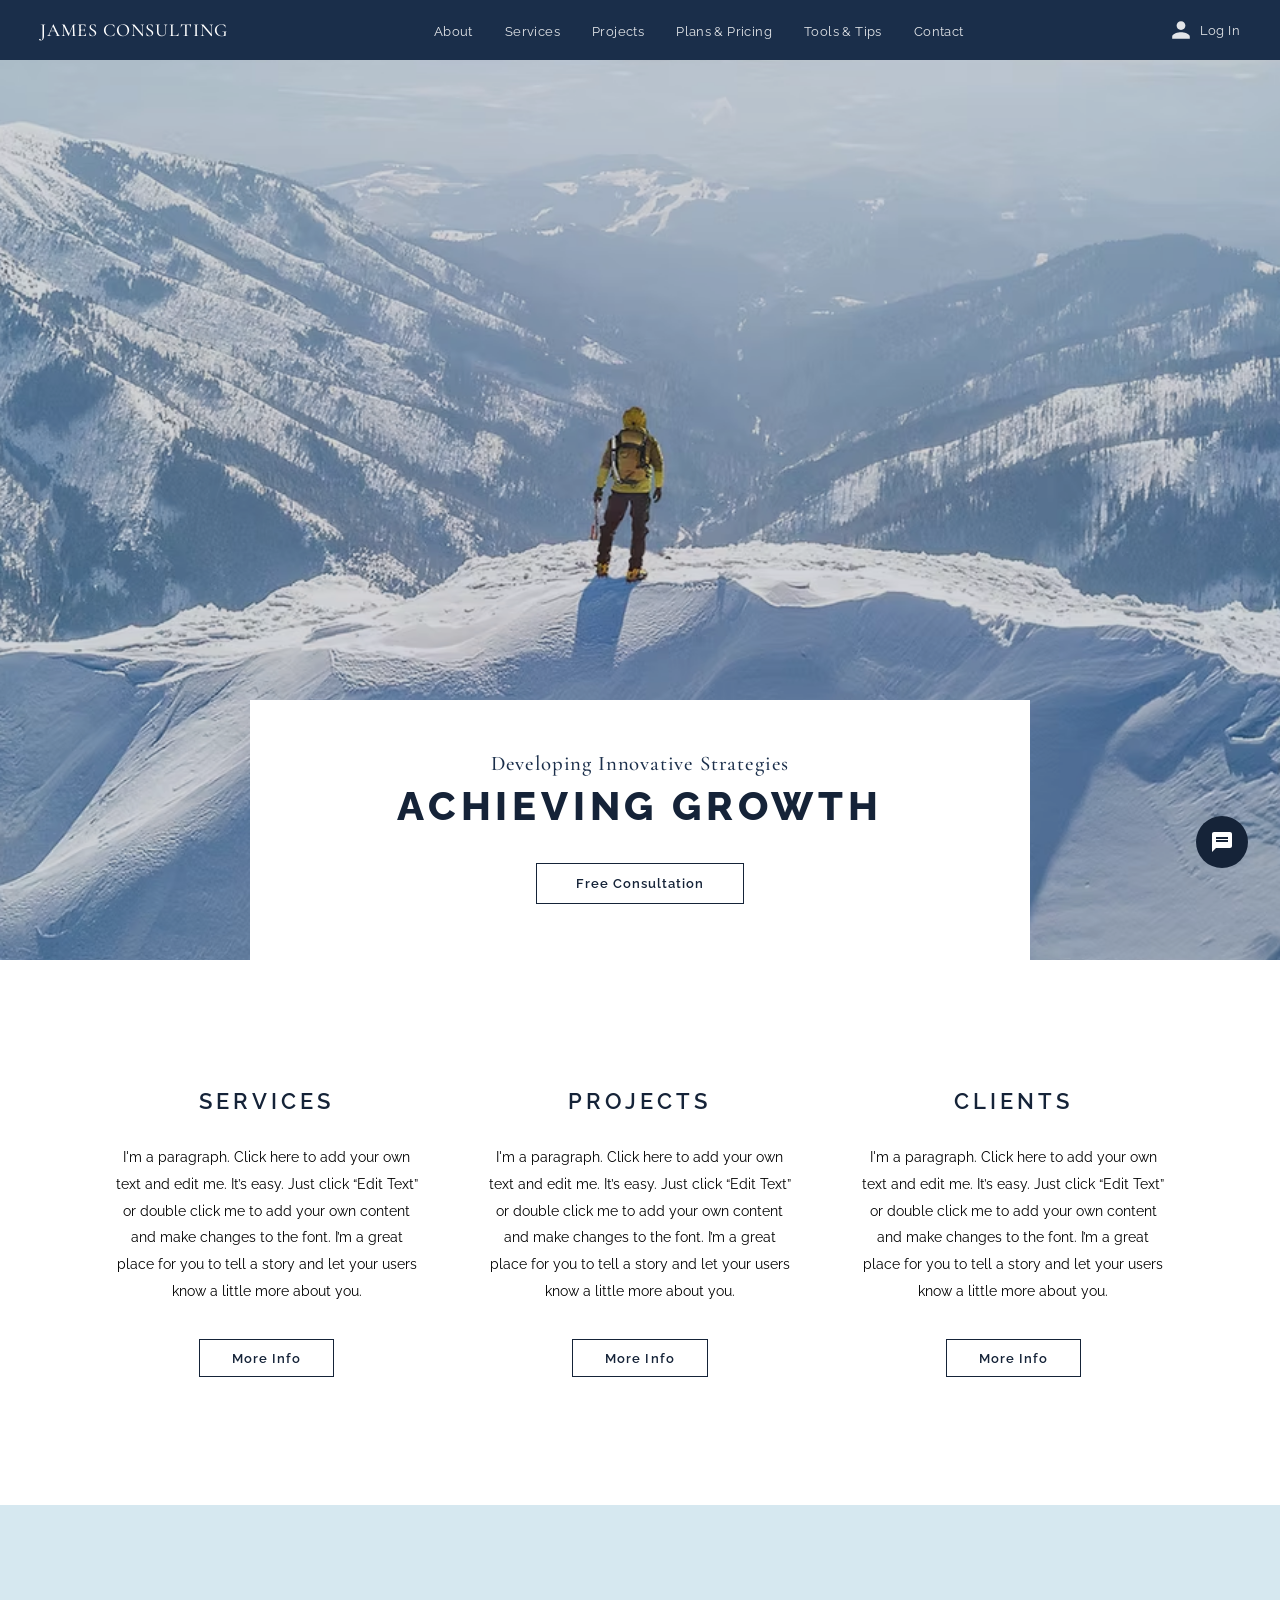
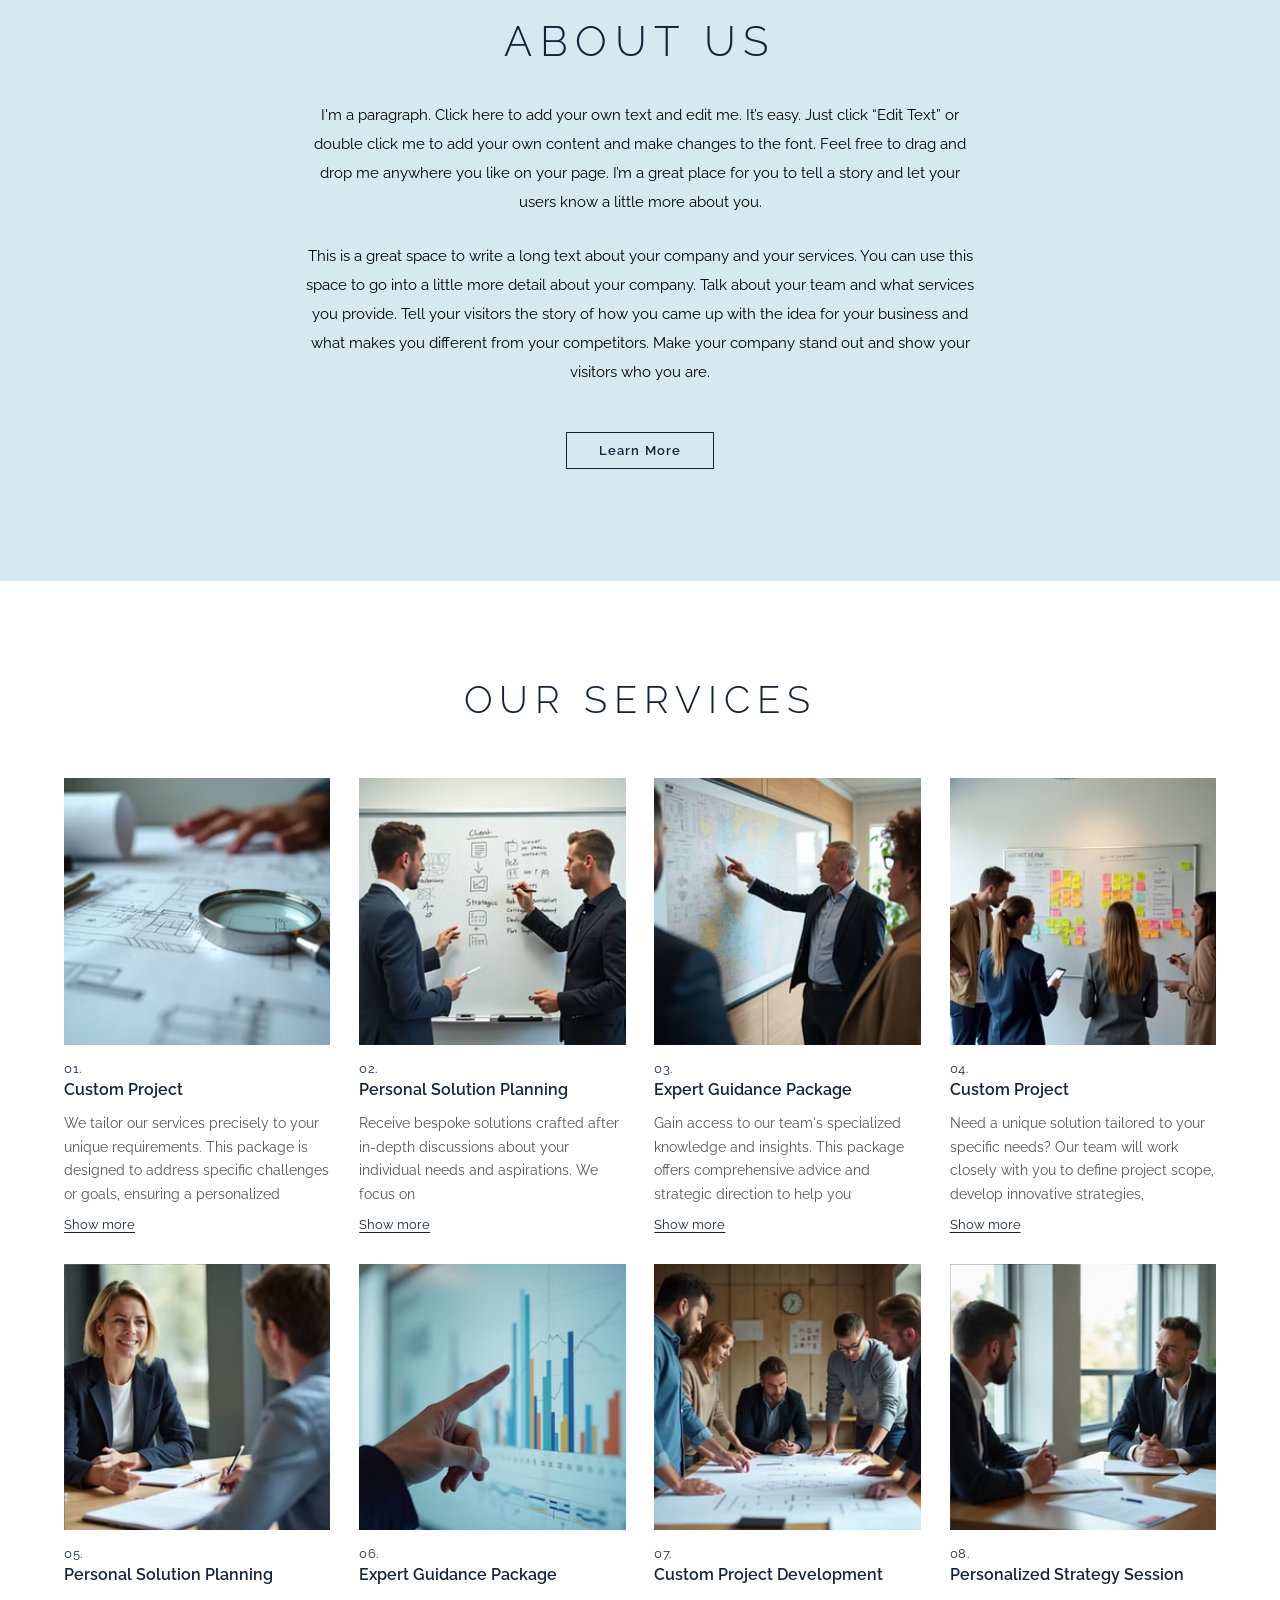
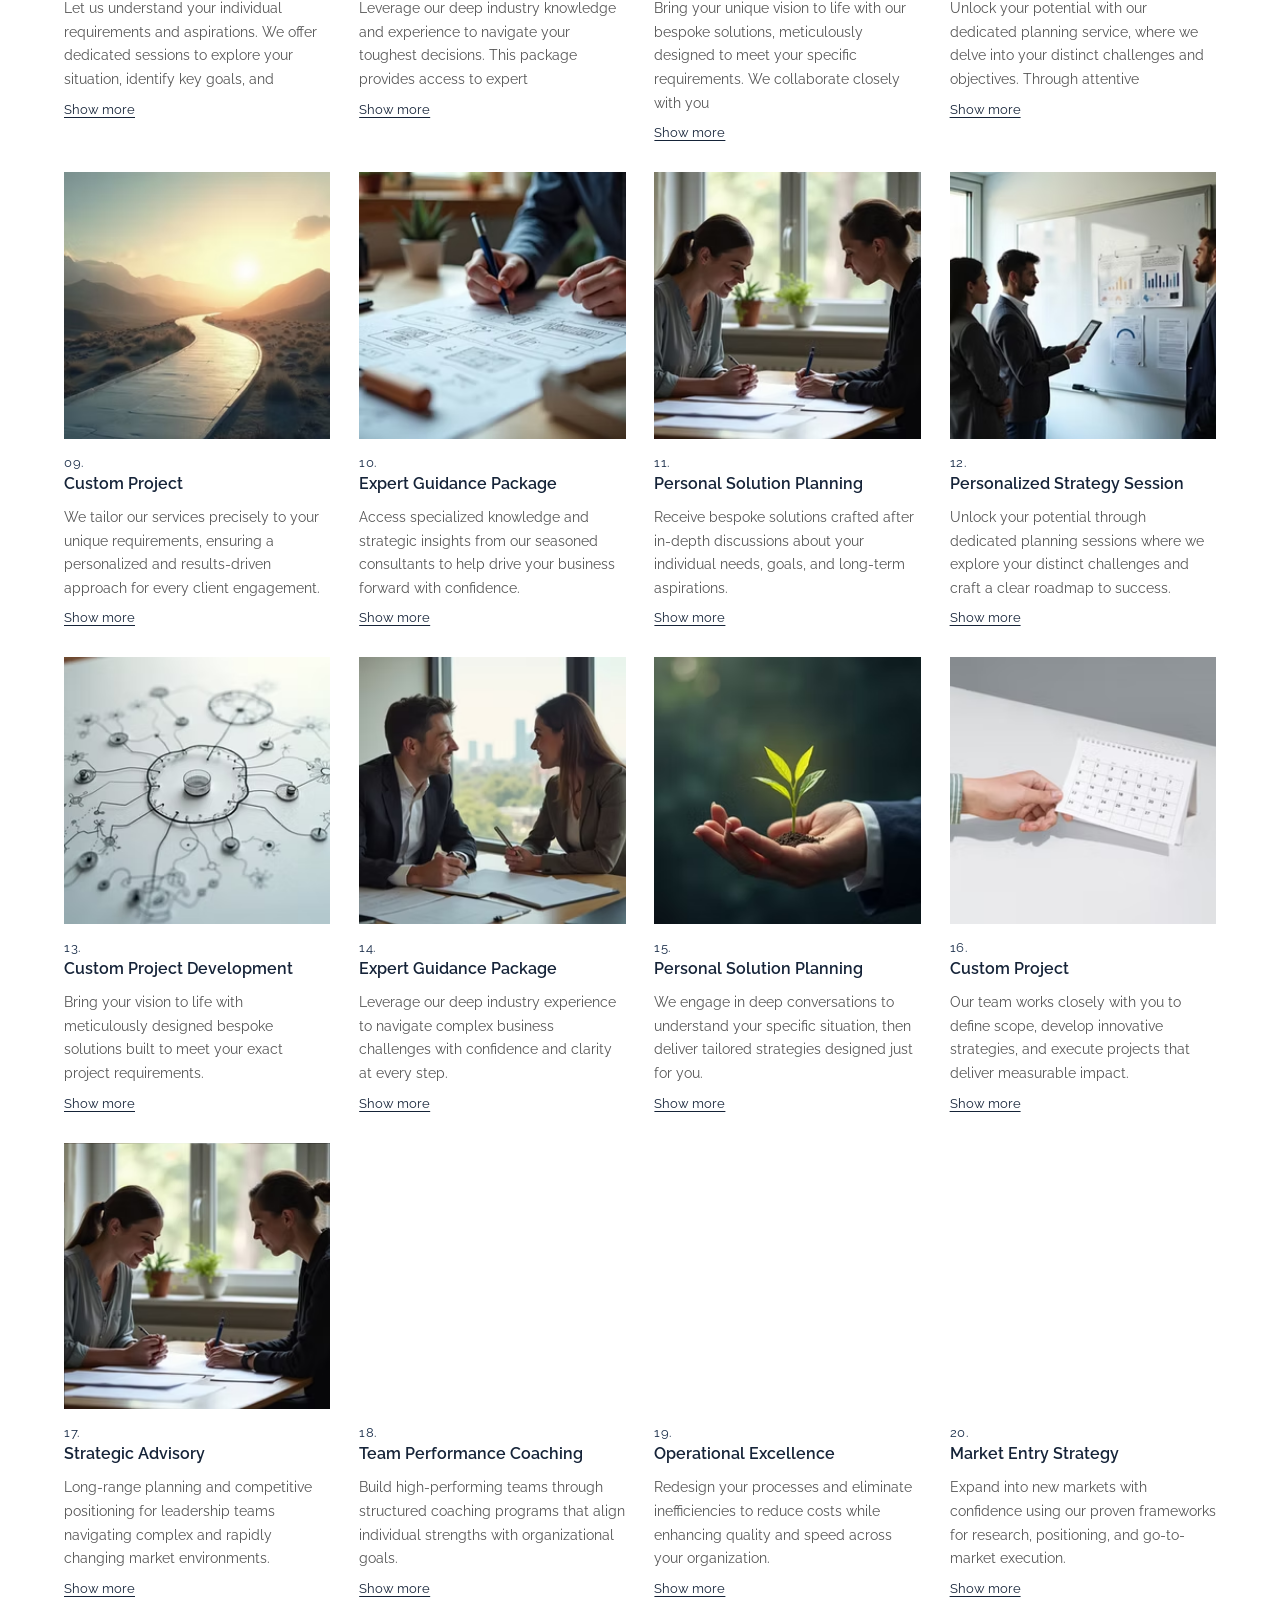
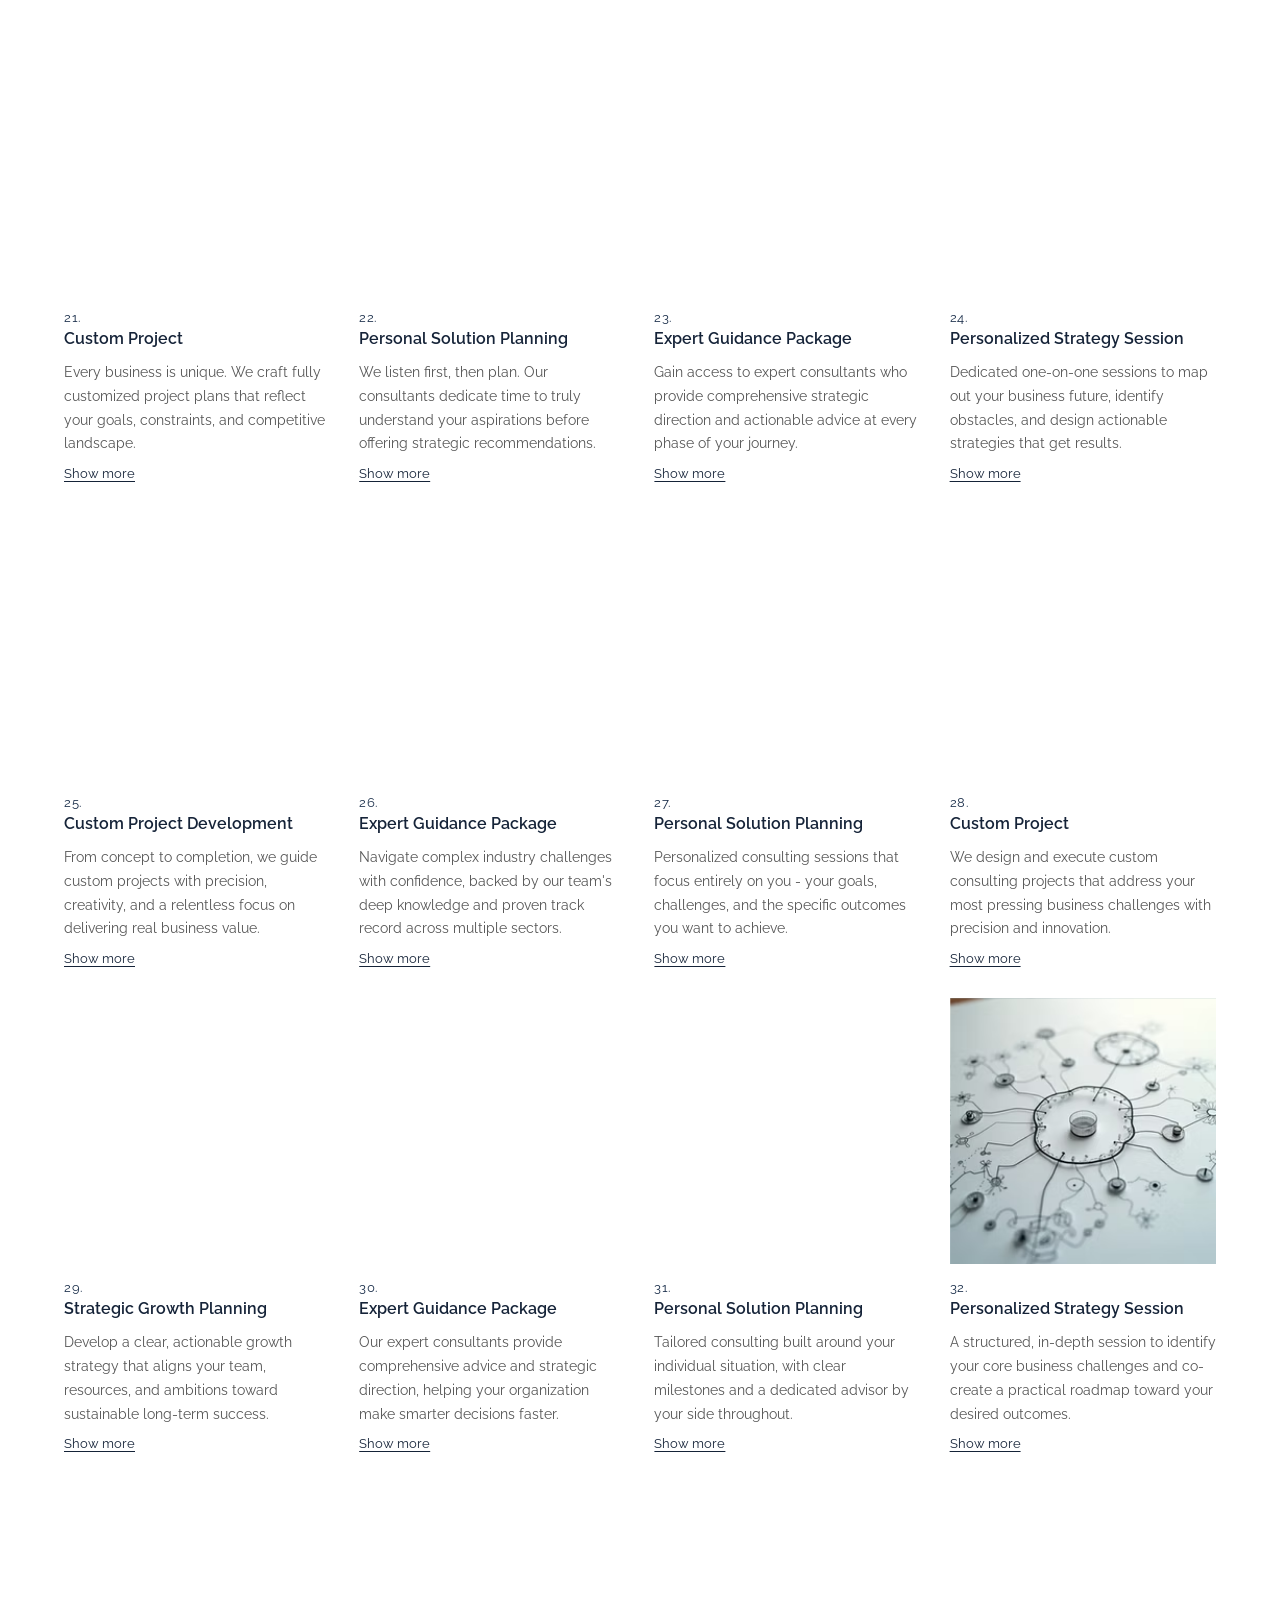
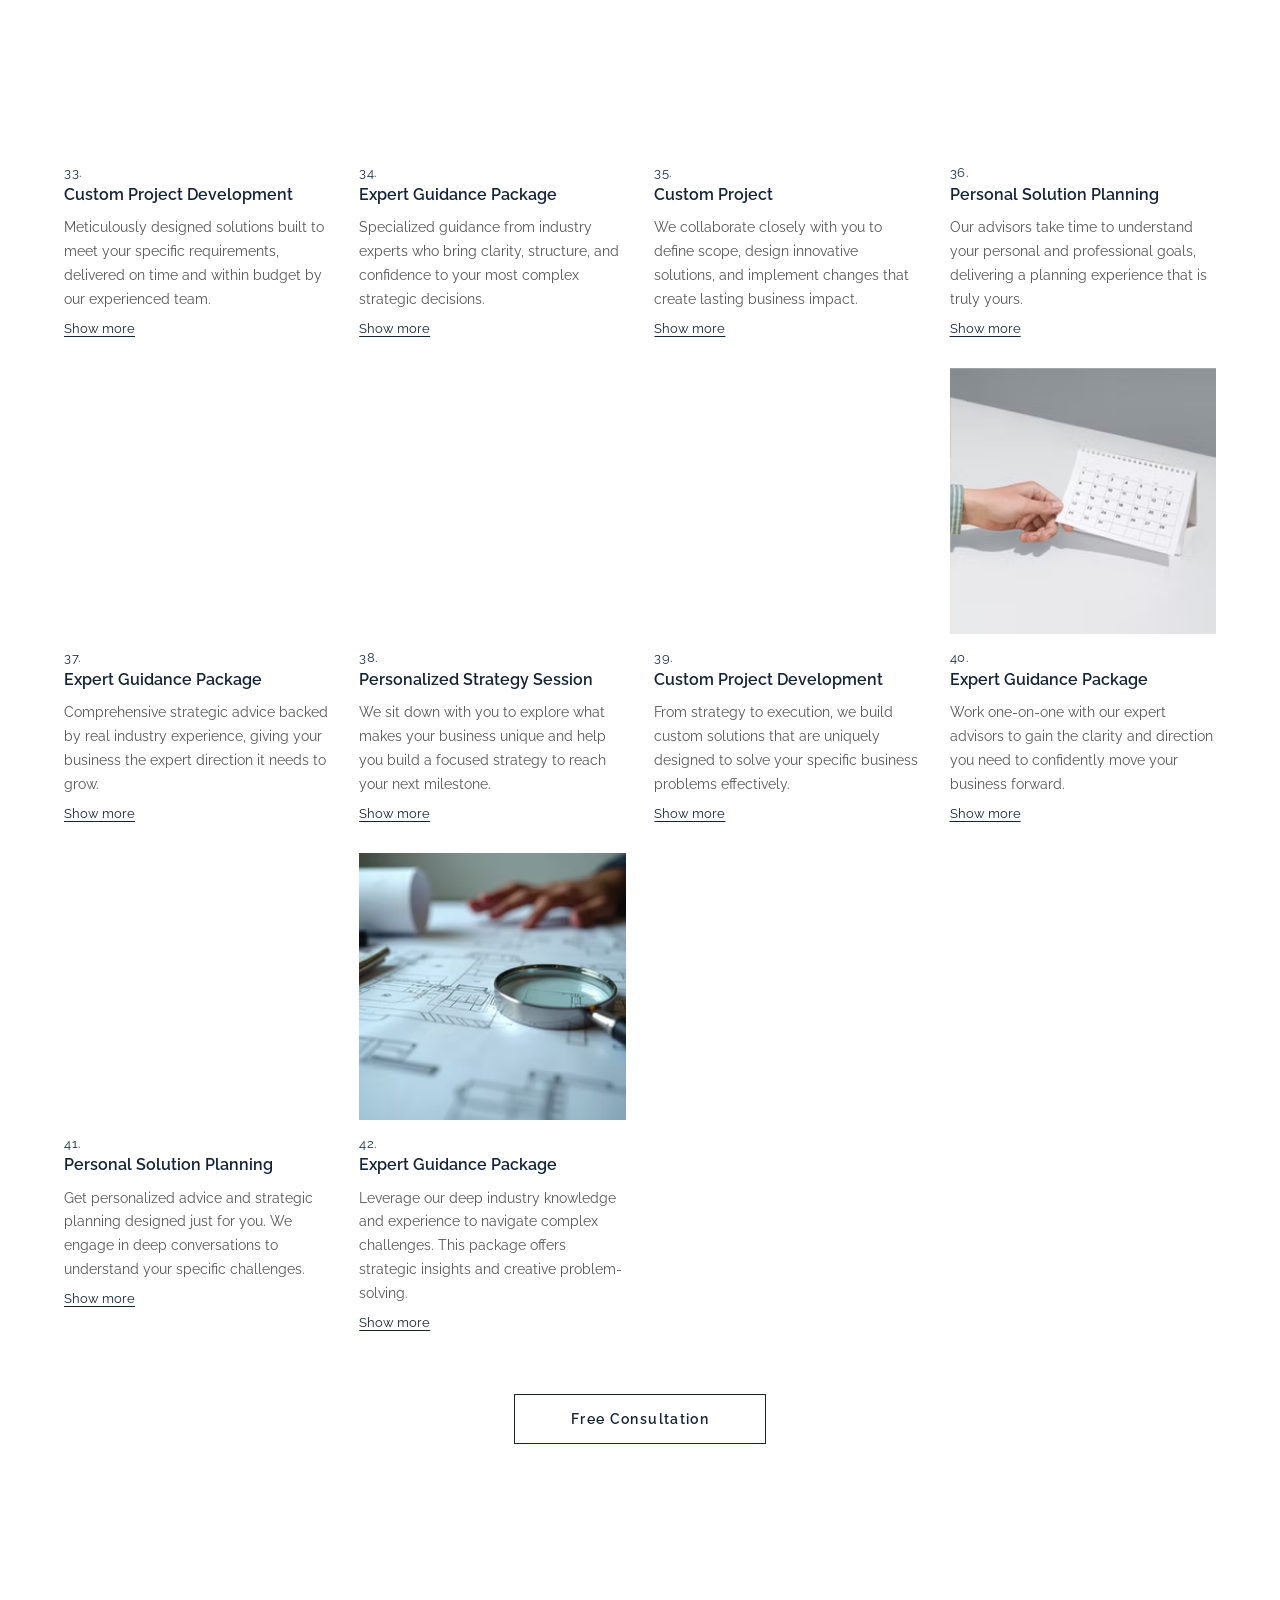
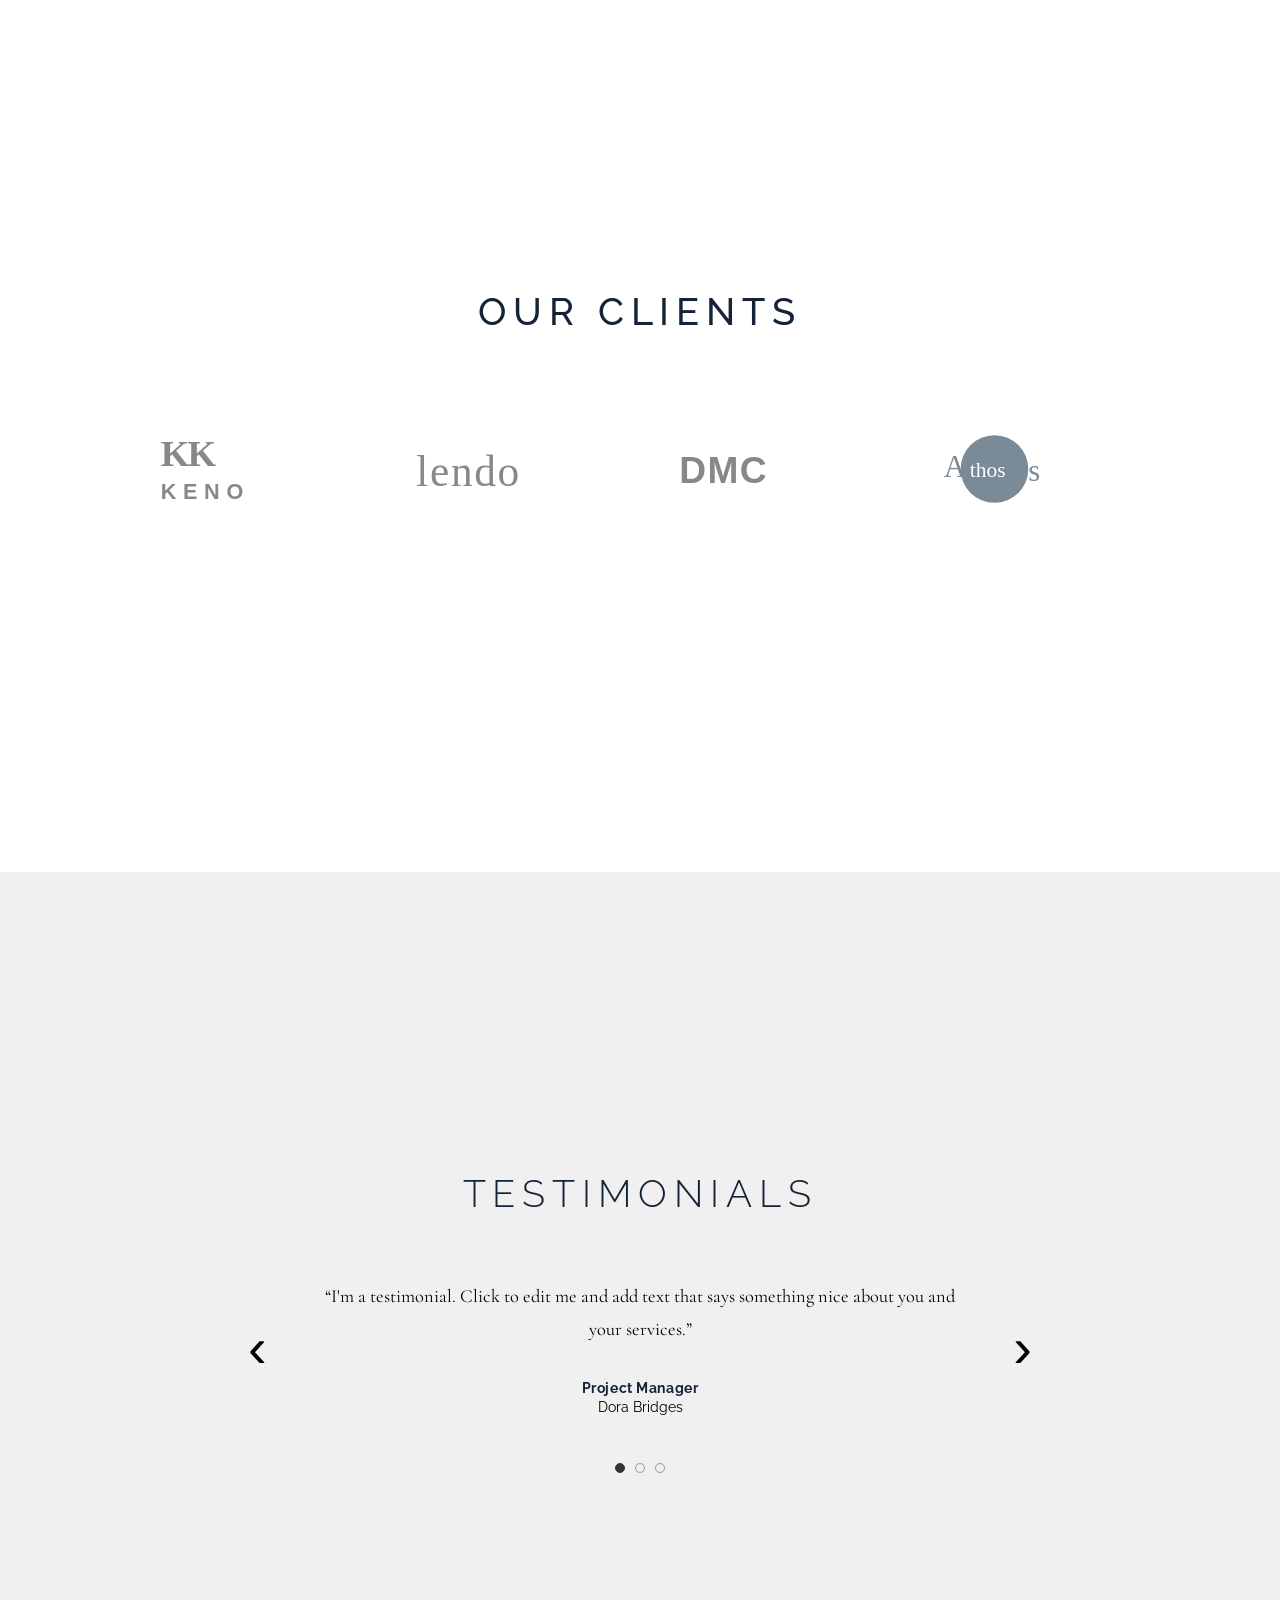
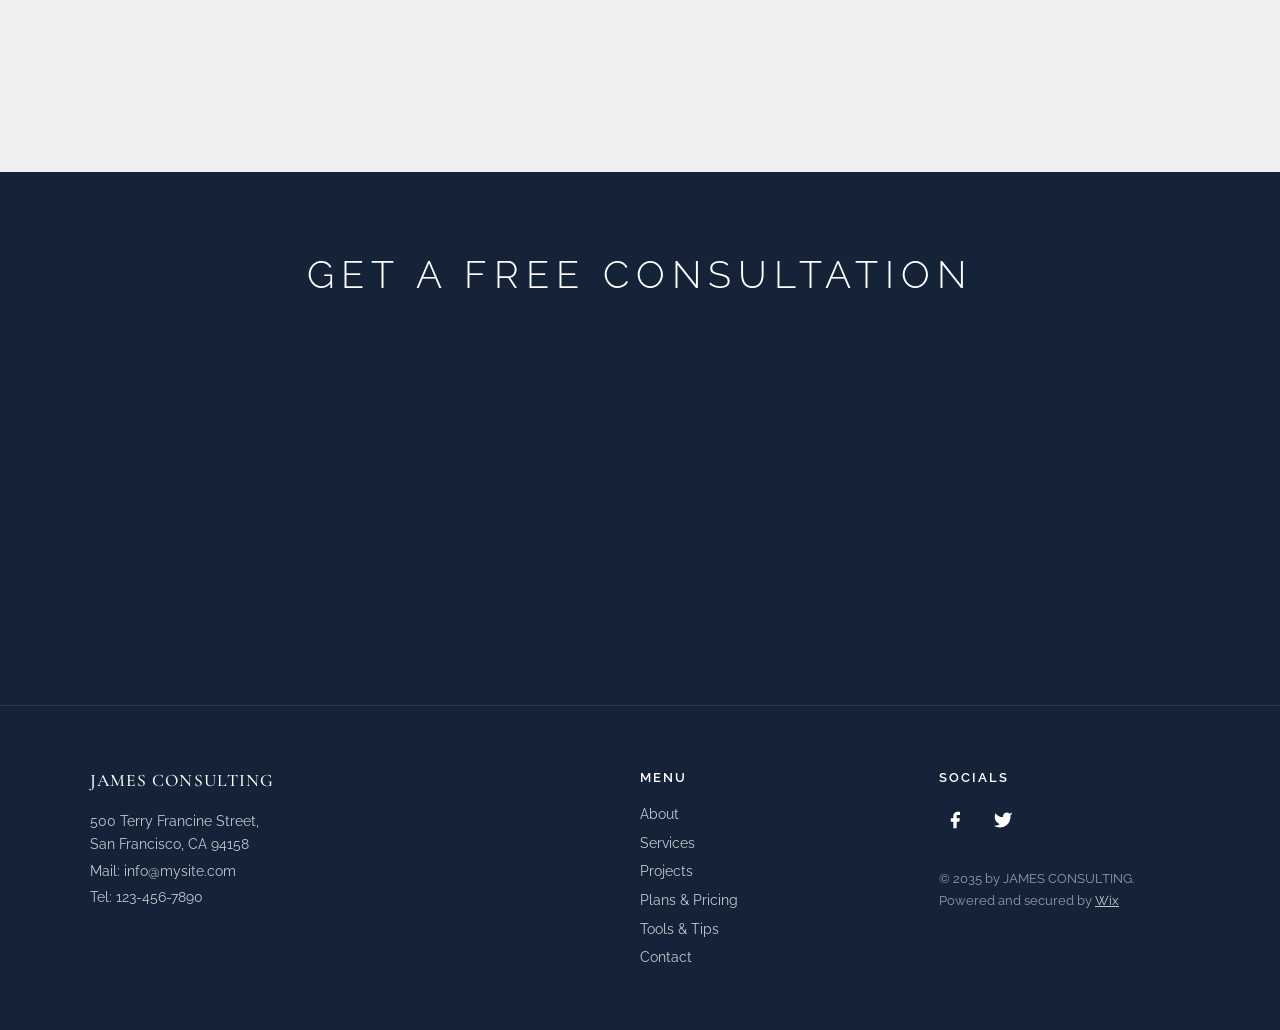
<file: index.html>
<!DOCTYPE html>
<html lang="en">

<head>
  <meta charset="UTF-8">
  <meta name="viewport" content="width=device-width, initial-scale=1.0">
  <title>Document</title>
  <link
    href="https://fonts.googleapis.com/css2?family=Cormorant+Garamond:wght@300;400;500&family=Raleway:wght@300;400;500;600&display=swap"
    rel="stylesheet" />
  <link rel="stylesheet" href="./style.css">
</head>

<body>
  <!-- navbar  -->
  <!-- <nav>
    <a href="#" class="nav-james">JAMES CONSULTING</a>
    <ul class="nav-links">
      <li><a href="#about-us">About</a></li>
      <li><a href="#our-services">Services</a></li>
      <li><a href="./project.html">Projects</a></li>
      <li><a href="./pricing.html">Plans &amp; Pricing</a></li>
      <li><a href="./tools.html">Tools &amp; Tips</a></li>
      <li><a href="#contact">Contact</a></li>

    </ul>
    <a class="nav-login" href="#">
      <svg viewBox="0 0 24 24" xmlns="http://www.w3.org/2000/svg">
        <path
          d="M12 12c2.7 0 4.8-2.1 4.8-4.8S14.7 2.4 12 2.4 7.2 4.5 7.2 7.2 9.3 12 12 12zm0 2.4c-3.2 0-9.6 1.6-9.6 4.8v2.4h19.2v-2.4c0-3.2-6.4-4.8-9.6-4.8z" />
      </svg>
      Log In
    </a>

  </nav> -->
      <div id="nav-placeholder"></div>


  <!-- herosection  -->

  <section class="hero-section" id="about">
    <div class="herosection-bg"></div>
    <div class="herosection-overlay"></div>
    <div class="herosection-card">
      <p class="herosection-sub">Developing Innovative Strategies</p>

      <h1 class="herosection-title">Achieving Growth</h1>
      <a class="btn-outline" href="#contact">Free Consultation</a>
    </div>

  </section>

  <!-- FEATURES / SERVICES / PROJECTS / CLIENTS -->

  <section class="features">
    <div class="feature-col" id="services">
      <h2 class="feature-title">Services</h2>
      <p class="feature-body">I'm a paragraph. Click here to add your own text and edit me. It’s easy. Just click “Edit
        Text” or double click me to add your own content and make changes to the font. I’m a great place for you to tell
        a story and let your users know a little more about you.</p>
      <a class="btn-outline-navy" href="#contact">More Info</a>
    </div>

    <div class="feature-col" id="projects">
      <h2 class="feature-title">Projects</h2>
      <p class="feature-body">I'm a paragraph. Click here to add your own text and edit me. It’s easy. Just click “Edit
        Text” or double click me to add your own content and make changes to the font. I’m a great place for you to tell
        a story and let your users know a little more about you.</p>
      <a class="btn-outline-navy" href="#contact">More Info</a>
    </div>

    <div class="feature-col" id="clients">
      <h2 class="feature-title">Clients</h2>
      <p class="feature-body">I'm a paragraph. Click here to add your own text and edit me. It’s easy. Just click “Edit
        Text” or double click me to add your own content and make changes to the font. I’m a great place for you to tell
        a story and let your users know a little more about you.</p>
      <a class="btn-outline-navy" href="#contact">More Info</a>
    </div>

  </section>

  <!-- about  -->

  <section class="about-section" id="about-us">
    <div class="about-bg" id="aboutbg"></div>
    <div class="about-content">
      <h2 class="about-title">ABOUT US</h2>
      <p class="about-para">I'm a paragraph. Click here to add your own text and edit me. It’s easy. Just click “Edit
        Text” or double click me to add your own content and make changes to the font. Feel free to drag and drop me
        anywhere you like on your page. I’m a great place for you to tell a story and let your users know a little more
        about you.</p>
      <p class="about-para">This is a great space to write a long text about your company and your services. You can use
        this space to go into a little more detail about your company. Talk about your team and what services you
        provide. Tell your visitors the story of how you came up with the idea for your business and what makes you
        different from your competitors. Make your company stand out and show your visitors who you are.

      </p>
      <a class="btn-outline-navy" href="#contact">Learn More</a>
    </div>

  </section>

  <!-- our services  -->

  <section class="our-services" id="our-services">
    <h2 class="our-services-title">OUR SERVICES</h2>
    <div class="services-grid">

      <div class="svc-card">
        <div class="svc-img"
          style="background-image:url(./img1.avif)"></div>
        <div class="svc-num">01.</div>
        <h3 class="svc-title">Custom Project</h3>
        <p class="svc-body">We tailor our services precisely to your unique requirements. This package is designed to
          address specific challenges or goals, ensuring a personalized</p>
        <p class="svc-body-extra">approach that delivers optimal results.</p><a class="svc-more" href="#">Show more</a>
      </div>

      <div class="svc-card">
        <div class="svc-img"
          style="background-image:url('./img2.avif')"></div>
        <div class="svc-num">02.</div>
        <h3 class="svc-title">Personal Solution Planning</h3>
        <p class="svc-body">Receive bespoke solutions crafted after in-depth discussions about your individual needs and
          aspirations. We focus on</p>
        <p class="svc-body-extra">understanding your situation to provide actionable and effective strategies.
        </p><a class="svc-more" href="#">Show more</a>
      </div>

      <div class="svc-card">
        <div class="svc-img"
          style="background-image:url('./img3.avif')"></div>
        <div class="svc-num">03.</div>
        <h3 class="svc-title">Expert Guidance Package</h3>
        <p class="svc-body">Gain access to our team's specialized knowledge and insights. This package offers
          comprehensive advice and strategic direction to help you</p>
        <p class="svc-body-extra">navigate complex situations and achieve your objectives.</p><a class="svc-more"
          href="#">Show more</a>
      </div>

      <div class="svc-card">
        <div class="svc-img"
          style="background-image:url('./img4.avif')"></div>
        <div class="svc-num">04.</div>
        <h3 class="svc-title">Custom Project</h3>
        <p class="svc-body">Need a unique solution tailored to your specific needs? Our team will work closely with you
          to define project scope, develop innovative strategies,</p>
        <p class="svc-body-extra">and outline a clear path for execution. This service is designed to tackle complex
          challenges and deliver bespoke outcomes.</p><a class="svc-more" href="#">Show more</a>
      </div>

      <div class="svc-card">
        <div class="svc-img"
          style="background-image:url('./img5.avif')"></div>
        <div class="svc-num">05.</div>
        <h3 class="svc-title">Personal Solution Planning</h3>
        <p class="svc-body">Let us understand your individual requirements and aspirations. We offer dedicated sessions
          to explore your situation, identify key goals, and</p>
        <p class="svc-body-extra">map out a personalized strategy. Our approach ensures that your specific needs are at
          the forefront of our planning.
        </p><a class="svc-more" href="#">Show more</a>
      </div>

      <div class="svc-card">
        <div class="svc-img"
          style="background-image:url('./img6.avif')"></div>
        <div class="svc-num">06.</div>
        <h3 class="svc-title">Expert Guidance Package</h3>
        <p class="svc-body">Leverage our deep industry knowledge and experience to navigate your toughest decisions.
          This package provides access to expert</p>
        <p class="svc-body-extra">insights, strategic advice, and detailed recommendations to help you achieve your
          objectives. We guide you through complex landscapes with confidence.


        </p><a class="svc-more" href="#">Show more</a>
      </div>

      <div class="svc-card">
        <div class="svc-img"
          style="background-image:url('./img7.avif')"></div>
        <div class="svc-num">07.</div>
        <h3 class="svc-title">Custom Project Development</h3>
        <p class="svc-body">Bring your unique vision to life with our bespoke solutions, meticulously designed to meet
          your specific requirements. We collaborate closely with you</p>
        <p class="svc-body-extra">from concept to completion, ensuring a one-of-a-kind outcome tailored for maximum
          impact and satisfaction</p><a class="svc-more" href="#">Show more</a>
      </div>

      <div class="svc-card">
        <div class="svc-img"
          style="background-image:url('./img8.avif')"></div>
        <div class="svc-num">08.</div>
        <h3 class="svc-title">Personalized Strategy Session</h3>
        <p class="svc-body">Unlock your potential with our dedicated planning service, where we delve into your distinct
          challenges and objectives. Through attentive</p>
        <p class="svc-body-extra">listening and insightful discussion, we map out actionable steps to guide you toward
          achieving your goals effectively.</p>
        <a class="svc-more" href="#">Show more</a>
      </div>


      <div class="svc-card">
        <div class="svc-img"
          style="background-image:url('./img9.avif')"></div>
        <div class="svc-num">09.</div>
        <h3 class="svc-title">Custom Project</h3>
        <p class="svc-body">We tailor our services precisely to your unique requirements, ensuring a personalized and
          results-driven approach for every client engagement.</p>
        <p class="svc-body-extra">Our strategic advisory service covers everything from market analysis to
          organizational design. We help leadership teams make informed decisions that create lasting competitive
          advantage in their industry.</p><a class="svc-more" href="#">Show more</a>
      </div>

      <div class="svc-card">
        <div class="svc-img"
          style="background-image:url('./img10.avif')"></div>
        <div class="svc-num">10.</div>
        <h3 class="svc-title">Expert Guidance Package</h3>
        <p class="svc-body">Access specialized knowledge and strategic insights from our seasoned consultants to help
          drive your business forward with confidence.</p>
        <p class="svc-body-extra">Team performance coaching focuses on building trust, clarity, and accountability
          within your organization. Sessions are tailored to your team's unique dynamics and the specific goals you need
          to achieve together.</p><a class="svc-more" href="#">Show more</a>
      </div>

      <div class="svc-card">
        <div class="svc-img"
          style="background-image:url('./img11.avif')"></div>
        <div class="svc-num">11.</div>
        <h3 class="svc-title">Personal Solution Planning</h3>
        <p class="svc-body">Receive bespoke solutions crafted after in-depth discussions about your individual needs,
          goals, and long-term aspirations.</p>
        <p class="svc-body-extra">Operational excellence programs begin with a detailed process audit. We identify
          inefficiencies, design improved workflows, and support implementation to ensure sustainable performance gains
          across your organization.</p><a class="svc-more" href="#">Show more</a>
      </div>

      <div class="svc-card">
        <div class="svc-img"
          style="background-image:url('./img12.avif')"></div>
        <div class="svc-num">12.</div>
        <h3 class="svc-title">Personalized Strategy Session</h3>
        <p class="svc-body">Unlock your potential through dedicated planning sessions where we explore your distinct
          challenges and craft a clear roadmap to success.</p>
        <p class="svc-body-extra">Our market entry strategy service combines rigorous research with practical execution
          planning. We help you identify the right markets, build the right partnerships, and launch with maximum
          impact.</p><a class="svc-more" href="#">Show more</a>
      </div>

      <div class="svc-card">
        <div class="svc-img"
          style="background-image:url('./img13.avif')"></div>
        <div class="svc-num">13.</div>
        <h3 class="svc-title">Custom Project Development</h3>
        <p class="svc-body">Bring your vision to life with meticulously designed bespoke solutions built to meet your
          exact project requirements.</p>
        <p class="svc-body-extra">Every custom project is unique — and so is our approach. We tailor our methodology,
          team composition, and delivery style to match your specific situation, ensuring the best possible outcomes for
          your business.</p><a class="svc-more" href="#">Show more</a>
      </div>

      <div class="svc-card">
        <div class="svc-img"
          style="background-image:url('./img14.avif')"></div>
        <div class="svc-num">14.</div>
        <h3 class="svc-title">Expert Guidance Package</h3>
        <p class="svc-body">Leverage our deep industry experience to navigate complex business challenges with
          confidence and clarity at every step.</p>
        <p class="svc-body-extra">Our personal solution planning service includes follow-up sessions to ensure your
          strategy stays on track. We monitor progress, adjust plans as needed, and stay by your side throughout
          implementation.</p><a class="svc-more" href="#">Show more</a>
      </div>

      <div class="svc-card">
        <div class="svc-img"
          style="background-image:url('./img15.avif')"></div>
        <div class="svc-num">15.</div>
        <h3 class="svc-title">Personal Solution Planning</h3>
        <p class="svc-body">We engage in deep conversations to understand your specific situation, then deliver tailored
          strategies designed just for you.</p>
        <p class="svc-body-extra">Expert guidance packages include both strategic and tactical support. Whether you need
          high-level direction or hands-on implementation help, our consultants adapt to provide exactly what you need.
        </p><a class="svc-more" href="#">Show more</a>
      </div>

      <div class="svc-card">
        <div class="svc-img"
          style="background-image:url('./img16.avif')"></div>
        <div class="svc-num">16.</div>
        <h3 class="svc-title">Custom Project</h3>
        <p class="svc-body">Our team works closely with you to define scope, develop innovative strategies, and execute
          projects that deliver measurable impact.</p>
        <p class="svc-body-extra">Personalized strategy sessions are structured around your agenda. We come prepared
          with research and insights, then facilitate a focused discussion that results in clear, actionable next steps
          for your business.</p><a class="svc-more" href="#">Show more</a>
      </div>

      <div class="svc-card">
        <div class="svc-img"
          style="background-image:url('./img11.avif')"></div>
        <div class="svc-num">17.</div>
        <h3 class="svc-title">Strategic Advisory</h3>
        <p class="svc-body">Long-range planning and competitive positioning for leadership teams navigating complex and
          rapidly changing market environments.</p>
        <p class="svc-body-extra">Custom project development includes full documentation, quality assurance, and
          post-delivery support. We ensure your team is equipped to sustain and build upon the solutions we deliver
          together.</p><a class="svc-more" href="#">Show more</a>
      </div>

      <div class="svc-card">
        <div class="svc-img"
          style="background-image:url('https://images.unsplash.com/photo-1522202176988-66273c2fd55f?w=600&q=80')"></div>
        <div class="svc-num">18.</div>
        <h3 class="svc-title">Team Performance Coaching</h3>
        <p class="svc-body">Build high-performing teams through structured coaching programs that align individual
          strengths with organizational goals.</p>
        <p class="svc-body-extra">Our expert guidance goes beyond advice — we stay engaged through implementation,
          helping you overcome obstacles and adjust your approach based on real-world feedback and results.</p><a
          class="svc-more" href="#">Show more</a>
      </div>

      <div class="svc-card">
        <div class="svc-img"
          style="background-image:url('https://images.unsplash.com/photo-1497366216548-37526070297c?w=600&q=80')"></div>
        <div class="svc-num">19.</div>
        <h3 class="svc-title">Operational Excellence</h3>
        <p class="svc-body">Redesign your processes and eliminate inefficiencies to reduce costs while enhancing quality
          and speed across your organization.</p>
        <p class="svc-body-extra">Personal solution planning sessions can be conducted virtually or in person. Each
          session is recorded and summarized, giving you a clear reference document to guide your implementation
          journey.</p><a class="svc-more" href="#">Show more</a>
      </div>

      <div class="svc-card">
        <div class="svc-img"
          style="background-image:url('https://images.unsplash.com/photo-1559136555-9303baea8ebd?w=600&q=80')"></div>
        <div class="svc-num">20.</div>
        <h3 class="svc-title">Market Entry Strategy</h3>
        <p class="svc-body">Expand into new markets with confidence using our proven frameworks for research,
          positioning, and go-to-market execution.</p>
        <p class="svc-body-extra">Custom projects are managed with agile principles — iterative delivery, regular
          check-ins, and rapid adaptation to change. This approach ensures you always get maximum value from every phase
          of the project.</p><a class="svc-more" href="#">Show more</a>
      </div>

      <div class="svc-card">
        <div class="svc-img"
          style="background-image:url('https://images.unsplash.com/photo-1521737604893-d14cc237f11d?w=600&q=80')"></div>
        <div class="svc-num">21.</div>
        <h3 class="svc-title">Custom Project</h3>
        <p class="svc-body">Every business is unique. We craft fully customized project plans that reflect your goals,
          constraints, and competitive landscape.</p>
        <p class="svc-body-extra">Strategic growth planning includes competitive benchmarking, customer segmentation
          analysis, and revenue modeling. We give you the data and frameworks you need to make bold, informed growth
          decisions.</p><a class="svc-more" href="#">Show more</a>
      </div>

      <div class="svc-card">
        <div class="svc-img"
          style="background-image:url('https://images.unsplash.com/photo-1542744094-3a31f272c490?w=600&q=80')"></div>
        <div class="svc-num">22.</div>
        <h3 class="svc-title">Personal Solution Planning</h3>
        <p class="svc-body">We listen first, then plan. Our consultants dedicate time to truly understand your
          aspirations before offering strategic recommendations.</p>
        <p class="svc-body-extra">Our expert guidance packages can be tailored to your budget and timeline. Whether you
          need a one-time engagement or ongoing advisory support, we design a package that works for your situation.</p>
        <a class="svc-more" href="#">Show more</a>
      </div>

      <div class="svc-card">
        <div class="svc-img"
          style="background-image:url('https://images.unsplash.com/photo-1572021335469-31706a17aaef?w=600&q=80')"></div>
        <div class="svc-num">23.</div>
        <h3 class="svc-title">Expert Guidance Package</h3>
        <p class="svc-body">Gain access to expert consultants who provide comprehensive strategic direction and
          actionable advice at every phase of your journey.</p>
        <p class="svc-body-extra">Personal solution planning is ideal for businesses at a crossroads. Whether you are
          scaling, pivoting, or restructuring, we provide the clarity and direction you need to move forward with
          confidence.</p><a class="svc-more" href="#">Show more</a>
      </div>

      <div class="svc-card">
        <div class="svc-img"
          style="background-image:url('https://images.unsplash.com/photo-1565728744382-61accd4aa148?w=600&q=80')"></div>
        <div class="svc-num">24.</div>
        <h3 class="svc-title">Personalized Strategy Session</h3>
        <p class="svc-body">Dedicated one-on-one sessions to map out your business future, identify obstacles, and
          design actionable strategies that get results.</p>
        <p class="svc-body-extra">Custom project engagements include a dedicated account manager who ensures seamless
          communication, timely delivery, and alignment with your evolving business needs throughout the project
          lifecycle.</p><a class="svc-more" href="#">Show more</a>
      </div>

      <div class="svc-card">
        <div class="svc-img"
          style="background-image:url('https://images.unsplash.com/photo-1543269664-7eef42226a21?w=600&q=80')"></div>
        <div class="svc-num">25.</div>
        <h3 class="svc-title">Custom Project Development</h3>
        <p class="svc-body">From concept to completion, we guide custom projects with precision, creativity, and a
          relentless focus on delivering real business value.</p>
        <p class="svc-body-extra">Strategic growth sessions combine data analysis with creative thinking. We challenge
          assumptions, explore new possibilities, and help you identify the growth levers that will have the greatest
          impact.</p><a class="svc-more" href="#">Show more</a>
      </div>

      <div class="svc-card">
        <div class="svc-img"
          style="background-image:url('https://images.unsplash.com/photo-1552581234-26160f608093?w=600&q=80')"></div>
        <div class="svc-num">26.</div>
        <h3 class="svc-title">Expert Guidance Package</h3>
        <p class="svc-body">Navigate complex industry challenges with confidence, backed by our team's deep knowledge
          and proven track record across multiple sectors.</p>
        <p class="svc-body-extra">Expert guidance packages include access to our broader network of industry
          specialists. When your challenge requires niche expertise, we connect you with the right people to deliver the
          right answers.</p><a class="svc-more" href="#">Show more</a>
      </div>

      <div class="svc-card">
        <div class="svc-img"
          style="background-image:url('https://images.unsplash.com/photo-1560264280-88b68371db39?w=600&q=80')"></div>
        <div class="svc-num">27.</div>
        <h3 class="svc-title">Personal Solution Planning</h3>
        <p class="svc-body">Personalized consulting sessions that focus entirely on you - your goals, challenges, and
          the specific outcomes you want to achieve.</p>
        <p class="svc-body-extra">Personal solution planning includes a comprehensive situation analysis. We examine
          your current position, identify key risks and opportunities, and develop a prioritized action plan tailored to
          your goals.</p><a class="svc-more" href="#">Show more</a>
      </div>

      <div class="svc-card">
        <div class="svc-img"
          style="background-image:url('https://images.unsplash.com/photo-1517048676732-d65bc937f952?w=600&q=80')"></div>
        <div class="svc-num">28.</div>
        <h3 class="svc-title">Custom Project</h3>
        <p class="svc-body">We design and execute custom consulting projects that address your most pressing business
          challenges with precision and innovation.</p>
        <p class="svc-body-extra">Custom projects benefit from our cross-industry experience. We bring best practices
          from multiple sectors, adapting proven approaches to fit your specific context and deliver superior results.
        </p><a class="svc-more" href="#">Show more</a>
      </div>

      <div class="svc-card">
        <div class="svc-img"
          style="background-image:url('https://images.unsplash.com/photo-1556761175-b413da4baf72?w=600&q=80')"></div>
        <div class="svc-num">29.</div>
        <h3 class="svc-title">Strategic Growth Planning</h3>
        <p class="svc-body">Develop a clear, actionable growth strategy that aligns your team, resources, and ambitions
          toward sustainable long-term success.</p>
        <p class="svc-body-extra">Strategic growth planning is a continuous process. We offer ongoing advisory
          relationships that keep your strategy current, your team aligned, and your business ahead of the competition.
        </p><a class="svc-more" href="#">Show more</a>
      </div>

      <div class="svc-card">
        <div class="svc-img"
          style="background-image:url('https://images.unsplash.com/photo-1557804506-669a67965ba0?w=600&q=80')"></div>
        <div class="svc-num">30.</div>
        <h3 class="svc-title">Expert Guidance Package</h3>
        <p class="svc-body">Our expert consultants provide comprehensive advice and strategic direction, helping your
          organization make smarter decisions faster.</p>
        <p class="svc-body-extra">Expert guidance engagements are structured around clear outcomes. We define success
          metrics at the outset and measure progress rigorously, ensuring our advice translates into tangible business
          results.</p><a class="svc-more" href="#">Show more</a>
      </div>

      <div class="svc-card">
        <div class="svc-img"
          style="background-image:url('https://images.unsplash.com/photo-1573167507387-6b4b98cb7c13?w=600&q=80')"></div>
        <div class="svc-num">31.</div>
        <h3 class="svc-title">Personal Solution Planning</h3>
        <p class="svc-body">Tailored consulting built around your individual situation, with clear milestones and a
          dedicated advisor by your side throughout.</p>
        <p class="svc-body-extra">Personal solution planning sessions are confidential and focused entirely on your
          needs. We create a safe space for honest discussion and develop strategies that reflect your true priorities
          and vision.</p><a class="svc-more" href="#">Show more</a>
      </div>

      <div class="svc-card">
        <div class="svc-img"
          style="background-image:url('./img13.avif')"></div>
        <div class="svc-num">32.</div>
        <h3 class="svc-title">Personalized Strategy Session</h3>
        <p class="svc-body">A structured, in-depth session to identify your core business challenges and co-create a
          practical roadmap toward your desired outcomes.</p>
        <p class="svc-body-extra">Personalized strategy sessions can include facilitated workshops for your leadership
          team. We help you build consensus, align on priorities, and create a shared vision that drives organizational
          momentum.</p><a class="svc-more" href="#">Show more</a>
      </div>

      <div class="svc-card">
        <div class="svc-img"
          style="background-image:url('https://images.unsplash.com/photo-1560179707-f14e90ef3623?w=600&q=80')"></div>
        <div class="svc-num">33.</div>
        <h3 class="svc-title">Custom Project Development</h3>
        <p class="svc-body">Meticulously designed solutions built to meet your specific requirements, delivered on time
          and within budget by our experienced team.</p>
        <p class="svc-body-extra">Custom project development includes thorough knowledge transfer. We ensure your team
          fully understands and can maintain every solution we deliver, building your internal capability for the long
          term.</p><a class="svc-more" href="#">Show more</a>
      </div>

      <div class="svc-card">
        <div class="svc-img"
          style="background-image:url('https://images.unsplash.com/photo-1568992687947-868a62a9f521?w=600&q=80')"></div>
        <div class="svc-num">34.</div>
        <h3 class="svc-title">Expert Guidance Package</h3>
        <p class="svc-body">Specialized guidance from industry experts who bring clarity, structure, and confidence to
          your most complex strategic decisions.</p>
        <p class="svc-body-extra">Expert guidance packages are available on a retainer basis. Regular touchpoints with
          your dedicated advisor ensure you always have access to strategic support when you need it most.</p><a
          class="svc-more" href="#">Show more</a>
      </div>

      <div class="svc-card">
        <div class="svc-img"
          style="background-image:url('https://images.unsplash.com/photo-1551836022-d5d88e9218df?w=600&q=80')"></div>
        <div class="svc-num">35.</div>
        <h3 class="svc-title">Custom Project</h3>
        <p class="svc-body">We collaborate closely with you to define scope, design innovative solutions, and implement
          changes that create lasting business impact.</p>
        <p class="svc-body-extra">Custom project engagements are supported by our proprietary project management
          framework. This ensures consistent quality, transparent reporting, and on-time delivery across every
          engagement we undertake.</p><a class="svc-more" href="#">Show more</a>
      </div>

      <div class="svc-card">
        <div class="svc-img"
          style="background-image:url('https://images.unsplash.com/photo-1556740738-b6a63e27c4df?w=600&q=80')"></div>
        <div class="svc-num">36.</div>
        <h3 class="svc-title">Personal Solution Planning</h3>
        <p class="svc-body">Our advisors take time to understand your personal and professional goals, delivering a
          planning experience that is truly yours.</p>
        <p class="svc-body-extra">Personal solution planning includes a post-engagement review. We assess outcomes
          against original goals, capture lessons learned, and provide recommendations to guide your next phase of
          growth.</p><a class="svc-more" href="#">Show more</a>
      </div>

      <div class="svc-card">
        <div class="svc-img"
          style="background-image:url('https://images.unsplash.com/photo-1542744095-fcf48d80b0fd?w=600&q=80')"></div>
        <div class="svc-num">37.</div>
        <h3 class="svc-title">Expert Guidance Package</h3>
        <p class="svc-body">Comprehensive strategic advice backed by real industry experience, giving your business the
          expert direction it needs to grow.</p>
        <p class="svc-body-extra">Expert guidance is delivered by consultants who have worked across leading global
          organizations. Their practical experience ensures advice that is both strategically sound and operationally
          realistic.</p><a class="svc-more" href="#">Show more</a>
      </div>

      <div class="svc-card">
        <div class="svc-img"
          style="background-image:url('https://images.unsplash.com/photo-1488190211105-8b0e65b80b4e?w=600&q=80')"></div>
        <div class="svc-num">38.</div>
        <h3 class="svc-title">Personalized Strategy Session</h3>
        <p class="svc-body">We sit down with you to explore what makes your business unique and help you build a focused
          strategy to reach your next milestone.</p>
        <p class="svc-body-extra">Personalized strategy sessions conclude with a detailed written summary. You receive a
          clear document outlining agreed priorities, action steps, and success metrics to guide your next 90 days.</p>
        <a class="svc-more" href="#">Show more</a>
      </div>

      <div class="svc-card">
        <div class="svc-img"
          style="background-image:url('https://images.unsplash.com/photo-1491975474562-1f4e30bc9468?w=600&q=80')"></div>
        <div class="svc-num">39.</div>
        <h3 class="svc-title">Custom Project Development</h3>
        <p class="svc-body">From strategy to execution, we build custom solutions that are uniquely designed to solve
          your specific business problems effectively.</p>
        <p class="svc-body-extra">Custom project development is backed by rigorous quality assurance. Every deliverable
          is reviewed against your requirements before handover, ensuring you receive solutions that truly meet your
          expectations.</p><a class="svc-more" href="#">Show more</a>
      </div>

      <div class="svc-card">
        <div class="svc-img"
          style="background-image:url('./img16.avif')"></div>
        <div class="svc-num">40.</div>
        <h3 class="svc-title">Expert Guidance Package</h3>
        <p class="svc-body">Work one-on-one with our expert advisors to gain the clarity and direction you need to
          confidently move your business forward.</p>
        <p class="svc-body-extra">Expert guidance packages include scenario planning and risk analysis. We help you
          prepare for multiple futures, ensuring your strategy remains robust regardless of how market conditions
          evolve.</p><a class="svc-more" href="#">Show more</a>
      </div>

      <div class="svc-card">
        <div class="svc-img"
          style="background-image:url('https://images.unsplash.com/photo-1450101499163-c8848c66ca85?w=600&q=80')"></div>
        <div class="svc-num">41.</div>
        <h3 class="svc-title">Personal Solution Planning</h3>
        <p class="svc-body">Get personalized advice and strategic planning designed just for you. We engage in deep
          conversations to understand your specific challenges.</p>
        <p class="svc-body-extra">Get personalized advice and strategic planning designed just for you. We engage in
          deep conversations to understand your specific challenges, identify the right solutions, and build a practical
          roadmap to success.</p><a class="svc-more" href="#">Show more</a>
      </div>

      <div class="svc-card">
        <div class="svc-img" style="background-image:url('./img1.avif')"></div>
        <div class="svc-num">42.</div>
        <h3 class="svc-title">Expert Guidance Package</h3>
        <p class="svc-body">Leverage our deep industry knowledge and experience to navigate complex challenges. This
          package offers strategic insights and creative problem-solving.</p>
        <p class="svc-body-extra">Leverage our deep industry knowledge and experience to navigate complex challenges.
          This package offers strategic insights, creative problem-solving, and expert recommendations tailored to your
          unique situation.</p><a class="svc-more" href="#">Show more</a>
      </div>
    </div>

    <div style="width:100%;text-align:center;margin-top:4rem;padding-bottom:2rem;clear:both;">
      <a href="#contact"
        style="display:inline-block;font-family:'Raleway',sans-serif;font-size:0.85rem;font-weight:600;letter-spacing:0.1em;color:var(--navy-dark);border:1.5px solid var(--navy-dark);padding:1rem 3.5rem;text-decoration:none;transition:background 0.2s,color 0.2s;">Free
        Consultation</a>
    </div>


  </section>



  <!-- OUR CLIENTS -->
  <section class="clients-section" id="clients-logos">
    <h2 class="clients-title">OUR CLIENTS</h2>
    <div class="clients-grid">

      <div class="client-logo">
        <svg viewBox="0 0 120 60" xmlns="http://www.w3.org/2000/svg" fill="#888">
          <text x="10" y="28" font-family="Arial Black" font-size="22" font-weight="900" letter-spacing="-1">KK</text>
          <text x="10" y="48" font-family="Arial" font-size="13" font-weight="700" letter-spacing="4">KENO</text>
        </svg>
      </div>

      <div class="client-logo">
        <svg viewBox="0 0 120 60" xmlns="http://www.w3.org/2000/svg" fill="#888">
          <text x="5" y="40" font-family="Georgia" font-size="26" font-weight="400" letter-spacing="1">lendo</text>
        </svg>
      </div>

      <div class="client-logo">
        <svg viewBox="0 0 140 60" xmlns="http://www.w3.org/2000/svg" fill="#888">
          <text x="5" y="40" font-family="Arial" font-size="26" font-weight="700" letter-spacing="1">DMC</text>
        </svg>
      </div>

      <div class="client-logo">
        <svg viewBox="0 0 130 60" xmlns="http://www.w3.org/2000/svg">
          <circle cx="38" cy="30" r="22" fill="#7a8a96" />
          <text x="22" y="35" font-family="Georgia" font-size="14" fill="white" font-weight="400">thos</text>
          <text x="5" y="35" font-family="Georgia" font-size="20" fill="#7a8a96" font-weight="400">A</text>
          <text x="60" y="38" font-family="Georgia" font-size="20" fill="#7a8a96" font-weight="400"> s</text>
        </svg>
      </div>

    </div>
  </section>

  <!-- TESTIMONIALS -->
  <section class="testimonials-section" id="testimonials">
    <h2 class="testimonials-title">TESTIMONIALS</h2>

    <div class="testi-slider-wrap">
      <button class="testi-arrow testi-prev">&#8249;</button>

      <div class="testi-slides">

        <div class="testi-slide active">
          <p class="testi-quote">“I'm a testimonial. Click to edit me and add text that says something nice about you
            and your services.”</p>
          <div class="testi-author-title">Project Manager</div>
          <div class="testi-author-name">Dora Bridges</div>
        </div>

        <div class="testi-slide">
          <p class="testi-quote">“I'm a testimonial. Click to edit me and add text that says something nice about you
            and your services.”</p>
          <div class="testi-author-title">Operations Manager

          </div>
          <div class="testi-author-name">Sima Patel

          </div>
        </div>

        <div class="testi-slide">
          <p class="testi-quote">"I'm a testimonial. Click to edit me and add text that says something nice about you
            and your services."</p>
          <div class="testi-author-title">Marketing Director

          </div>
          <div class="testi-author-name">Brad Stevens

            r</div>
        </div>

      </div>

      <button class="testi-arrow testi-next">&#8250;</button>
    </div>

    <div class="testi-dots">
      <span class="testi-dot active"></span>
      <span class="testi-dot"></span>
      <span class="testi-dot"></span>
    </div>
  </section>

  <!-- GET A FREE CONSULTATION -->

  <!-- <section class="consultation-section" id="contact">
    <h2 class="consultation-title">GET A FREE CONSULTATION</h2>
    <div class="consultation-map">
      <iframe
        src="https://www.google.com/maps/embed?pb=!1m18!1m12!1m3!1d3153.0!2d-122.4194!3d37.7749!2m3!1f0!2f0!3f0!3m2!1i1024!2i768!4f13.1!3m3!1m2!1s0x0%3A0x0!2sJames+Consulting!5e0!3m2!1sen!2sus!4v1"
        width="100%" height="100%" style="border:0;" allowfullscreen="" loading="lazy"
        referrerpolicy="no-referrer-when-downgrade">
      </iframe>
    </div>
  </section> -->
    <div id="consultation-placeholder"></div>


  <!-- FOOTER -->
  <!-- <footer class="site-footer" id="footer">
    <div class="footer-inner">

      <div class="footer-col footer-brand">
        <h3 class="footer-logo">JAMES CONSULTING</h3>
        <p class="footer-info">500 Terry Francine Street,<br>San Francisco, CA 94158</p>
        <p class="footer-info">Mail: info@mysite.com</p>
        <p class="footer-info">Tel: 123-456-7890</p>
      </div>

      <div class="footer-col footer-menu">
        <h4 class="footer-col-title">MENU</h4>
        <ul class="footer-links">
          <li><a href="#about">About</a></li>
          <li><a href="#services">Services</a></li>
          <li><a href="#projects">Projects</a></li>
          <li><a href="#pricing">Plans &amp; Pricing</a></li>
          <li><a href="#tools">Tools &amp; Tips</a></li>
          <li><a href="#contact">Contact</a></li>
        </ul>
      </div>

      <div class="footer-col footer-socials">
        <h4 class="footer-col-title">SOCIALS</h4>
        <div class="footer-social-icons">
          <a href="#" class="social-icon">
            <svg viewBox="0 0 24 24" fill="white" xmlns="http://www.w3.org/2000/svg">
              <path d="M18 2h-3a5 5 0 00-5 5v3H7v4h3v8h4v-8h3l1-4h-4V7a1 1 0 011-1h3z" />
            </svg>
          </a>
          <a href="#" class="social-icon">
            <svg viewBox="0 0 24 24" fill="white" xmlns="http://www.w3.org/2000/svg">
              <path
                d="M23 3a10.9 10.9 0 01-3.14 1.53 4.48 4.48 0 00-7.86 3v1A10.66 10.66 0 013 4s-4 9 5 13a11.64 11.64 0 01-7 2c9 5 20 0 20-11.5a4.5 4.5 0 00-.08-.83A7.72 7.72 0 0023 3z" />
            </svg>
          </a>
        </div>
        <p class="footer-copy">© 2035 by JAMES CONSULTING.<br>Powered and secured by <a href="#"
            class="footer-wix">Wix</a></p>
      </div>

    </div>
  </footer> -->

      <div id="footer-placeholder"></div>


  <!-- CHAT BUTTON -->
  <div class="chat-btn" title="Chat with us">
    <svg viewBox="0 0 24 24" xmlns="http://www.w3.org/2000/svg">
      <path d="M20 2H4c-1.1 0-2 .9-2 2v18l4-4h14c1.1 0 2-.9 2-2V4c0-1.1-.9-2-2-2zm-2 10H6v-2h12v2zm0-3H6V7h12v2z" />
    </svg>
  </div>

      <script src="./components.js"></script>

  <script src="./script.js"></script>
</body>

</html>
</file>
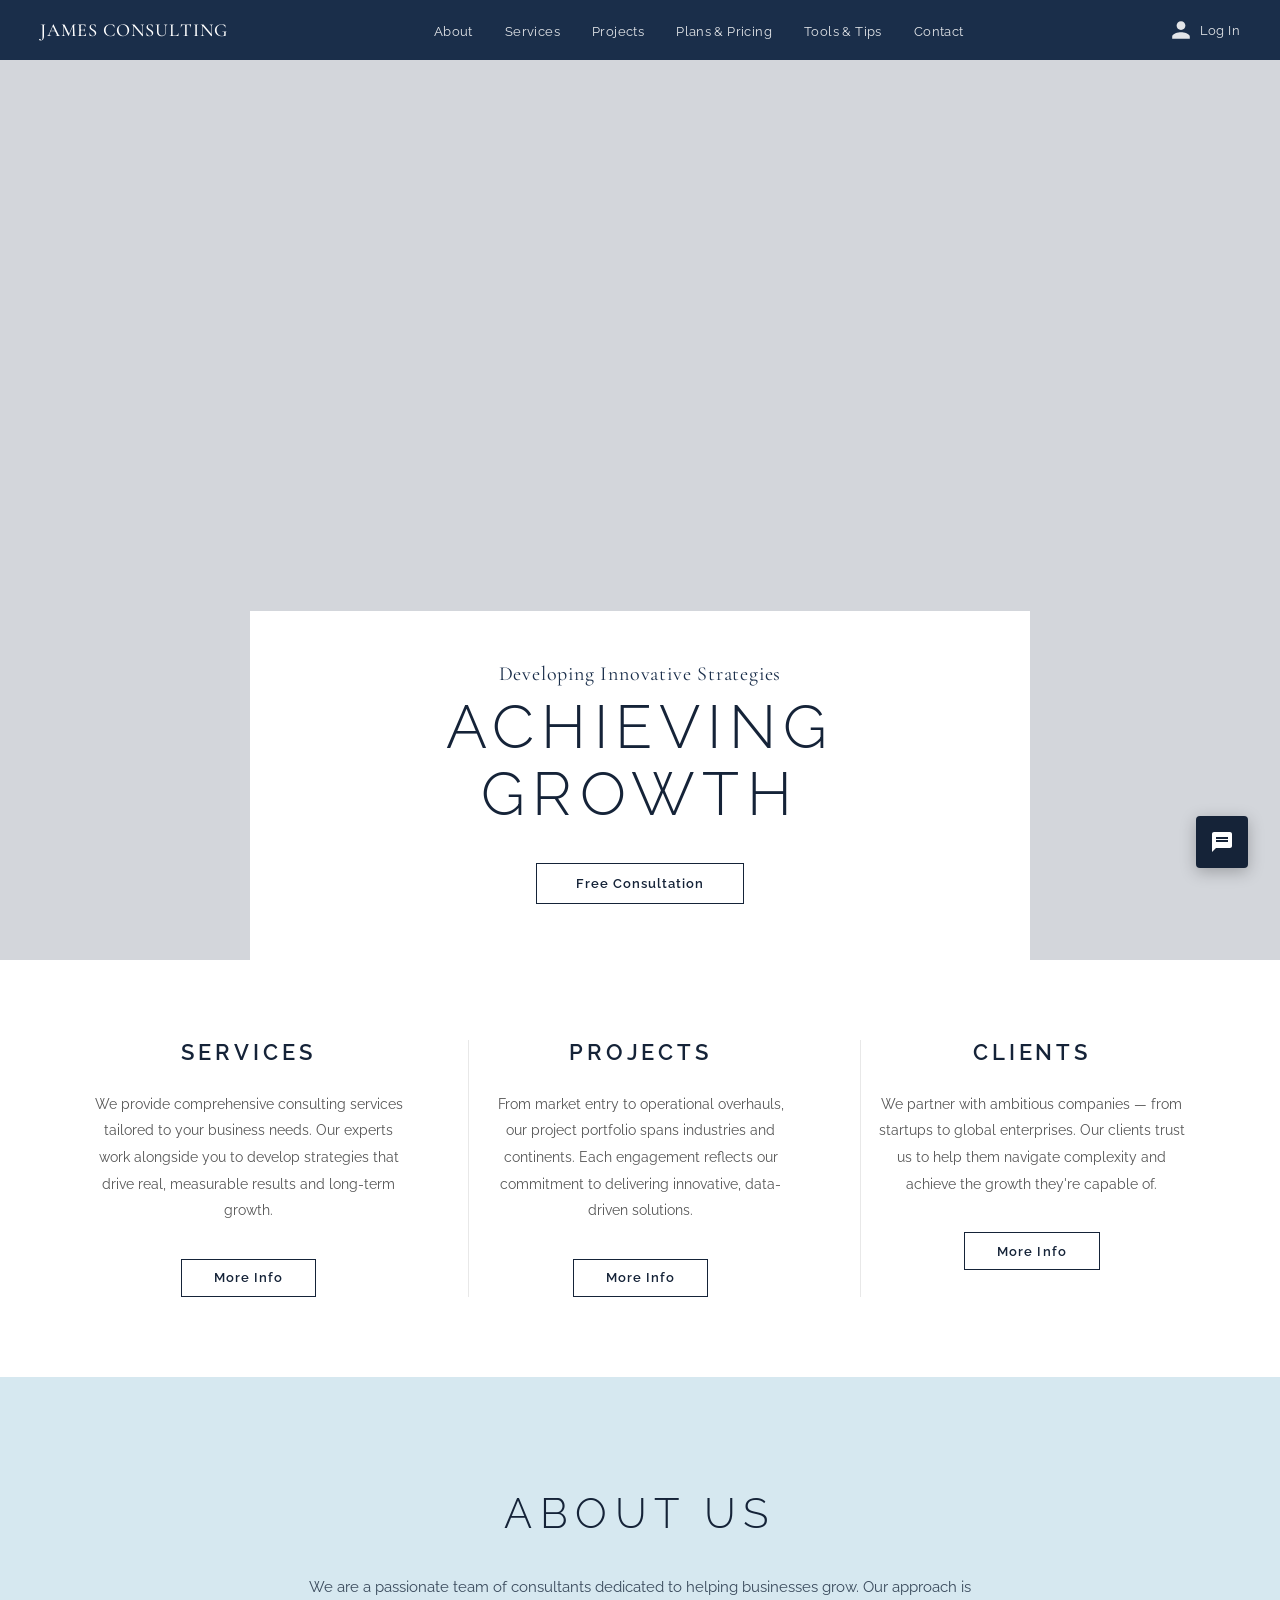
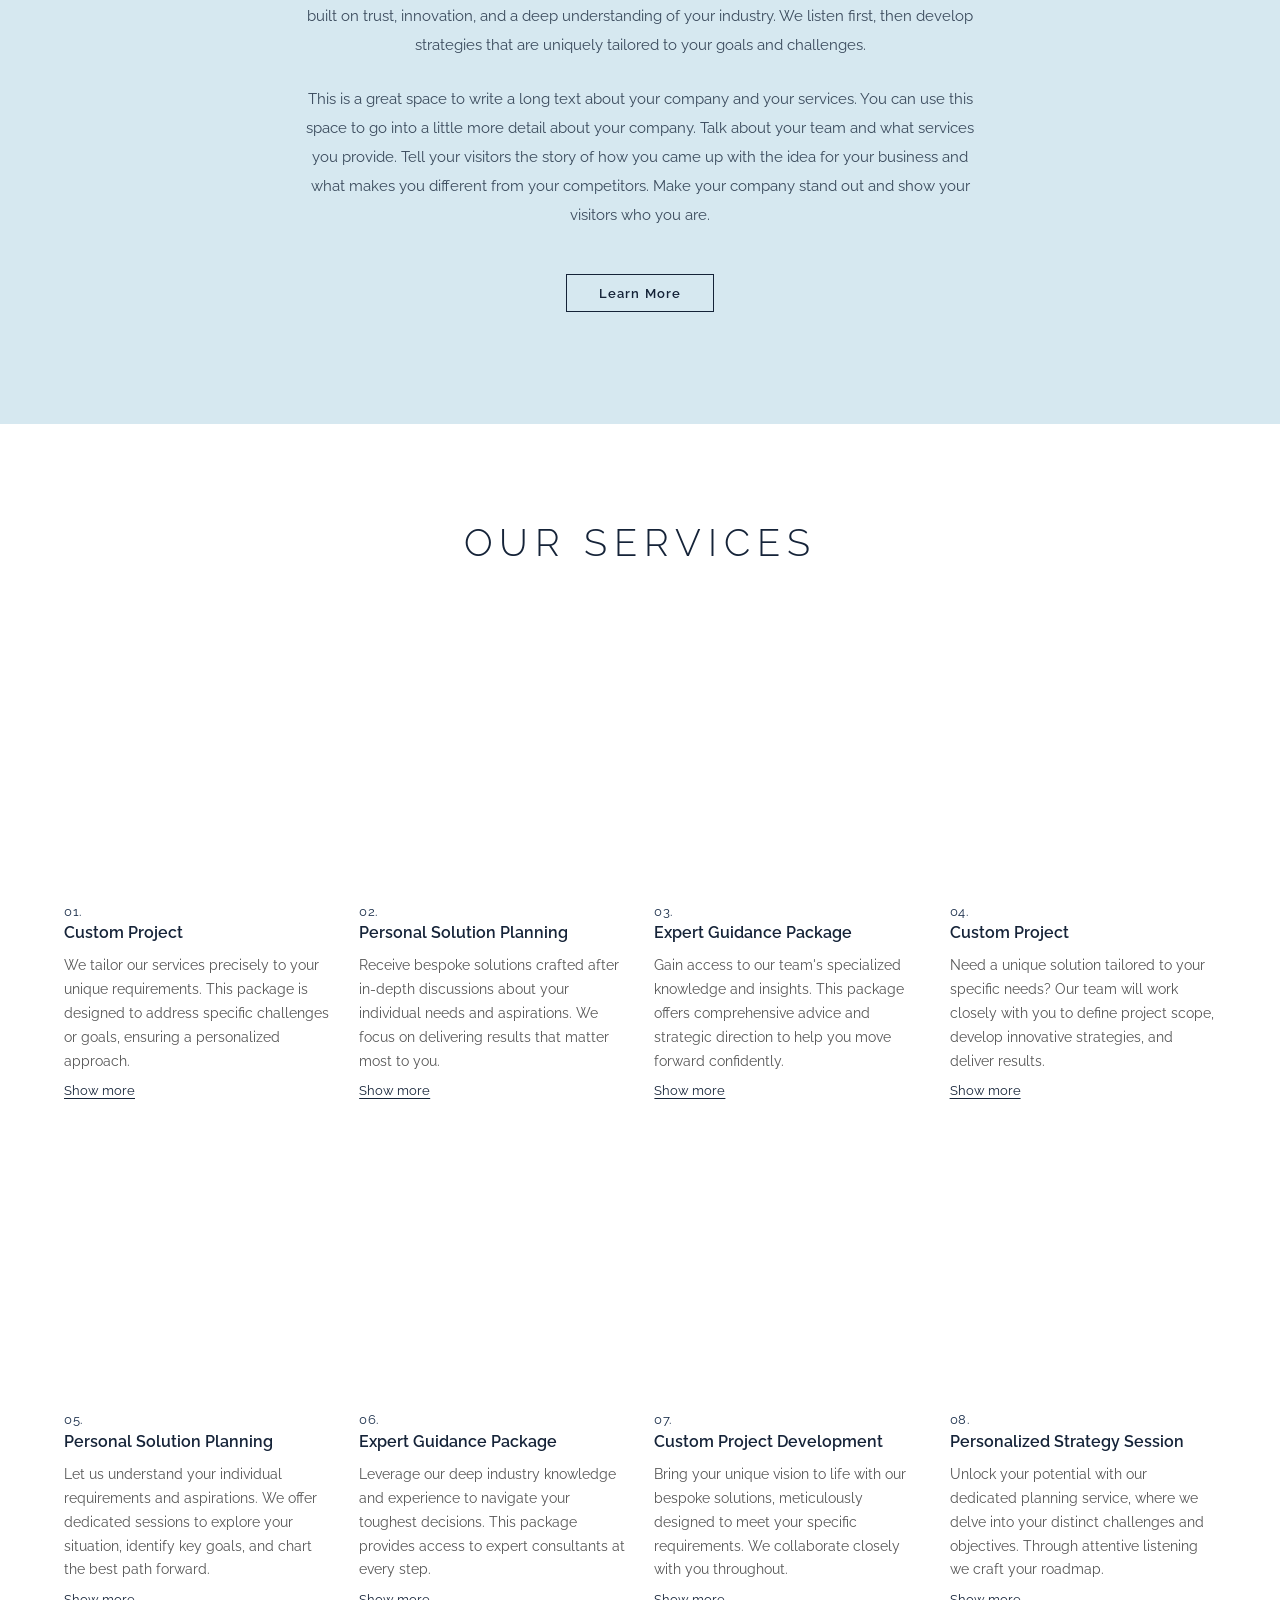
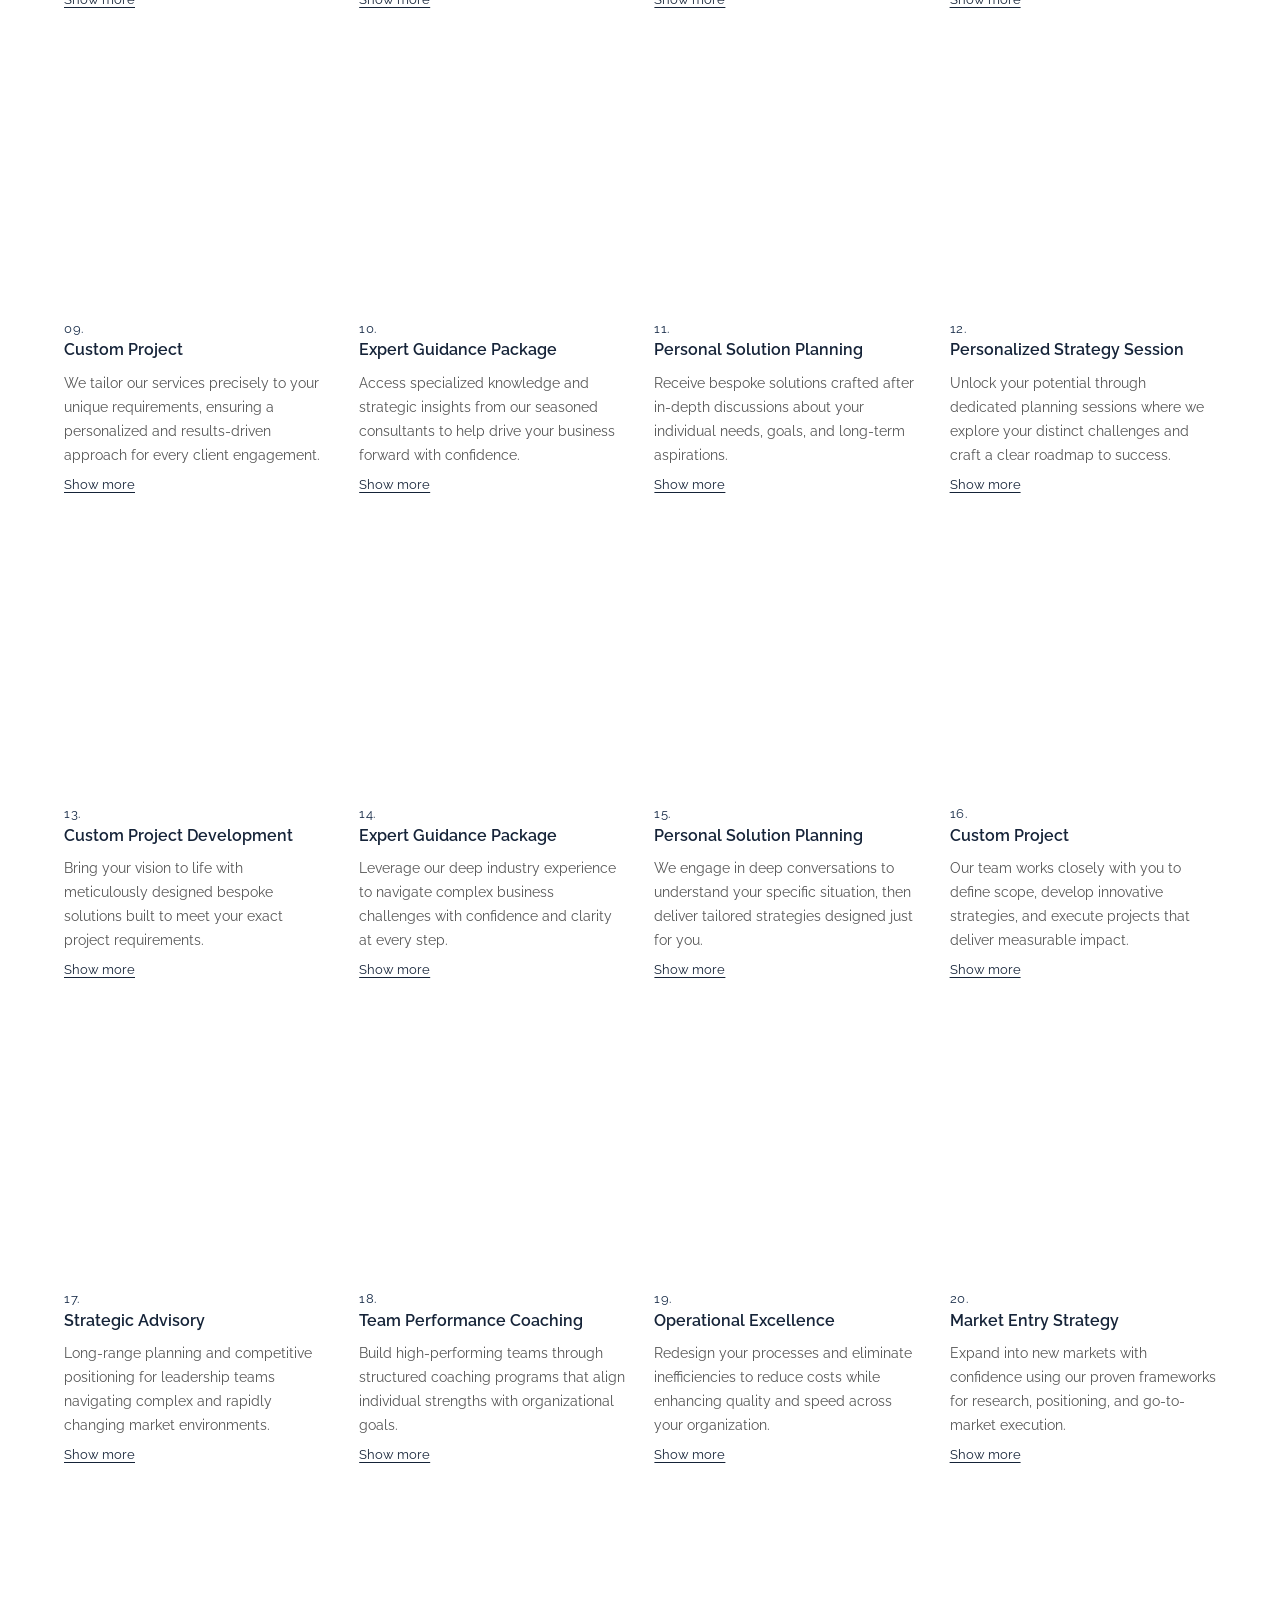
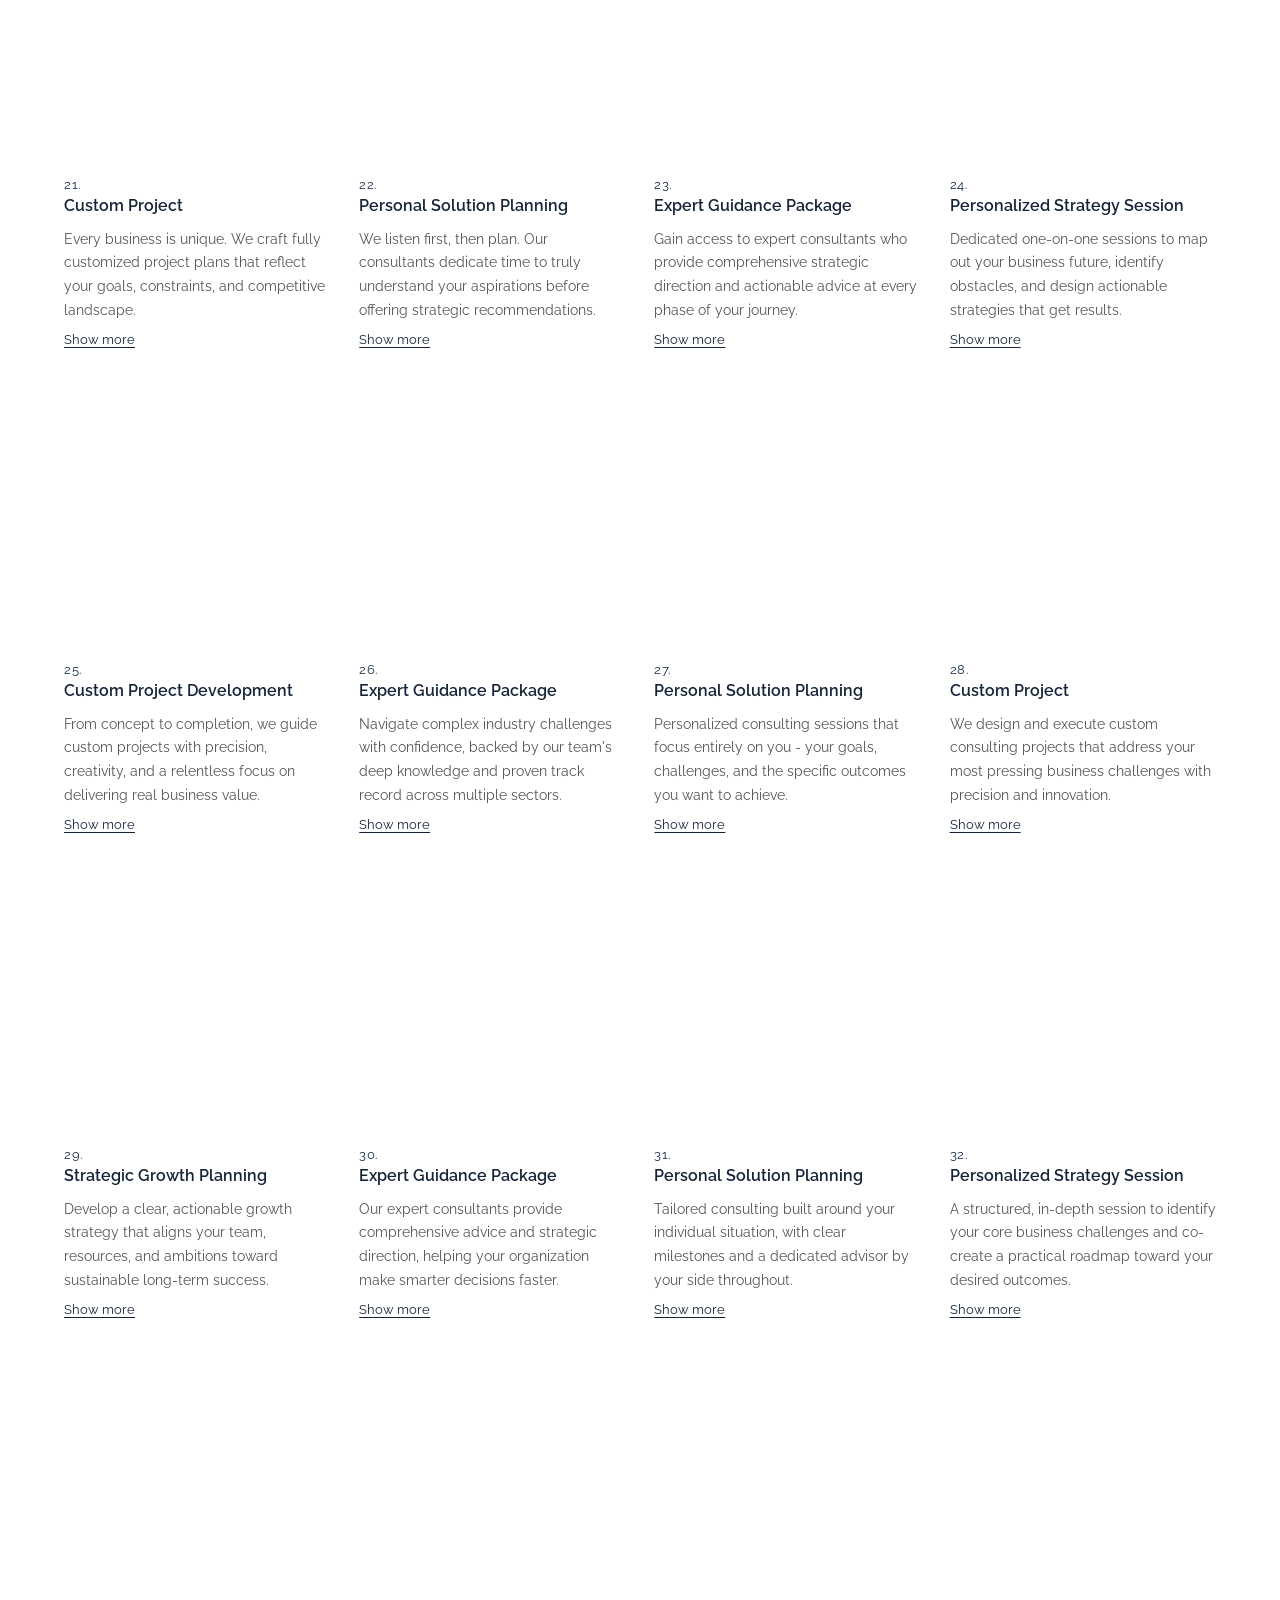
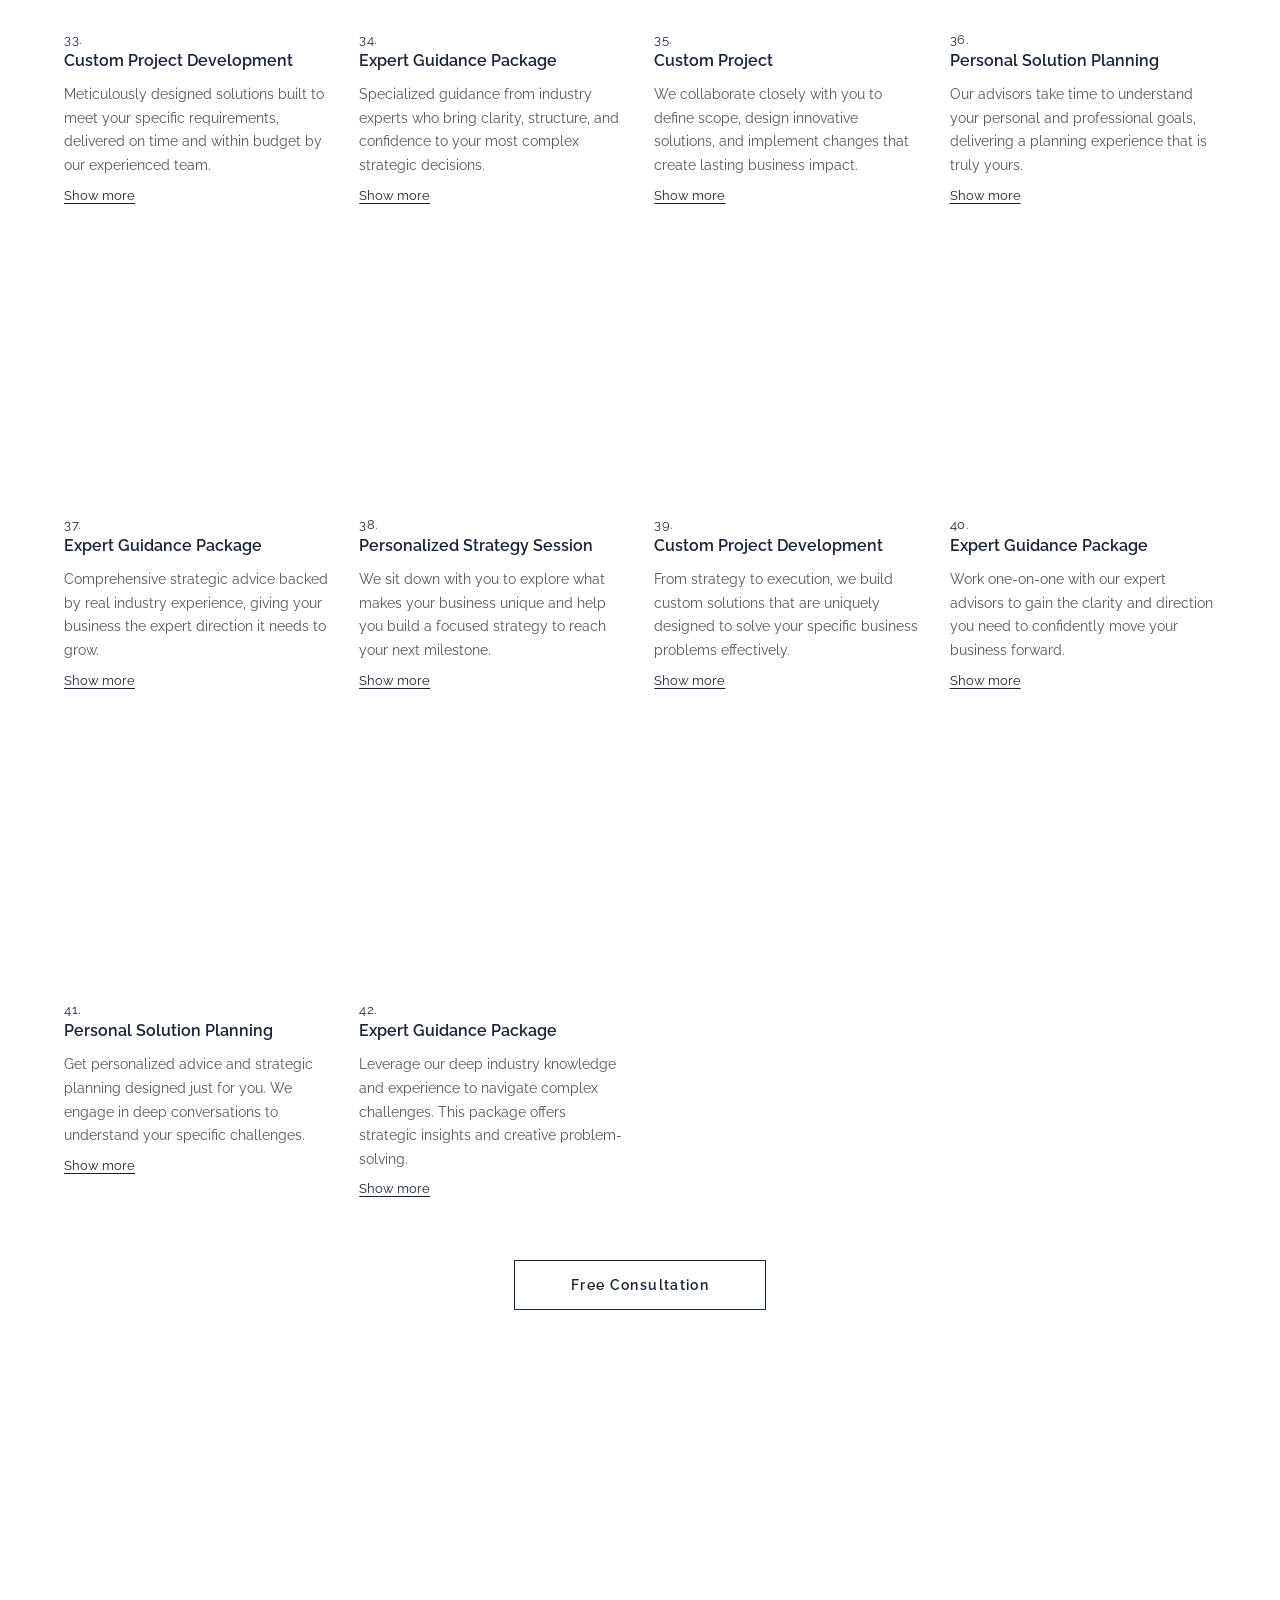
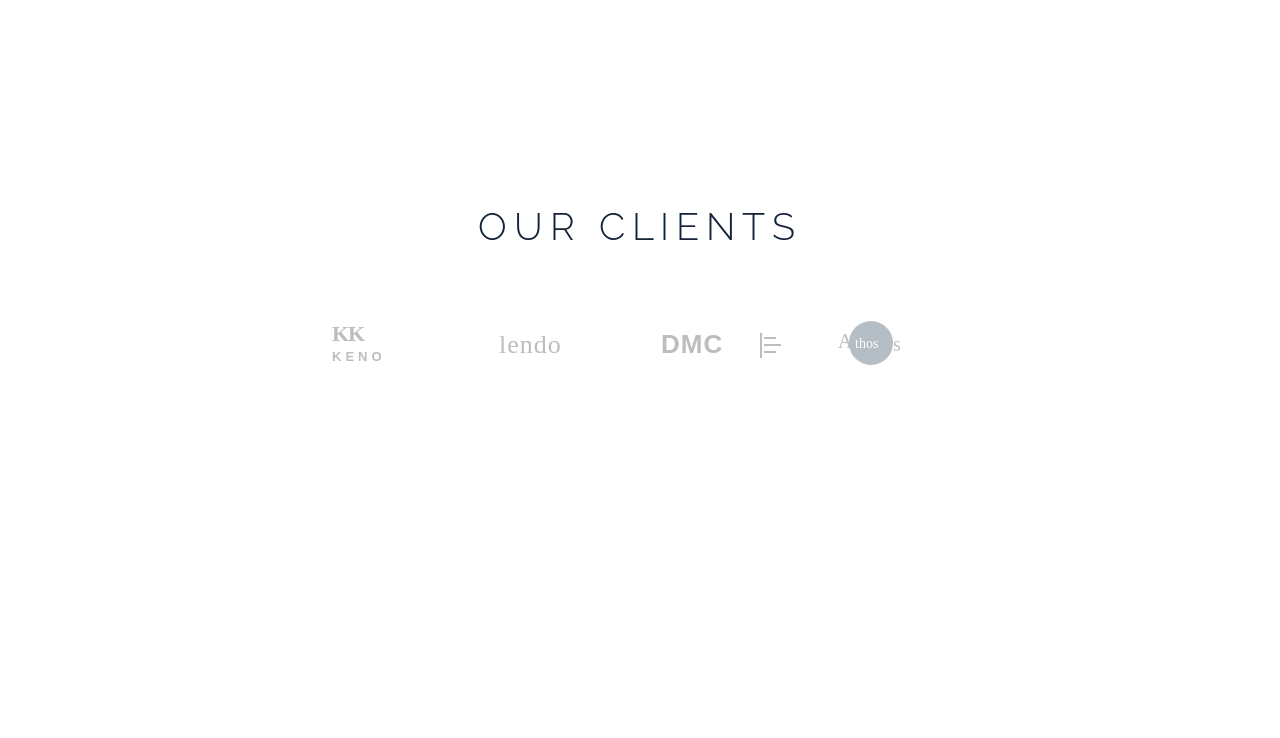
<file: clint.html>
<!DOCTYPE html>
<html lang="en">
<head>
<meta charset="UTF-8"/>
<meta name="viewport" content="width=device-width, initial-scale=1.0"/>
<title>James Consulting</title>
<link href="https://fonts.googleapis.com/css2?family=Cormorant+Garamond:wght@300;400;500&family=Raleway:wght@300;400;500;600&display=swap" rel="stylesheet"/>
<style>
  *, *::before, *::after { box-sizing: border-box; margin: 0; padding: 0; }

  :root {
    --navy: #1a2e4a;
    --navy-dark: #152338;
    --white: #ffffff;
    --light-gray: #f8f8f8;
    --text: #333;
    --serif: 'Cormorant Garamond', Georgia, serif;
    --sans: 'Raleway', sans-serif;
  }

  body {
    font-family: var(--sans);
    color: var(--text);
    overflow-x: hidden;
  }

  /* ── NAV ── */
  nav {
    position: sticky;
    top: 0;
    left: 0; right: 0;
    z-index: 999;
    background: var(--navy);
    display: flex;
    align-items: center;
    justify-content: space-between;
    padding: 0 2.5rem;
    height: 60px;
    transition: transform 0.4s ease;
  }

  nav.hidden {
    transform: translateY(-100%);
  }

  .nav-logo {
    font-family: var(--serif);
    font-size: 1.15rem;
    font-weight: 500;
    color: var(--white);
    text-decoration: none;
    letter-spacing: 0.05em;
    white-space: nowrap;
  }

  .nav-links {
    display: flex;
    list-style: none;
    gap: 2rem;
    align-items: center;
  }

  .nav-links a {
    font-size: 0.82rem;
    font-weight: 400;
    color: rgba(255,255,255,0.88);
    text-decoration: none;
    letter-spacing: 0.03em;
    transition: color 0.2s;
  }

  .nav-links a:hover { color: #fff; }

  .nav-right {
    display: flex;
    align-items: center;
    gap: 0.6rem;
  }

  .nav-login {
    display: flex;
    align-items: center;
    gap: 0.5rem;
    font-size: 0.82rem;
    font-weight: 400;
    color: rgba(255,255,255,0.88);
    text-decoration: none;
    letter-spacing: 0.03em;
  }

  .nav-login svg {
    width: 22px; height: 22px;
    fill: rgba(255,255,255,0.88);
  }

  /* ── HERO ── */
  .hero {
    position: relative;
    height: 100vh;
    min-height: 580px;
    display: flex;
    flex-direction: column;
    align-items: center;
    justify-content: flex-end;
    padding-bottom: 0;
    overflow: hidden;
    padding-top: 60px;
  }

  .hero-bg {
    position: absolute;
    inset: 0;
    background: url('https://images.unsplash.com/photo-1551632811-561732d1e306?w=1600&q=85') center/cover no-repeat;
    z-index: 0;
    transform: scale(1);
    transition: transform 0.05s linear;
    will-change: transform;
  }

  .hero-overlay {
    position: absolute;
    inset: 0;
    background: rgba(15, 30, 55, 0.18);
    z-index: 1;
  }

  .hero-card {
    position: relative;
    z-index: 2;
    background: var(--white);
    text-align: center;
    padding: 3.2rem 4rem 3.5rem;
    width: 62%;
    max-width: 780px;
    margin: 0 auto;
  }

  .hero-sub {
    font-family: var(--serif);
    font-size: 1.25rem;
    font-weight: 400;
    color: var(--navy);
    letter-spacing: 0.04em;
    margin-bottom: 0.5rem;
  }

  .hero-title {
    font-family: var(--sans);
    font-size: clamp(2.4rem, 5vw, 3.8rem);
    font-weight: 300;
    color: var(--navy-dark);
    letter-spacing: 0.12em;
    text-transform: uppercase;
    line-height: 1.1;
    margin-bottom: 2.2rem;
  }

  .btn-outline {
    display: inline-block;
    font-family: var(--sans);
    font-size: 0.82rem;
    font-weight: 600;
    letter-spacing: 0.08em;
    color: var(--navy-dark);
    border: 1.5px solid var(--navy-dark);
    padding: 0.75rem 2.4rem;
    text-decoration: none;
    transition: background 0.2s, color 0.2s;
  }

  .btn-outline:hover {
    background: var(--navy-dark);
    color: var(--white);
  }

  /* ── FEATURES ROW ── */
  .features {
    display: grid;
    grid-template-columns: repeat(3, 1fr);
    background: var(--white);
    padding: 5rem 6%;
    gap: 3rem;
    text-align: center;
  }

  .feature-col { padding: 0 1rem; }

  .feature-title {
    font-family: var(--sans);
    font-size: 1.35rem;
    font-weight: 600;
    letter-spacing: 0.18em;
    text-transform: uppercase;
    color: var(--navy-dark);
    margin-bottom: 1.6rem;
  }

  .feature-divider {
    width: 40px;
    height: 2px;
    background: var(--navy);
    margin: 0 auto 1.6rem;
    display: none;
  }

  .feature-body {
    font-size: 0.9rem;
    font-weight: 400;
    line-height: 1.85;
    color: #555;
    margin-bottom: 2.2rem;
  }

  .btn-outline-navy {
    display: inline-block;
    font-family: var(--sans);
    font-size: 0.8rem;
    font-weight: 600;
    letter-spacing: 0.08em;
    color: var(--navy-dark);
    border: 1.5px solid var(--navy-dark);
    padding: 0.65rem 2rem;
    text-decoration: none;
    transition: background 0.2s, color 0.2s;
  }

  .btn-outline-navy:hover {
    background: var(--navy-dark);
    color: var(--white);
  }

  .feature-col + .feature-col {
    border-left: 1px solid #e8e8e8;
  }

  /* ── CHAT BUBBLE ── */
  .chat-btn {
    position: fixed;
    bottom: 2rem;
    right: 2rem;
    z-index: 999;
    width: 52px; height: 52px;
    background: var(--navy-dark);
    border-radius: 4px;
    display: flex;
    align-items: center;
    justify-content: center;
    cursor: pointer;
    box-shadow: 0 4px 16px rgba(0,0,0,0.25);
  }

  .chat-btn svg {
    width: 24px; height: 24px;
    fill: white;
  }

  /* ── OUR SERVICES ── */
  .our-services {
    background: var(--white);
    padding: 6rem 5%;
    text-align: center;
  }

  .our-services-title {
    font-family: var(--sans);
    font-size: clamp(1.6rem, 3vw, 2.4rem);
    font-weight: 300;
    letter-spacing: 0.18em;
    text-transform: uppercase;
    color: var(--navy-dark);
    margin-bottom: 3.5rem;
  }

  .services-grid {
    display: grid;
    grid-template-columns: repeat(4, 1fr);
    gap: 2rem 1.8rem;
    text-align: left;
    align-items: start;
  }

  .svc-card {
    display: flex;
    flex-direction: column;
    align-self: start;
  }

  .svc-img {
    width: 100%;
    aspect-ratio: 1 / 1;
    background-size: cover;
    background-position: center;
    margin-bottom: 1rem;
  }

  .svc-num {
    font-size: 0.82rem;
    font-weight: 400;
    color: var(--navy);
    margin-bottom: 0.2rem;
    letter-spacing: 0.04em;
  }

  .svc-title {
    font-family: var(--sans);
    font-size: 1rem;
    font-weight: 600;
    color: var(--navy-dark);
    margin-bottom: 0.7rem;
    line-height: 1.35;
  }

  .svc-body {
    font-size: 0.85rem;
    line-height: 1.75;
    color: #555;
    margin-bottom: 0.6rem;
    flex: 1;
  }

  .svc-more {
    font-size: 0.82rem;
    font-weight: 400;
    color: var(--navy-dark);
    text-decoration: underline;
    text-underline-offset: 3px;
    cursor: pointer;
    transition: color 0.2s;
    align-self: flex-start;
  }

  .svc-more:hover { color: var(--navy); }

  .svc-body-extra {
    display: none;
    font-size: 0.85rem;
    line-height: 1.75;
    color: #555;
    margin: 0;
    padding: 0;
  }

  .svc-body-extra.open {
    display: block;
  }

  /* ── ABOUT US ── */
  .about-section {
    position: relative;
    overflow: hidden;
    padding: 7rem 5%;
    text-align: center;
    min-height: 500px;
    display: flex;
    align-items: center;
    justify-content: center;
  }

  .about-bg {
    position: absolute;
    inset: -60px 0;
    background: url('https://images.unsplash.com/photo-1464822759023-fed622ff2c3b?w=1600&q=80') center/cover no-repeat;
    opacity: 0.18;
    z-index: 0;
    will-change: transform;
  }

  .about-section::before {
    content: '';
    position: absolute;
    inset: 0;
    background: #d6e8f0;
    z-index: -1;
  }

  .about-content {
    position: relative;
    z-index: 2;
    max-width: 680px;
    margin: 0 auto;
  }

  .about-title {
    font-family: var(--sans);
    font-size: clamp(1.8rem, 3.5vw, 2.6rem);
    font-weight: 300;
    letter-spacing: 0.18em;
    text-transform: uppercase;
    color: var(--navy-dark);
    margin-bottom: 2.2rem;
  }

  .about-para {
    font-size: 0.95rem;
    font-weight: 400;
    line-height: 1.9;
    color: #3a4a5c;
    margin-bottom: 1.6rem;
    text-align: center;
  }

  .about-content .btn-outline-navy {
    margin-top: 1.2rem;
    display: inline-block;
  }

  /* ── OUR CLIENTS ── */
  .clients-section {
    background: var(--white);
    padding: 0 5%;
    text-align: center;
    min-height: 100vh;
    display: flex;
    flex-direction: column;
    align-items: center;
    justify-content: center;
  }

  .clients-title {
    font-family: var(--sans);
    font-size: clamp(1.6rem, 3vw, 2.4rem);
    font-weight: 300;
    letter-spacing: 0.18em;
    text-transform: uppercase;
    color: var(--navy-dark);
    margin-bottom: 4rem;
  }

  .clients-grid {
    display: grid;
    grid-template-columns: repeat(4, 1fr);
    align-items: center;
    justify-items: center;
    gap: 2rem;
  }

  .client-logo {
    opacity: 0.55;
    transition: opacity 0.3s;
    display: flex;
    align-items: center;
    justify-content: center;
  }

  .client-logo:hover { opacity: 0.85; }

  .client-logo svg {
    width: 140px;
    height: 60px;
  }

  /* ── RESPONSIVE ── */
  @media (max-width: 768px) {
    .nav-links { display: none; }
    .hero-card { width: 90%; padding: 2rem 1.5rem; }
    .features { grid-template-columns: 1fr; gap: 2rem; }
    .feature-col + .feature-col { border-left: none; border-top: 1px solid #e8e8e8; padding-top: 2rem; }
    .services-grid { grid-template-columns: repeat(2, 1fr); }
  }

  @media (max-width: 480px) {
    .services-grid { grid-template-columns: 1fr; }
  }
</style>
</head>
<body>

<!-- NAV -->
<nav>
  <a class="nav-logo" href="#">JAMES CONSULTING</a>
  <ul class="nav-links">
    <li><a href="#about">About</a></li>
    <li><a href="#services">Services</a></li>
    <li><a href="#projects">Projects</a></li>
    <li><a href="#pricing">Plans &amp; Pricing</a></li>
    <li><a href="#tools">Tools &amp; Tips</a></li>
    <li><a href="#contact">Contact</a></li>
  </ul>
  <a class="nav-login" href="#">
    <svg viewBox="0 0 24 24" xmlns="http://www.w3.org/2000/svg">
      <path d="M12 12c2.7 0 4.8-2.1 4.8-4.8S14.7 2.4 12 2.4 7.2 4.5 7.2 7.2 9.3 12 12 12zm0 2.4c-3.2 0-9.6 1.6-9.6 4.8v2.4h19.2v-2.4c0-3.2-6.4-4.8-9.6-4.8z"/>
    </svg>
    Log In
  </a>
</nav>

<!-- HERO -->
<section class="hero" id="about">
  <div class="hero-bg"></div>
  <div class="hero-overlay"></div>
  <div class="hero-card">
    <p class="hero-sub">Developing Innovative Strategies</p>
    <h1 class="hero-title">Achieving Growth</h1>
    <a class="btn-outline" href="#contact">Free Consultation</a>
  </div>
</section>

<!-- FEATURES / SERVICES / PROJECTS / CLIENTS -->
<section class="features">

  <div class="feature-col" id="services">
    <h2 class="feature-title">Services</h2>
    <p class="feature-body">We provide comprehensive consulting services tailored to your business needs. Our experts work alongside you to develop strategies that drive real, measurable results and long-term growth.</p>
    <a class="btn-outline-navy" href="#contact">More Info</a>
  </div>

  <div class="feature-col" id="projects">
    <h2 class="feature-title">Projects</h2>
    <p class="feature-body">From market entry to operational overhauls, our project portfolio spans industries and continents. Each engagement reflects our commitment to delivering innovative, data-driven solutions.</p>
    <a class="btn-outline-navy" href="#contact">More Info</a>
  </div>

  <div class="feature-col" id="clients">
    <h2 class="feature-title">Clients</h2>
    <p class="feature-body">We partner with ambitious companies — from startups to global enterprises. Our clients trust us to help them navigate complexity and achieve the growth they're capable of.</p>
    <a class="btn-outline-navy" href="#contact">More Info</a>
  </div>

</section>

<!-- ABOUT US -->
<section class="about-section" id="about-us">
  <div class="about-bg" id="aboutBg"></div>
  <div class="about-content">
    <h2 class="about-title">ABOUT US</h2>
    <p class="about-para">We are a passionate team of consultants dedicated to helping businesses grow. Our approach is built on trust, innovation, and a deep understanding of your industry. We listen first, then develop strategies that are uniquely tailored to your goals and challenges.</p>
    <p class="about-para">This is a great space to write a long text about your company and your services. You can use this space to go into a little more detail about your company. Talk about your team and what services you provide. Tell your visitors the story of how you came up with the idea for your business and what makes you different from your competitors. Make your company stand out and show your visitors who you are.</p>
    <a class="btn-outline-navy" href="#contact">Learn More</a>
  </div>
</section>

<!-- OUR SERVICES -->
<section class="our-services" id="our-services">
  <h2 class="our-services-title">OUR SERVICES</h2>
  <div class="services-grid">

    <div class="svc-card">
      <div class="svc-img" style="background-image:url('https://images.unsplash.com/photo-1507003211169-0a1dd7228f2d?w=600&q=80')"></div>
      <div class="svc-num">01.</div>
      <h3 class="svc-title">Custom Project</h3>
      <p class="svc-body">We tailor our services precisely to your unique requirements. This package is designed to address specific challenges or goals, ensuring a personalized approach.</p>
      <p class="svc-body-extra">Our custom project methodology ensures every deliverable aligns with your vision. We assign a dedicated project lead, set clear milestones, and maintain transparent communication throughout the entire engagement.</p><a class="svc-more" href="#">Show more</a>
    </div>

    <div class="svc-card">
      <div class="svc-img" style="background-image:url('https://images.unsplash.com/photo-1552664730-d307ca884978?w=600&q=80')"></div>
      <div class="svc-num">02.</div>
      <h3 class="svc-title">Personal Solution Planning</h3>
      <p class="svc-body">Receive bespoke solutions crafted after in-depth discussions about your individual needs and aspirations. We focus on delivering results that matter most to you.</p>
      <p class="svc-body-extra">Our personal solution planning process begins with a deep discovery session. We map your goals, identify blockers, and craft a step-by-step plan that fits your timeline and resources perfectly.</p><a class="svc-more" href="#">Show more</a>
    </div>

    <div class="svc-card">
      <div class="svc-img" style="background-image:url('https://images.unsplash.com/photo-1542744173-8e7e53415bb0?w=600&q=80')"></div>
      <div class="svc-num">03.</div>
      <h3 class="svc-title">Expert Guidance Package</h3>
      <p class="svc-body">Gain access to our team's specialized knowledge and insights. This package offers comprehensive advice and strategic direction to help you move forward confidently.</p>
      <p class="svc-body-extra">Our expert guidance packages provide access to senior consultants with decades of experience. We offer strategic insights, detailed recommendations, and hands-on support to help you achieve your objectives with confidence.</p><a class="svc-more" href="#">Show more</a>
    </div>

    <div class="svc-card">
      <div class="svc-img" style="background-image:url('https://images.unsplash.com/photo-1556761175-4b46a572b786?w=600&q=80')"></div>
      <div class="svc-num">04.</div>
      <h3 class="svc-title">Custom Project</h3>
      <p class="svc-body">Need a unique solution tailored to your specific needs? Our team will work closely with you to define project scope, develop innovative strategies, and deliver results.</p>
      <p class="svc-body-extra">This comprehensive strategy session dives deep into your business model, competitive landscape, and growth opportunities. You leave with a clear, prioritized roadmap and the confidence to execute it effectively.</p><a class="svc-more" href="#">Show more</a>
    </div>

    <div class="svc-card">
      <div class="svc-img" style="background-image:url('https://images.unsplash.com/photo-1573496359142-b8d87734a5a2?w=600&q=80')"></div>
      <div class="svc-num">05.</div>
      <h3 class="svc-title">Personal Solution Planning</h3>
      <p class="svc-body">Let us understand your individual requirements and aspirations. We offer dedicated sessions to explore your situation, identify key goals, and chart the best path forward.</p>
      <p class="svc-body-extra">Custom project development starts with thorough requirement gathering. Our team then designs, tests, and delivers solutions that are built precisely for your needs — on time and within budget.</p><a class="svc-more" href="#">Show more</a>
    </div>

    <div class="svc-card">
      <div class="svc-img" style="background-image:url('https://images.unsplash.com/photo-1460925895917-afdab827c52f?w=600&q=80')"></div>
      <div class="svc-num">06.</div>
      <h3 class="svc-title">Expert Guidance Package</h3>
      <p class="svc-body">Leverage our deep industry knowledge and experience to navigate your toughest decisions. This package provides access to expert consultants at every step.</p>
      <p class="svc-body-extra">Our expert guidance package gives you access to specialized knowledge across industries. We provide strategic advice, detailed analysis, and actionable recommendations to navigate even the most complex challenges.</p><a class="svc-more" href="#">Show more</a>
    </div>

    <div class="svc-card">
      <div class="svc-img" style="background-image:url('https://images.unsplash.com/photo-1531545514256-b1400bc00f31?w=600&q=80')"></div>
      <div class="svc-num">07.</div>
      <h3 class="svc-title">Custom Project Development</h3>
      <p class="svc-body">Bring your unique vision to life with our bespoke solutions, meticulously designed to meet your specific requirements. We collaborate closely with you throughout.</p>
      <p class="svc-body-extra">Personal solution planning is a collaborative process. We work side by side with you to understand your aspirations, then design a tailored plan with clear steps, timelines, and measurable outcomes.</p><a class="svc-more" href="#">Show more</a>
    </div>

    <div class="svc-card">
      <div class="svc-img" style="background-image:url('https://images.unsplash.com/photo-1600880292203-757bb62b4baf?w=600&q=80')"></div>
      <div class="svc-num">08.</div>
      <h3 class="svc-title">Personalized Strategy Session</h3>
      <p class="svc-body">Unlock your potential with our dedicated planning service, where we delve into your distinct challenges and objectives. Through attentive listening we craft your roadmap.</p>
      <p class="svc-body-extra">Every custom project begins with a thorough scoping exercise. We align on goals, define success metrics, and build a delivery plan that keeps your team informed and your project on track.</p><a class="svc-more" href="#">Show more</a>
    </div>


    <div class="svc-card">
      <div class="svc-img" style="background-image:url('https://images.unsplash.com/photo-1504384308090-c894fdcc538d?w=600&q=80')"></div>
      <div class="svc-num">09.</div>
      <h3 class="svc-title">Custom Project</h3>
      <p class="svc-body">We tailor our services precisely to your unique requirements, ensuring a personalized and results-driven approach for every client engagement.</p>
      <p class="svc-body-extra">Our strategic advisory service covers everything from market analysis to organizational design. We help leadership teams make informed decisions that create lasting competitive advantage in their industry.</p><a class="svc-more" href="#">Show more</a>
    </div>

    <div class="svc-card">
      <div class="svc-img" style="background-image:url('https://images.unsplash.com/photo-1519389950473-47ba0277781c?w=600&q=80')"></div>
      <div class="svc-num">10.</div>
      <h3 class="svc-title">Expert Guidance Package</h3>
      <p class="svc-body">Access specialized knowledge and strategic insights from our seasoned consultants to help drive your business forward with confidence.</p>
      <p class="svc-body-extra">Team performance coaching focuses on building trust, clarity, and accountability within your organization. Sessions are tailored to your team's unique dynamics and the specific goals you need to achieve together.</p><a class="svc-more" href="#">Show more</a>
    </div>

    <div class="svc-card">
      <div class="svc-img" style="background-image:url('https://images.unsplash.com/photo-1553877522-43269d4ea984?w=600&q=80')"></div>
      <div class="svc-num">11.</div>
      <h3 class="svc-title">Personal Solution Planning</h3>
      <p class="svc-body">Receive bespoke solutions crafted after in-depth discussions about your individual needs, goals, and long-term aspirations.</p>
      <p class="svc-body-extra">Operational excellence programs begin with a detailed process audit. We identify inefficiencies, design improved workflows, and support implementation to ensure sustainable performance gains across your organization.</p><a class="svc-more" href="#">Show more</a>
    </div>

    <div class="svc-card">
      <div class="svc-img" style="background-image:url('https://images.unsplash.com/photo-1486312338219-ce68d2c6f44d?w=600&q=80')"></div>
      <div class="svc-num">12.</div>
      <h3 class="svc-title">Personalized Strategy Session</h3>
      <p class="svc-body">Unlock your potential through dedicated planning sessions where we explore your distinct challenges and craft a clear roadmap to success.</p>
      <p class="svc-body-extra">Our market entry strategy service combines rigorous research with practical execution planning. We help you identify the right markets, build the right partnerships, and launch with maximum impact.</p><a class="svc-more" href="#">Show more</a>
    </div>

    <div class="svc-card">
      <div class="svc-img" style="background-image:url('https://images.unsplash.com/photo-1507679799987-c73779587ccf?w=600&q=80')"></div>
      <div class="svc-num">13.</div>
      <h3 class="svc-title">Custom Project Development</h3>
      <p class="svc-body">Bring your vision to life with meticulously designed bespoke solutions built to meet your exact project requirements.</p>
      <p class="svc-body-extra">Every custom project is unique — and so is our approach. We tailor our methodology, team composition, and delivery style to match your specific situation, ensuring the best possible outcomes for your business.</p><a class="svc-more" href="#">Show more</a>
    </div>

    <div class="svc-card">
      <div class="svc-img" style="background-image:url('https://images.unsplash.com/photo-1556157382-97eda2f9e2bf?w=600&q=80')"></div>
      <div class="svc-num">14.</div>
      <h3 class="svc-title">Expert Guidance Package</h3>
      <p class="svc-body">Leverage our deep industry experience to navigate complex business challenges with confidence and clarity at every step.</p>
      <p class="svc-body-extra">Our personal solution planning service includes follow-up sessions to ensure your strategy stays on track. We monitor progress, adjust plans as needed, and stay by your side throughout implementation.</p><a class="svc-more" href="#">Show more</a>
    </div>

    <div class="svc-card">
      <div class="svc-img" style="background-image:url('https://images.unsplash.com/photo-1516321318423-f06f85e504b3?w=600&q=80')"></div>
      <div class="svc-num">15.</div>
      <h3 class="svc-title">Personal Solution Planning</h3>
      <p class="svc-body">We engage in deep conversations to understand your specific situation, then deliver tailored strategies designed just for you.</p>
      <p class="svc-body-extra">Expert guidance packages include both strategic and tactical support. Whether you need high-level direction or hands-on implementation help, our consultants adapt to provide exactly what you need.</p><a class="svc-more" href="#">Show more</a>
    </div>

    <div class="svc-card">
      <div class="svc-img" style="background-image:url('https://images.unsplash.com/photo-1600880292089-90a7e086ee0c?w=600&q=80')"></div>
      <div class="svc-num">16.</div>
      <h3 class="svc-title">Custom Project</h3>
      <p class="svc-body">Our team works closely with you to define scope, develop innovative strategies, and execute projects that deliver measurable impact.</p>
      <p class="svc-body-extra">Personalized strategy sessions are structured around your agenda. We come prepared with research and insights, then facilitate a focused discussion that results in clear, actionable next steps for your business.</p><a class="svc-more" href="#">Show more</a>
    </div>

    <div class="svc-card">
      <div class="svc-img" style="background-image:url('https://images.unsplash.com/photo-1454165804606-c3d57bc86b40?w=600&q=80')"></div>
      <div class="svc-num">17.</div>
      <h3 class="svc-title">Strategic Advisory</h3>
      <p class="svc-body">Long-range planning and competitive positioning for leadership teams navigating complex and rapidly changing market environments.</p>
      <p class="svc-body-extra">Custom project development includes full documentation, quality assurance, and post-delivery support. We ensure your team is equipped to sustain and build upon the solutions we deliver together.</p><a class="svc-more" href="#">Show more</a>
    </div>

    <div class="svc-card">
      <div class="svc-img" style="background-image:url('https://images.unsplash.com/photo-1522202176988-66273c2fd55f?w=600&q=80')"></div>
      <div class="svc-num">18.</div>
      <h3 class="svc-title">Team Performance Coaching</h3>
      <p class="svc-body">Build high-performing teams through structured coaching programs that align individual strengths with organizational goals.</p>
      <p class="svc-body-extra">Our expert guidance goes beyond advice — we stay engaged through implementation, helping you overcome obstacles and adjust your approach based on real-world feedback and results.</p><a class="svc-more" href="#">Show more</a>
    </div>

    <div class="svc-card">
      <div class="svc-img" style="background-image:url('https://images.unsplash.com/photo-1497366216548-37526070297c?w=600&q=80')"></div>
      <div class="svc-num">19.</div>
      <h3 class="svc-title">Operational Excellence</h3>
      <p class="svc-body">Redesign your processes and eliminate inefficiencies to reduce costs while enhancing quality and speed across your organization.</p>
      <p class="svc-body-extra">Personal solution planning sessions can be conducted virtually or in person. Each session is recorded and summarized, giving you a clear reference document to guide your implementation journey.</p><a class="svc-more" href="#">Show more</a>
    </div>

    <div class="svc-card">
      <div class="svc-img" style="background-image:url('https://images.unsplash.com/photo-1559136555-9303baea8ebd?w=600&q=80')"></div>
      <div class="svc-num">20.</div>
      <h3 class="svc-title">Market Entry Strategy</h3>
      <p class="svc-body">Expand into new markets with confidence using our proven frameworks for research, positioning, and go-to-market execution.</p>
      <p class="svc-body-extra">Custom projects are managed with agile principles — iterative delivery, regular check-ins, and rapid adaptation to change. This approach ensures you always get maximum value from every phase of the project.</p><a class="svc-more" href="#">Show more</a>
    </div>

    <div class="svc-card">
      <div class="svc-img" style="background-image:url('https://images.unsplash.com/photo-1521737604893-d14cc237f11d?w=600&q=80')"></div>
      <div class="svc-num">21.</div>
      <h3 class="svc-title">Custom Project</h3>
      <p class="svc-body">Every business is unique. We craft fully customized project plans that reflect your goals, constraints, and competitive landscape.</p>
      <p class="svc-body-extra">Strategic growth planning includes competitive benchmarking, customer segmentation analysis, and revenue modeling. We give you the data and frameworks you need to make bold, informed growth decisions.</p><a class="svc-more" href="#">Show more</a>
    </div>

    <div class="svc-card">
      <div class="svc-img" style="background-image:url('https://images.unsplash.com/photo-1542744094-3a31f272c490?w=600&q=80')"></div>
      <div class="svc-num">22.</div>
      <h3 class="svc-title">Personal Solution Planning</h3>
      <p class="svc-body">We listen first, then plan. Our consultants dedicate time to truly understand your aspirations before offering strategic recommendations.</p>
      <p class="svc-body-extra">Our expert guidance packages can be tailored to your budget and timeline. Whether you need a one-time engagement or ongoing advisory support, we design a package that works for your situation.</p><a class="svc-more" href="#">Show more</a>
    </div>

    <div class="svc-card">
      <div class="svc-img" style="background-image:url('https://images.unsplash.com/photo-1572021335469-31706a17aaef?w=600&q=80')"></div>
      <div class="svc-num">23.</div>
      <h3 class="svc-title">Expert Guidance Package</h3>
      <p class="svc-body">Gain access to expert consultants who provide comprehensive strategic direction and actionable advice at every phase of your journey.</p>
      <p class="svc-body-extra">Personal solution planning is ideal for businesses at a crossroads. Whether you are scaling, pivoting, or restructuring, we provide the clarity and direction you need to move forward with confidence.</p><a class="svc-more" href="#">Show more</a>
    </div>

    <div class="svc-card">
      <div class="svc-img" style="background-image:url('https://images.unsplash.com/photo-1565728744382-61accd4aa148?w=600&q=80')"></div>
      <div class="svc-num">24.</div>
      <h3 class="svc-title">Personalized Strategy Session</h3>
      <p class="svc-body">Dedicated one-on-one sessions to map out your business future, identify obstacles, and design actionable strategies that get results.</p>
      <p class="svc-body-extra">Custom project engagements include a dedicated account manager who ensures seamless communication, timely delivery, and alignment with your evolving business needs throughout the project lifecycle.</p><a class="svc-more" href="#">Show more</a>
    </div>

    <div class="svc-card">
      <div class="svc-img" style="background-image:url('https://images.unsplash.com/photo-1543269664-7eef42226a21?w=600&q=80')"></div>
      <div class="svc-num">25.</div>
      <h3 class="svc-title">Custom Project Development</h3>
      <p class="svc-body">From concept to completion, we guide custom projects with precision, creativity, and a relentless focus on delivering real business value.</p>
      <p class="svc-body-extra">Strategic growth sessions combine data analysis with creative thinking. We challenge assumptions, explore new possibilities, and help you identify the growth levers that will have the greatest impact.</p><a class="svc-more" href="#">Show more</a>
    </div>

    <div class="svc-card">
      <div class="svc-img" style="background-image:url('https://images.unsplash.com/photo-1552581234-26160f608093?w=600&q=80')"></div>
      <div class="svc-num">26.</div>
      <h3 class="svc-title">Expert Guidance Package</h3>
      <p class="svc-body">Navigate complex industry challenges with confidence, backed by our team's deep knowledge and proven track record across multiple sectors.</p>
      <p class="svc-body-extra">Expert guidance packages include access to our broader network of industry specialists. When your challenge requires niche expertise, we connect you with the right people to deliver the right answers.</p><a class="svc-more" href="#">Show more</a>
    </div>

    <div class="svc-card">
      <div class="svc-img" style="background-image:url('https://images.unsplash.com/photo-1560264280-88b68371db39?w=600&q=80')"></div>
      <div class="svc-num">27.</div>
      <h3 class="svc-title">Personal Solution Planning</h3>
      <p class="svc-body">Personalized consulting sessions that focus entirely on you - your goals, challenges, and the specific outcomes you want to achieve.</p>
      <p class="svc-body-extra">Personal solution planning includes a comprehensive situation analysis. We examine your current position, identify key risks and opportunities, and develop a prioritized action plan tailored to your goals.</p><a class="svc-more" href="#">Show more</a>
    </div>

    <div class="svc-card">
      <div class="svc-img" style="background-image:url('https://images.unsplash.com/photo-1517048676732-d65bc937f952?w=600&q=80')"></div>
      <div class="svc-num">28.</div>
      <h3 class="svc-title">Custom Project</h3>
      <p class="svc-body">We design and execute custom consulting projects that address your most pressing business challenges with precision and innovation.</p>
      <p class="svc-body-extra">Custom projects benefit from our cross-industry experience. We bring best practices from multiple sectors, adapting proven approaches to fit your specific context and deliver superior results.</p><a class="svc-more" href="#">Show more</a>
    </div>

    <div class="svc-card">
      <div class="svc-img" style="background-image:url('https://images.unsplash.com/photo-1556761175-b413da4baf72?w=600&q=80')"></div>
      <div class="svc-num">29.</div>
      <h3 class="svc-title">Strategic Growth Planning</h3>
      <p class="svc-body">Develop a clear, actionable growth strategy that aligns your team, resources, and ambitions toward sustainable long-term success.</p>
      <p class="svc-body-extra">Strategic growth planning is a continuous process. We offer ongoing advisory relationships that keep your strategy current, your team aligned, and your business ahead of the competition.</p><a class="svc-more" href="#">Show more</a>
    </div>

    <div class="svc-card">
      <div class="svc-img" style="background-image:url('https://images.unsplash.com/photo-1557804506-669a67965ba0?w=600&q=80')"></div>
      <div class="svc-num">30.</div>
      <h3 class="svc-title">Expert Guidance Package</h3>
      <p class="svc-body">Our expert consultants provide comprehensive advice and strategic direction, helping your organization make smarter decisions faster.</p>
      <p class="svc-body-extra">Expert guidance engagements are structured around clear outcomes. We define success metrics at the outset and measure progress rigorously, ensuring our advice translates into tangible business results.</p><a class="svc-more" href="#">Show more</a>
    </div>

    <div class="svc-card">
      <div class="svc-img" style="background-image:url('https://images.unsplash.com/photo-1573167507387-6b4b98cb7c13?w=600&q=80')"></div>
      <div class="svc-num">31.</div>
      <h3 class="svc-title">Personal Solution Planning</h3>
      <p class="svc-body">Tailored consulting built around your individual situation, with clear milestones and a dedicated advisor by your side throughout.</p>
      <p class="svc-body-extra">Personal solution planning sessions are confidential and focused entirely on your needs. We create a safe space for honest discussion and develop strategies that reflect your true priorities and vision.</p><a class="svc-more" href="#">Show more</a>
    </div>

    <div class="svc-card">
      <div class="svc-img" style="background-image:url('https://images.unsplash.com/photo-1603201667141-5a2d4c673a86?w=600&q=80')"></div>
      <div class="svc-num">32.</div>
      <h3 class="svc-title">Personalized Strategy Session</h3>
      <p class="svc-body">A structured, in-depth session to identify your core business challenges and co-create a practical roadmap toward your desired outcomes.</p>
      <p class="svc-body-extra">Personalized strategy sessions can include facilitated workshops for your leadership team. We help you build consensus, align on priorities, and create a shared vision that drives organizational momentum.</p><a class="svc-more" href="#">Show more</a>
    </div>

    <div class="svc-card">
      <div class="svc-img" style="background-image:url('https://images.unsplash.com/photo-1560179707-f14e90ef3623?w=600&q=80')"></div>
      <div class="svc-num">33.</div>
      <h3 class="svc-title">Custom Project Development</h3>
      <p class="svc-body">Meticulously designed solutions built to meet your specific requirements, delivered on time and within budget by our experienced team.</p>
      <p class="svc-body-extra">Custom project development includes thorough knowledge transfer. We ensure your team fully understands and can maintain every solution we deliver, building your internal capability for the long term.</p><a class="svc-more" href="#">Show more</a>
    </div>

    <div class="svc-card">
      <div class="svc-img" style="background-image:url('https://images.unsplash.com/photo-1568992687947-868a62a9f521?w=600&q=80')"></div>
      <div class="svc-num">34.</div>
      <h3 class="svc-title">Expert Guidance Package</h3>
      <p class="svc-body">Specialized guidance from industry experts who bring clarity, structure, and confidence to your most complex strategic decisions.</p>
      <p class="svc-body-extra">Expert guidance packages are available on a retainer basis. Regular touchpoints with your dedicated advisor ensure you always have access to strategic support when you need it most.</p><a class="svc-more" href="#">Show more</a>
    </div>

    <div class="svc-card">
      <div class="svc-img" style="background-image:url('https://images.unsplash.com/photo-1551836022-d5d88e9218df?w=600&q=80')"></div>
      <div class="svc-num">35.</div>
      <h3 class="svc-title">Custom Project</h3>
      <p class="svc-body">We collaborate closely with you to define scope, design innovative solutions, and implement changes that create lasting business impact.</p>
      <p class="svc-body-extra">Custom project engagements are supported by our proprietary project management framework. This ensures consistent quality, transparent reporting, and on-time delivery across every engagement we undertake.</p><a class="svc-more" href="#">Show more</a>
    </div>

    <div class="svc-card">
      <div class="svc-img" style="background-image:url('https://images.unsplash.com/photo-1556740738-b6a63e27c4df?w=600&q=80')"></div>
      <div class="svc-num">36.</div>
      <h3 class="svc-title">Personal Solution Planning</h3>
      <p class="svc-body">Our advisors take time to understand your personal and professional goals, delivering a planning experience that is truly yours.</p>
      <p class="svc-body-extra">Personal solution planning includes a post-engagement review. We assess outcomes against original goals, capture lessons learned, and provide recommendations to guide your next phase of growth.</p><a class="svc-more" href="#">Show more</a>
    </div>

    <div class="svc-card">
      <div class="svc-img" style="background-image:url('https://images.unsplash.com/photo-1542744095-fcf48d80b0fd?w=600&q=80')"></div>
      <div class="svc-num">37.</div>
      <h3 class="svc-title">Expert Guidance Package</h3>
      <p class="svc-body">Comprehensive strategic advice backed by real industry experience, giving your business the expert direction it needs to grow.</p>
      <p class="svc-body-extra">Expert guidance is delivered by consultants who have worked across leading global organizations. Their practical experience ensures advice that is both strategically sound and operationally realistic.</p><a class="svc-more" href="#">Show more</a>
    </div>

    <div class="svc-card">
      <div class="svc-img" style="background-image:url('https://images.unsplash.com/photo-1488190211105-8b0e65b80b4e?w=600&q=80')"></div>
      <div class="svc-num">38.</div>
      <h3 class="svc-title">Personalized Strategy Session</h3>
      <p class="svc-body">We sit down with you to explore what makes your business unique and help you build a focused strategy to reach your next milestone.</p>
      <p class="svc-body-extra">Personalized strategy sessions conclude with a detailed written summary. You receive a clear document outlining agreed priorities, action steps, and success metrics to guide your next 90 days.</p><a class="svc-more" href="#">Show more</a>
    </div>

    <div class="svc-card">
      <div class="svc-img" style="background-image:url('https://images.unsplash.com/photo-1491975474562-1f4e30bc9468?w=600&q=80')"></div>
      <div class="svc-num">39.</div>
      <h3 class="svc-title">Custom Project Development</h3>
      <p class="svc-body">From strategy to execution, we build custom solutions that are uniquely designed to solve your specific business problems effectively.</p>
      <p class="svc-body-extra">Custom project development is backed by rigorous quality assurance. Every deliverable is reviewed against your requirements before handover, ensuring you receive solutions that truly meet your expectations.</p><a class="svc-more" href="#">Show more</a>
    </div>

    <div class="svc-card">
      <div class="svc-img" style="background-image:url('https://images.unsplash.com/photo-1521791055366-0d553872952f?w=600&q=80')"></div>
      <div class="svc-num">40.</div>
      <h3 class="svc-title">Expert Guidance Package</h3>
      <p class="svc-body">Work one-on-one with our expert advisors to gain the clarity and direction you need to confidently move your business forward.</p>
      <p class="svc-body-extra">Expert guidance packages include scenario planning and risk analysis. We help you prepare for multiple futures, ensuring your strategy remains robust regardless of how market conditions evolve.</p><a class="svc-more" href="#">Show more</a>
    </div>

    <div class="svc-card">
      <div class="svc-img" style="background-image:url('https://images.unsplash.com/photo-1450101499163-c8848c66ca85?w=600&q=80')"></div>
      <div class="svc-num">41.</div>
      <h3 class="svc-title">Personal Solution Planning</h3>
      <p class="svc-body">Get personalized advice and strategic planning designed just for you. We engage in deep conversations to understand your specific challenges.</p>
      <p class="svc-body-extra">Get personalized advice and strategic planning designed just for you. We engage in deep conversations to understand your specific challenges, identify the right solutions, and build a practical roadmap to success.</p><a class="svc-more" href="#">Show more</a>
    </div>

    <div class="svc-card">
      <div class="svc-img" style="background-image:url('https://images.unsplash.com/photo-1526778548025-fa2f459cd5ce?w=600&q=80')"></div>
      <div class="svc-num">42.</div>
      <h3 class="svc-title">Expert Guidance Package</h3>
      <p class="svc-body">Leverage our deep industry knowledge and experience to navigate complex challenges. This package offers strategic insights and creative problem-solving.</p>
      <p class="svc-body-extra">Leverage our deep industry knowledge and experience to navigate complex challenges. This package offers strategic insights, creative problem-solving, and expert recommendations tailored to your unique situation.</p><a class="svc-more" href="#">Show more</a>
    </div>

  </div>

  <div style="width:100%;text-align:center;margin-top:4rem;padding-bottom:2rem;clear:both;">
    <a href="#contact" style="display:inline-block;font-family:'Raleway',sans-serif;font-size:0.85rem;font-weight:600;letter-spacing:0.1em;color:var(--navy-dark);border:1.5px solid var(--navy-dark);padding:1rem 3.5rem;text-decoration:none;transition:background 0.2s,color 0.2s;">Free Consultation</a>
  </div>

</section>

<!-- OUR CLIENTS -->
<section class="clients-section" id="clients-logos">
  <h2 class="clients-title">OUR CLIENTS</h2>
  <div class="clients-grid">

    <div class="client-logo">
      <svg viewBox="0 0 120 60" xmlns="http://www.w3.org/2000/svg" fill="#888">
        <text x="10" y="28" font-family="Arial Black" font-size="22" font-weight="900" letter-spacing="-1">KK</text>
        <text x="10" y="48" font-family="Arial" font-size="13" font-weight="700" letter-spacing="4">KENO</text>
      </svg>
    </div>

    <div class="client-logo">
      <svg viewBox="0 0 120 60" xmlns="http://www.w3.org/2000/svg" fill="#888">
        <text x="5" y="40" font-family="Georgia" font-size="26" font-weight="400" letter-spacing="1">lendo</text>
      </svg>
    </div>

    <div class="client-logo">
      <svg viewBox="0 0 140 60" xmlns="http://www.w3.org/2000/svg" fill="#888">
        <text x="5" y="40" font-family="Arial" font-size="26" font-weight="700" letter-spacing="1">DMC</text>
        <line x1="105" y1="20" x2="105" y2="45" stroke="#888" stroke-width="2"/>
        <line x1="108" y1="25" x2="120" y2="25" stroke="#888" stroke-width="2"/>
        <line x1="108" y1="32" x2="125" y2="32" stroke="#888" stroke-width="2"/>
        <line x1="108" y1="39" x2="120" y2="39" stroke="#888" stroke-width="2"/>
      </svg>
    </div>

    <div class="client-logo">
      <svg viewBox="0 0 130 60" xmlns="http://www.w3.org/2000/svg">
        <circle cx="38" cy="30" r="22" fill="#7a8a96"/>
        <text x="22" y="35" font-family="Georgia" font-size="14" fill="white" font-weight="400">thos</text>
        <text x="5" y="35" font-family="Georgia" font-size="20" fill="#7a8a96" font-weight="400">A</text>
        <text x="60" y="38" font-family="Georgia" font-size="20" fill="#7a8a96" font-weight="400"> s</text>
      </svg>
    </div>

  </div>
</section>

<!-- CHAT BUTTON -->
<div class="chat-btn" title="Chat with us">
  <svg viewBox="0 0 24 24" xmlns="http://www.w3.org/2000/svg">
    <path d="M20 2H4c-1.1 0-2 .9-2 2v18l4-4h14c1.1 0 2-.9 2-2V4c0-1.1-.9-2-2-2zm-2 10H6v-2h12v2zm0-3H6V7h12v2z"/>
  </svg>
</div>

<script>
  const heroBg = document.querySelector('.hero-bg');
  const aboutBg = document.getElementById('aboutBg');
  const nav = document.querySelector('nav');

  window.addEventListener('scroll', () => {
    const scrollY = window.scrollY;
    const docHeight = document.documentElement.scrollHeight - window.innerHeight;
    const scrollPercent = (scrollY / docHeight) * 100;

    // Hero zoom in on scroll
    const heroHeight = document.querySelector('.hero').offsetHeight;
    const zoomProgress = Math.min(scrollY / heroHeight, 1);
    const scale = 1 + zoomProgress * 0.25;
    heroBg.style.transform = `scale(${scale})`;

    // About section parallax — bg moves up slower than content
    const aboutSection = document.getElementById('about-us');
    const aboutTop = aboutSection.getBoundingClientRect().top;
    const aboutOffset = (aboutTop / window.innerHeight) * 40;
    aboutBg.style.transform = `translateY(${aboutOffset}px)`;

    // Hide navbar when page is 80% scrolled
    if (scrollPercent >= 80) {
      nav.classList.add('hidden');
    } else {
      nav.classList.remove('hidden');
    }
  });

  // Show more / Show less toggle
  document.querySelectorAll('.svc-more').forEach(function(btn) {
    btn.addEventListener('click', function(e) {
      e.preventDefault();
      var card = btn.closest('.svc-card');
      var body = card.querySelector('.svc-body');
      var extra = card.querySelector('.svc-body-extra');
      if (!extra) return;
      if (!body.dataset.short) {
        body.dataset.short = body.textContent.trim();
      }
      var isOpen = extra.classList.contains('open');
      if (!isOpen) {
        // append extra text seamlessly into body
        body.textContent = body.dataset.short + ' ' + extra.textContent.trim();
        extra.classList.add('open');
        btn.textContent = 'Show less';
      } else {
        body.textContent = body.dataset.short;
        extra.classList.remove('open');
        btn.textContent = 'Show more';
      }
    });
  });
</script>
</body>
</html>
</file>
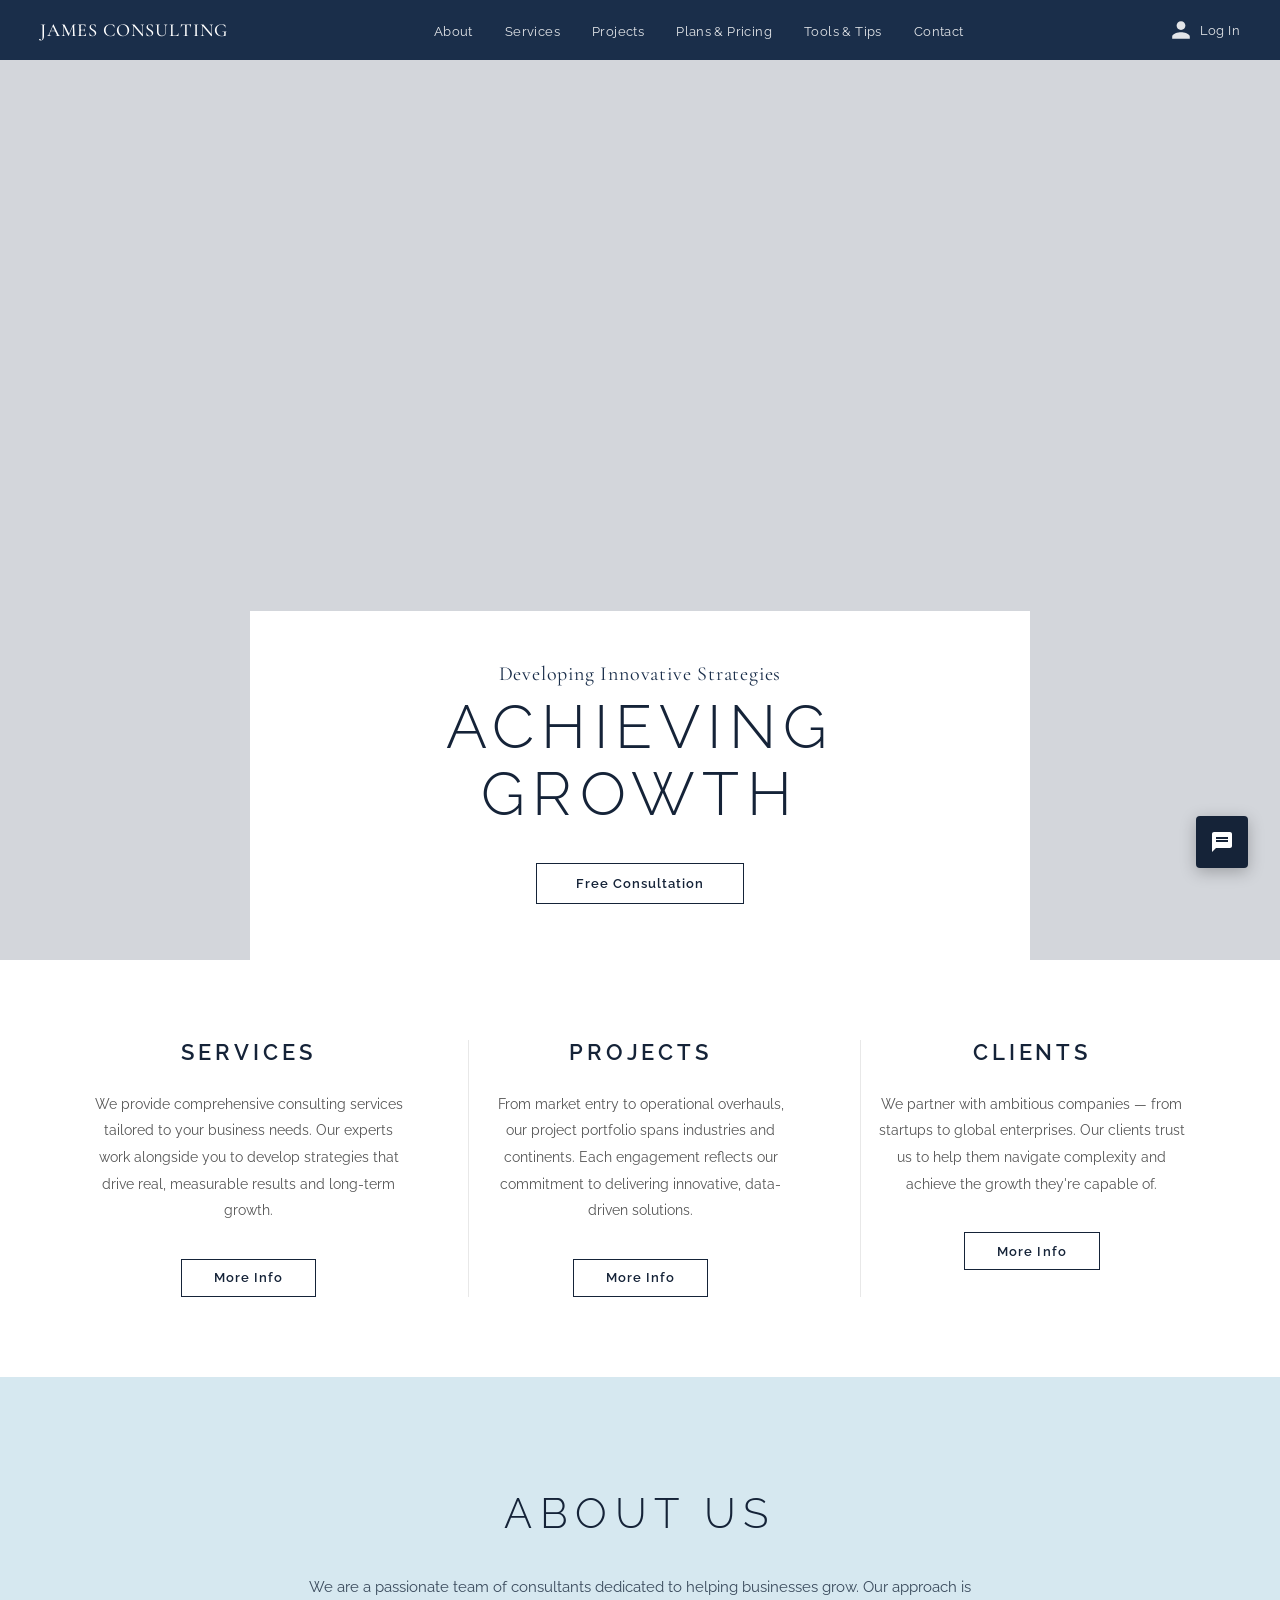
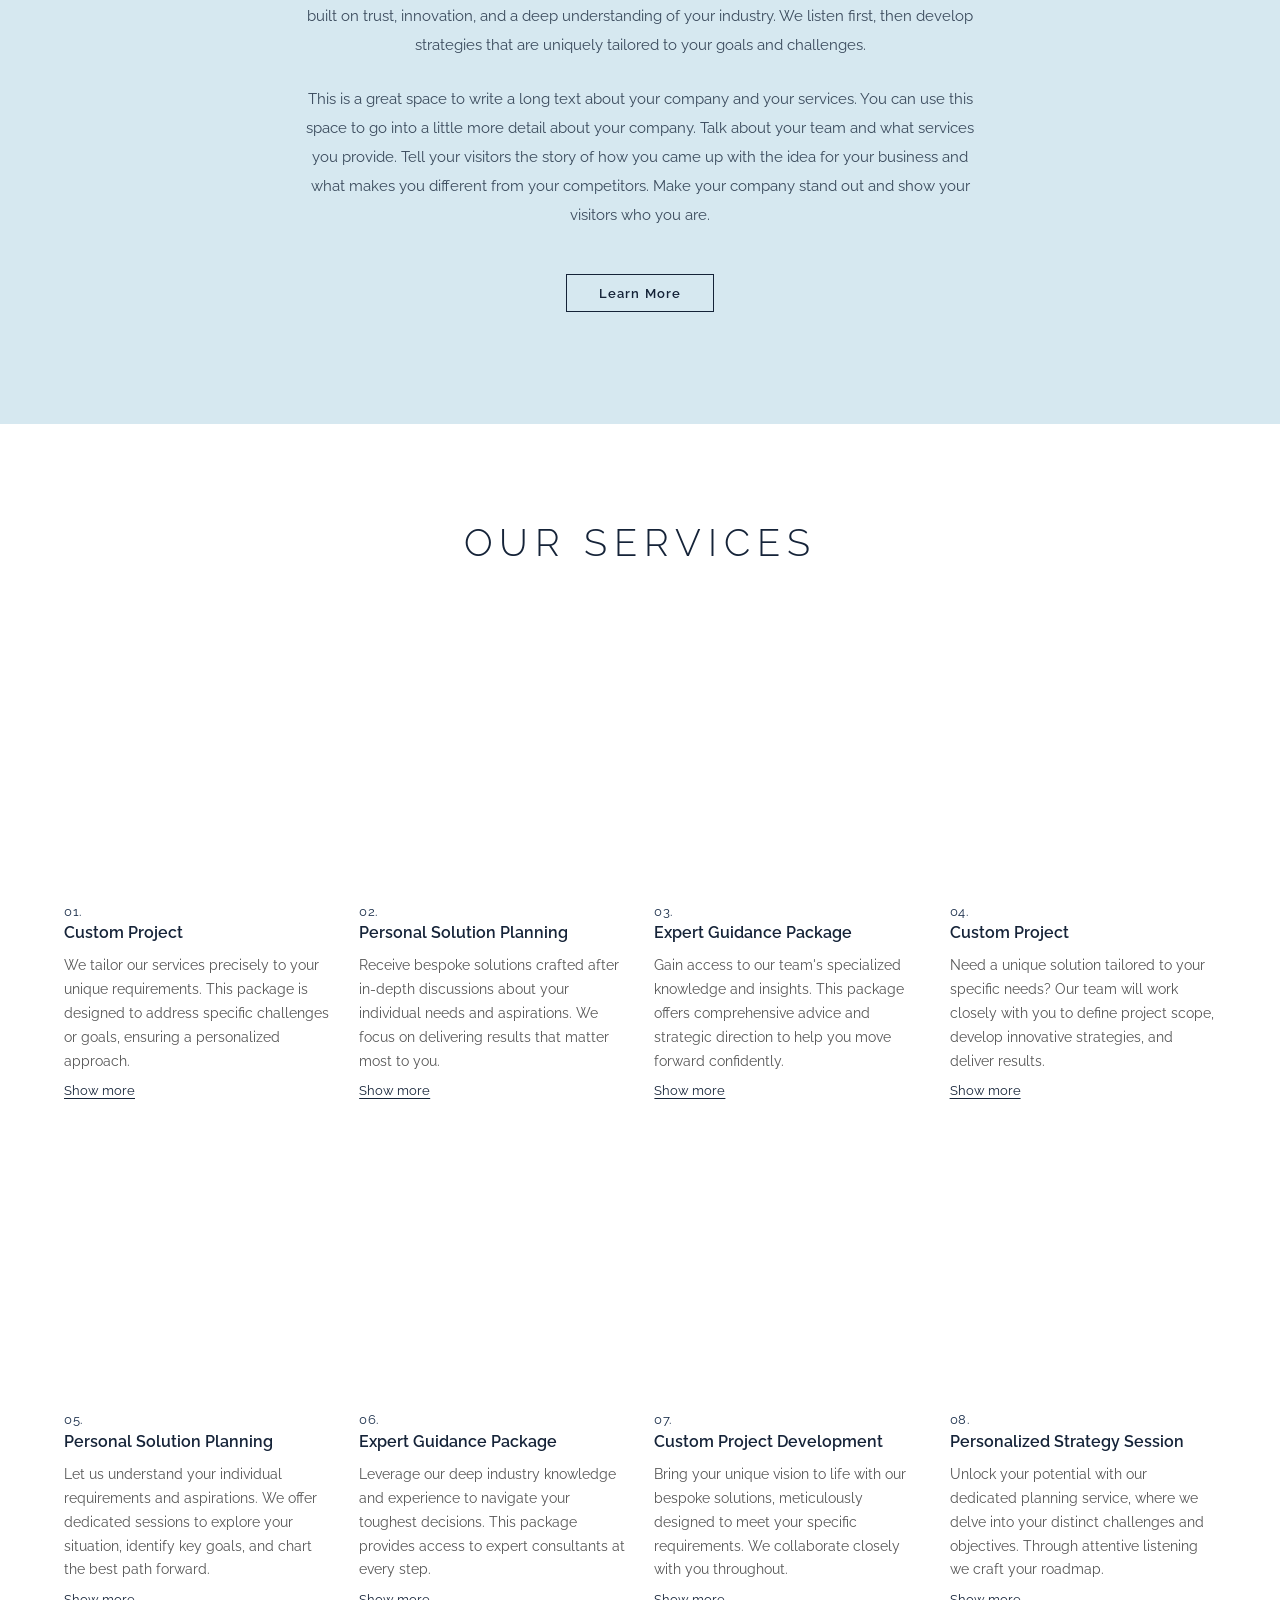
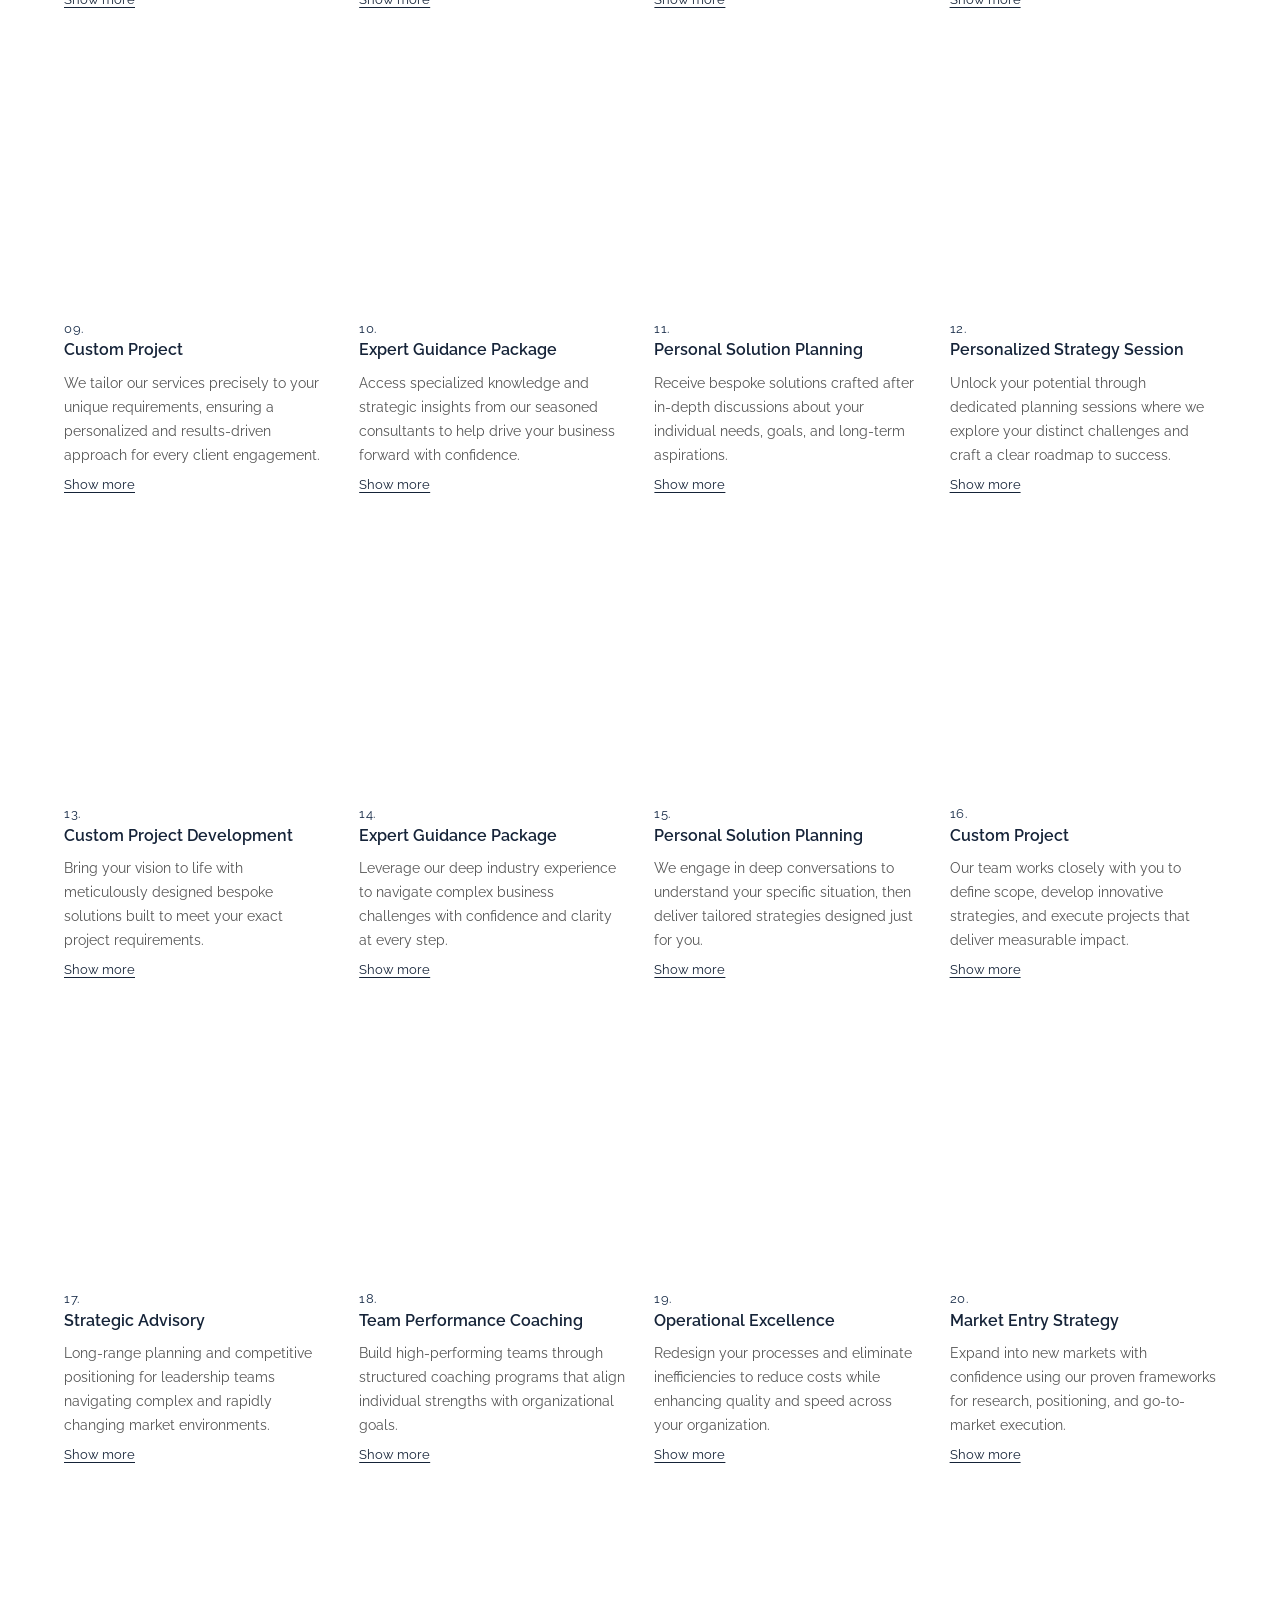
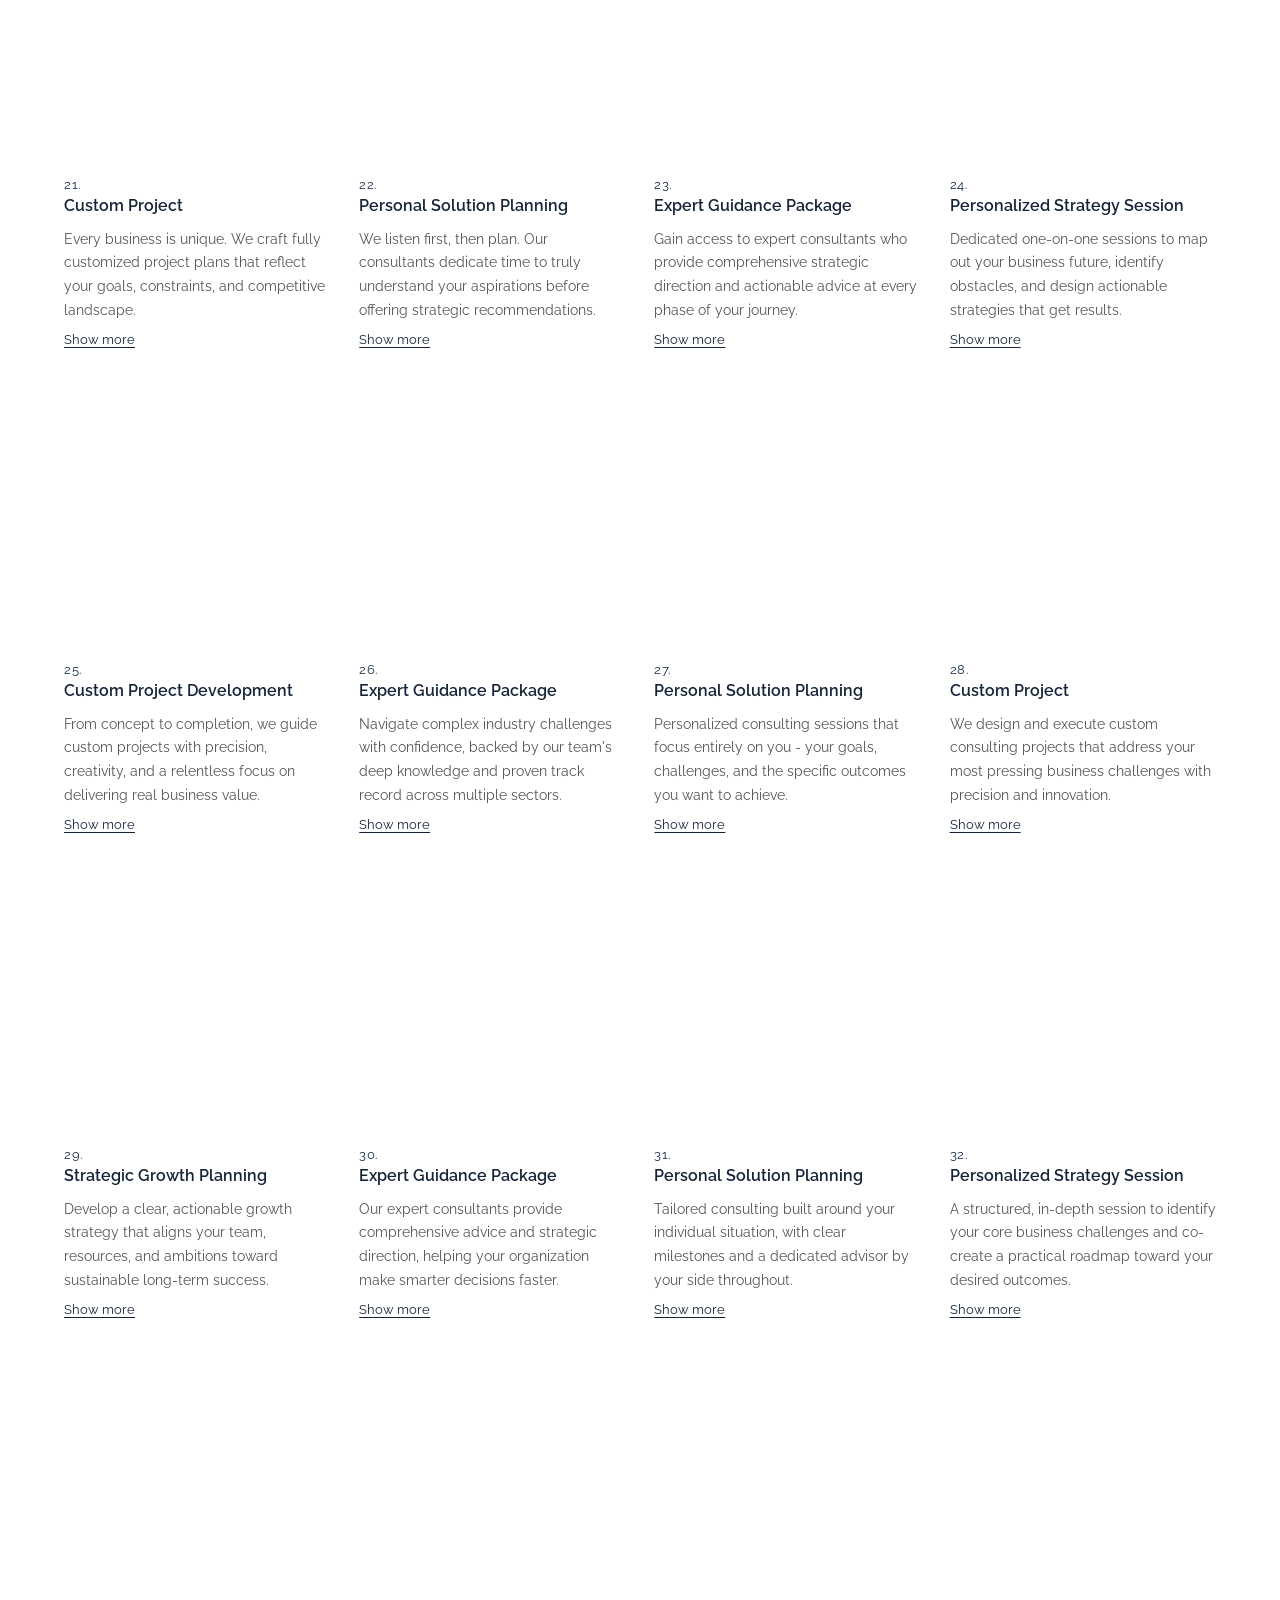
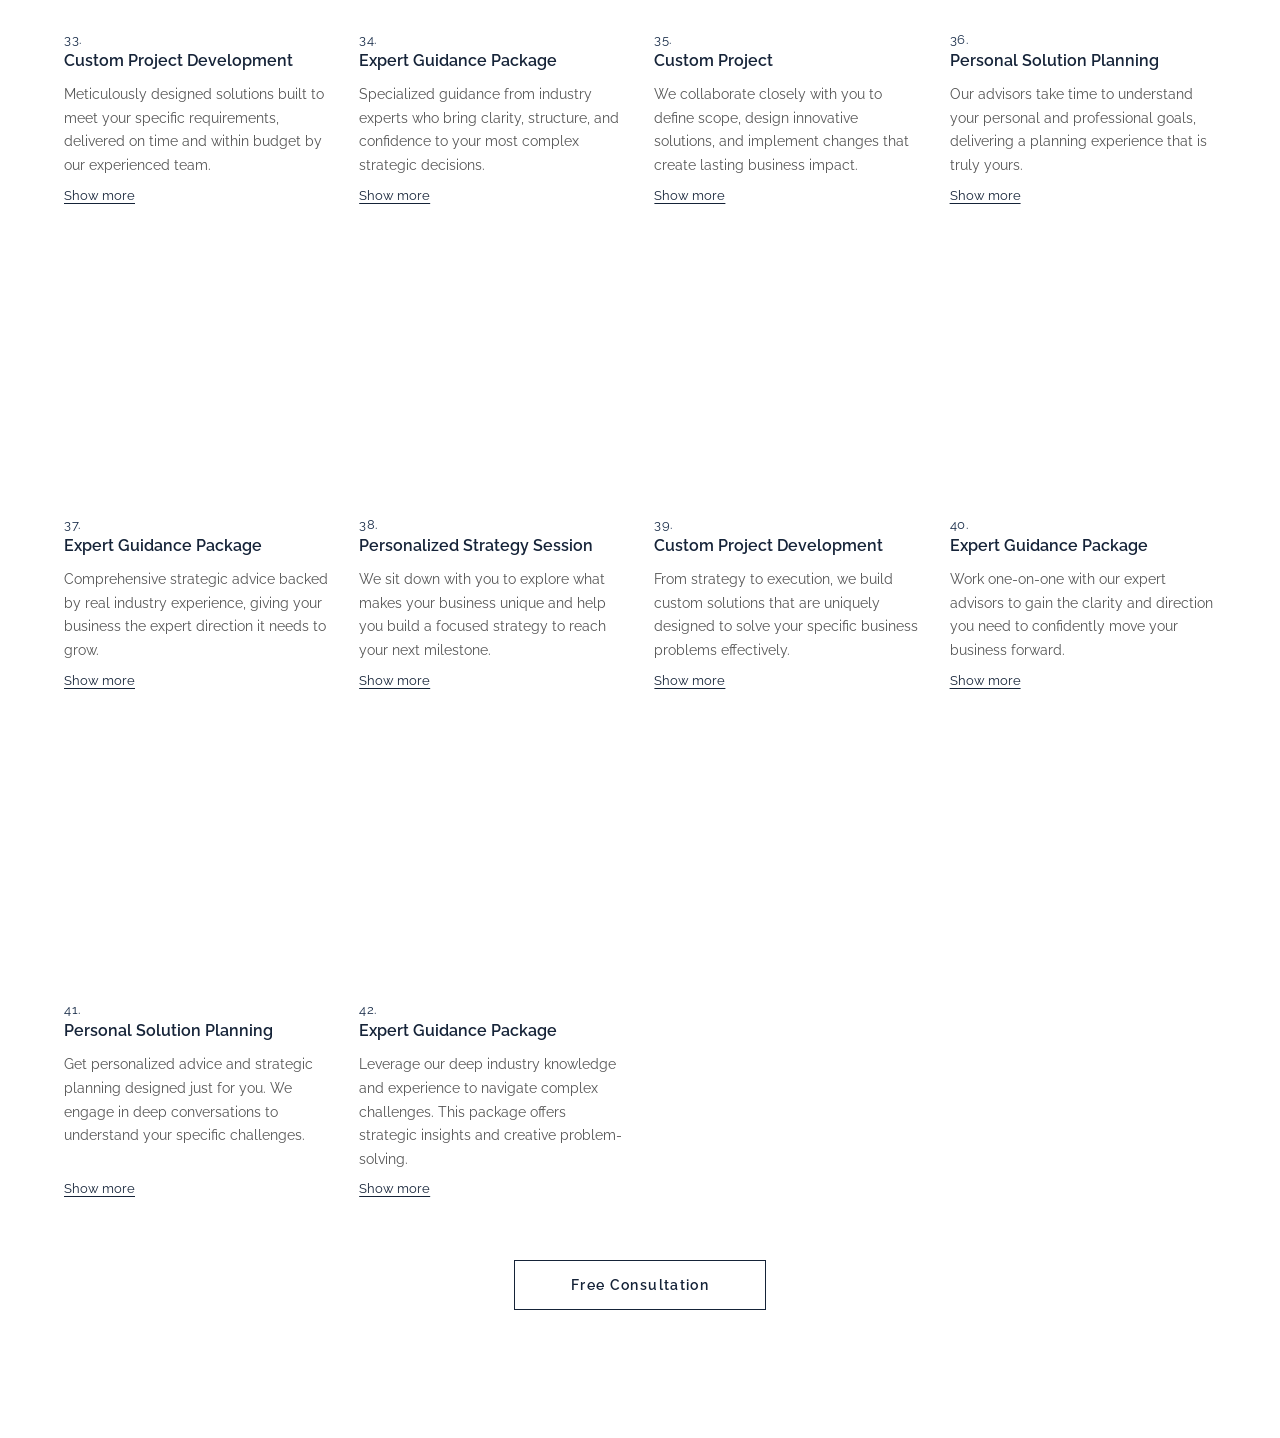
<file: our.html>
<!DOCTYPE html>
<html lang="en">
<head>
<meta charset="UTF-8"/>
<meta name="viewport" content="width=device-width, initial-scale=1.0"/>
<title>James Consulting</title>
<link href="https://fonts.googleapis.com/css2?family=Cormorant+Garamond:wght@300;400;500&family=Raleway:wght@300;400;500;600&display=swap" rel="stylesheet"/>
<style>
  *, *::before, *::after { box-sizing: border-box; margin: 0; padding: 0; }

  :root {
    --navy: #1a2e4a;
    --navy-dark: #152338;
    --white: #ffffff;
    --light-gray: #f8f8f8;
    --text: #333;
    --serif: 'Cormorant Garamond', Georgia, serif;
    --sans: 'Raleway', sans-serif;
  }

  body {
    font-family: var(--sans);
    color: var(--text);
    overflow-x: hidden;
  }

  /* ── NAV ── */
  nav {
    position: sticky;
    top: 0;
    left: 0; right: 0;
    z-index: 999;
    background: var(--navy);
    display: flex;
    align-items: center;
    justify-content: space-between;
    padding: 0 2.5rem;
    height: 60px;
    transition: transform 0.4s ease;
  }

  nav.hidden {
    transform: translateY(-100%);
  }

  .nav-logo {
    font-family: var(--serif);
    font-size: 1.15rem;
    font-weight: 500;
    color: var(--white);
    text-decoration: none;
    letter-spacing: 0.05em;
    white-space: nowrap;
  }

  .nav-links {
    display: flex;
    list-style: none;
    gap: 2rem;
    align-items: center;
  }

  .nav-links a {
    font-size: 0.82rem;
    font-weight: 400;
    color: rgba(255,255,255,0.88);
    text-decoration: none;
    letter-spacing: 0.03em;
    transition: color 0.2s;
  }

  .nav-links a:hover { color: #fff; }

  .nav-right {
    display: flex;
    align-items: center;
    gap: 0.6rem;
  }

  .nav-login {
    display: flex;
    align-items: center;
    gap: 0.5rem;
    font-size: 0.82rem;
    font-weight: 400;
    color: rgba(255,255,255,0.88);
    text-decoration: none;
    letter-spacing: 0.03em;
  }

  .nav-login svg {
    width: 22px; height: 22px;
    fill: rgba(255,255,255,0.88);
  }

  /* ── HERO ── */
  .hero {
    position: relative;
    height: 100vh;
    min-height: 580px;
    display: flex;
    flex-direction: column;
    align-items: center;
    justify-content: flex-end;
    padding-bottom: 0;
    overflow: hidden;
    padding-top: 60px;
  }

  .hero-bg {
    position: absolute;
    inset: 0;
    background: url('https://images.unsplash.com/photo-1551632811-561732d1e306?w=1600&q=85') center/cover no-repeat;
    z-index: 0;
    transform: scale(1);
    transition: transform 0.05s linear;
    will-change: transform;
  }

  .hero-overlay {
    position: absolute;
    inset: 0;
    background: rgba(15, 30, 55, 0.18);
    z-index: 1;
  }

  .hero-card {
    position: relative;
    z-index: 2;
    background: var(--white);
    text-align: center;
    padding: 3.2rem 4rem 3.5rem;
    width: 62%;
    max-width: 780px;
    margin: 0 auto;
  }

  .hero-sub {
    font-family: var(--serif);
    font-size: 1.25rem;
    font-weight: 400;
    color: var(--navy);
    letter-spacing: 0.04em;
    margin-bottom: 0.5rem;
  }

  .hero-title {
    font-family: var(--sans);
    font-size: clamp(2.4rem, 5vw, 3.8rem);
    font-weight: 300;
    color: var(--navy-dark);
    letter-spacing: 0.12em;
    text-transform: uppercase;
    line-height: 1.1;
    margin-bottom: 2.2rem;
  }

  .btn-outline {
    display: inline-block;
    font-family: var(--sans);
    font-size: 0.82rem;
    font-weight: 600;
    letter-spacing: 0.08em;
    color: var(--navy-dark);
    border: 1.5px solid var(--navy-dark);
    padding: 0.75rem 2.4rem;
    text-decoration: none;
    transition: background 0.2s, color 0.2s;
  }

  .btn-outline:hover {
    background: var(--navy-dark);
    color: var(--white);
  }

  /* ── FEATURES ROW ── */
  .features {
    display: grid;
    grid-template-columns: repeat(3, 1fr);
    background: var(--white);
    padding: 5rem 6%;
    gap: 3rem;
    text-align: center;
  }

  .feature-col { padding: 0 1rem; }

  .feature-title {
    font-family: var(--sans);
    font-size: 1.35rem;
    font-weight: 600;
    letter-spacing: 0.18em;
    text-transform: uppercase;
    color: var(--navy-dark);
    margin-bottom: 1.6rem;
  }

  .feature-divider {
    width: 40px;
    height: 2px;
    background: var(--navy);
    margin: 0 auto 1.6rem;
    display: none;
  }

  .feature-body {
    font-size: 0.9rem;
    font-weight: 400;
    line-height: 1.85;
    color: #555;
    margin-bottom: 2.2rem;
  }

  .btn-outline-navy {
    display: inline-block;
    font-family: var(--sans);
    font-size: 0.8rem;
    font-weight: 600;
    letter-spacing: 0.08em;
    color: var(--navy-dark);
    border: 1.5px solid var(--navy-dark);
    padding: 0.65rem 2rem;
    text-decoration: none;
    transition: background 0.2s, color 0.2s;
  }

  .btn-outline-navy:hover {
    background: var(--navy-dark);
    color: var(--white);
  }

  .feature-col + .feature-col {
    border-left: 1px solid #e8e8e8;
  }

  /* ── CHAT BUBBLE ── */
  .chat-btn {
    position: fixed;
    bottom: 2rem;
    right: 2rem;
    z-index: 999;
    width: 52px; height: 52px;
    background: var(--navy-dark);
    border-radius: 4px;
    display: flex;
    align-items: center;
    justify-content: center;
    cursor: pointer;
    box-shadow: 0 4px 16px rgba(0,0,0,0.25);
  }

  .chat-btn svg {
    width: 24px; height: 24px;
    fill: white;
  }

  /* ── OUR SERVICES ── */
  .our-services {
    background: var(--white);
    padding: 6rem 5%;
    text-align: center;
  }

  .our-services-title {
    font-family: var(--sans);
    font-size: clamp(1.6rem, 3vw, 2.4rem);
    font-weight: 300;
    letter-spacing: 0.18em;
    text-transform: uppercase;
    color: var(--navy-dark);
    margin-bottom: 3.5rem;
  }

  .services-grid {
    display: grid;
    grid-template-columns: repeat(4, 1fr);
    gap: 2rem 1.8rem;
    text-align: left;
  }

  .svc-card { display: flex; flex-direction: column; }

  .svc-img {
    width: 100%;
    aspect-ratio: 1 / 1;
    background-size: cover;
    background-position: center;
    margin-bottom: 1rem;
  }

  .svc-num {
    font-size: 0.82rem;
    font-weight: 400;
    color: var(--navy);
    margin-bottom: 0.2rem;
    letter-spacing: 0.04em;
  }

  .svc-title {
    font-family: var(--sans);
    font-size: 1rem;
    font-weight: 600;
    color: var(--navy-dark);
    margin-bottom: 0.7rem;
    line-height: 1.35;
  }

  .svc-body {
    font-size: 0.85rem;
    line-height: 1.75;
    color: #555;
    margin-bottom: 0.6rem;
    flex: 1;
  }

  .svc-more {
    font-size: 0.82rem;
    font-weight: 400;
    color: var(--navy-dark);
    text-decoration: underline;
    text-underline-offset: 3px;
    cursor: pointer;
    transition: color 0.2s;
    align-self: flex-start;
  }

  .svc-more:hover { color: var(--navy); }

  .svc-body-extra {
    display: none;
    font-size: 0.85rem;
    line-height: 1.75;
    color: #555;
    margin: 0;
    padding: 0;
  }

  .svc-body-extra.open {
    display: block;
  }

  /* ── ABOUT US ── */
  .about-section {
    position: relative;
    overflow: hidden;
    padding: 7rem 5%;
    text-align: center;
    min-height: 500px;
    display: flex;
    align-items: center;
    justify-content: center;
  }

  .about-bg {
    position: absolute;
    inset: -60px 0;
    background: url('https://images.unsplash.com/photo-1464822759023-fed622ff2c3b?w=1600&q=80') center/cover no-repeat;
    opacity: 0.18;
    z-index: 0;
    will-change: transform;
  }

  .about-section::before {
    content: '';
    position: absolute;
    inset: 0;
    background: #d6e8f0;
    z-index: -1;
  }

  .about-content {
    position: relative;
    z-index: 2;
    max-width: 680px;
    margin: 0 auto;
  }

  .about-title {
    font-family: var(--sans);
    font-size: clamp(1.8rem, 3.5vw, 2.6rem);
    font-weight: 300;
    letter-spacing: 0.18em;
    text-transform: uppercase;
    color: var(--navy-dark);
    margin-bottom: 2.2rem;
  }

  .about-para {
    font-size: 0.95rem;
    font-weight: 400;
    line-height: 1.9;
    color: #3a4a5c;
    margin-bottom: 1.6rem;
    text-align: center;
  }

  .about-content .btn-outline-navy {
    margin-top: 1.2rem;
    display: inline-block;
  }

  /* ── RESPONSIVE ── */
  @media (max-width: 768px) {
    .nav-links { display: none; }
    .hero-card { width: 90%; padding: 2rem 1.5rem; }
    .features { grid-template-columns: 1fr; gap: 2rem; }
    .feature-col + .feature-col { border-left: none; border-top: 1px solid #e8e8e8; padding-top: 2rem; }
    .services-grid { grid-template-columns: repeat(2, 1fr); }
  }

  @media (max-width: 480px) {
    .services-grid { grid-template-columns: 1fr; }
  }
</style>
</head>
<body>

<!-- NAV -->
<nav>
  <a class="nav-logo" href="#">JAMES CONSULTING</a>
  <ul class="nav-links">
    <li><a href="#about">About</a></li>
    <li><a href="#services">Services</a></li>
    <li><a href="#projects">Projects</a></li>
    <li><a href="#pricing">Plans &amp; Pricing</a></li>
    <li><a href="#tools">Tools &amp; Tips</a></li>
    <li><a href="#contact">Contact</a></li>
  </ul>
  <a class="nav-login" href="#">
    <svg viewBox="0 0 24 24" xmlns="http://www.w3.org/2000/svg">
      <path d="M12 12c2.7 0 4.8-2.1 4.8-4.8S14.7 2.4 12 2.4 7.2 4.5 7.2 7.2 9.3 12 12 12zm0 2.4c-3.2 0-9.6 1.6-9.6 4.8v2.4h19.2v-2.4c0-3.2-6.4-4.8-9.6-4.8z"/>
    </svg>
    Log In
  </a>
</nav>

<!-- HERO -->
<section class="hero" id="about">
  <div class="hero-bg"></div>
  <div class="hero-overlay"></div>
  <div class="hero-card">
    <p class="hero-sub">Developing Innovative Strategies</p>
    <h1 class="hero-title">Achieving Growth</h1>
    <a class="btn-outline" href="#contact">Free Consultation</a>
  </div>
</section>

<!-- FEATURES / SERVICES / PROJECTS / CLIENTS -->
<section class="features">

  <div class="feature-col" id="services">
    <h2 class="feature-title">Services</h2>
    <p class="feature-body">We provide comprehensive consulting services tailored to your business needs. Our experts work alongside you to develop strategies that drive real, measurable results and long-term growth.</p>
    <a class="btn-outline-navy" href="#contact">More Info</a>
  </div>

  <div class="feature-col" id="projects">
    <h2 class="feature-title">Projects</h2>
    <p class="feature-body">From market entry to operational overhauls, our project portfolio spans industries and continents. Each engagement reflects our commitment to delivering innovative, data-driven solutions.</p>
    <a class="btn-outline-navy" href="#contact">More Info</a>
  </div>

  <div class="feature-col" id="clients">
    <h2 class="feature-title">Clients</h2>
    <p class="feature-body">We partner with ambitious companies — from startups to global enterprises. Our clients trust us to help them navigate complexity and achieve the growth they're capable of.</p>
    <a class="btn-outline-navy" href="#contact">More Info</a>
  </div>

</section>

<!-- ABOUT US -->
<section class="about-section" id="about-us">
  <div class="about-bg" id="aboutBg"></div>
  <div class="about-content">
    <h2 class="about-title">ABOUT US</h2>
    <p class="about-para">We are a passionate team of consultants dedicated to helping businesses grow. Our approach is built on trust, innovation, and a deep understanding of your industry. We listen first, then develop strategies that are uniquely tailored to your goals and challenges.</p>
    <p class="about-para">This is a great space to write a long text about your company and your services. You can use this space to go into a little more detail about your company. Talk about your team and what services you provide. Tell your visitors the story of how you came up with the idea for your business and what makes you different from your competitors. Make your company stand out and show your visitors who you are.</p>
    <a class="btn-outline-navy" href="#contact">Learn More</a>
  </div>
</section>

<!-- OUR SERVICES -->
<section class="our-services" id="our-services">
  <h2 class="our-services-title">OUR SERVICES</h2>
  <div class="services-grid">

    <div class="svc-card">
      <div class="svc-img" style="background-image:url('https://images.unsplash.com/photo-1507003211169-0a1dd7228f2d?w=600&q=80')"></div>
      <div class="svc-num">01.</div>
      <h3 class="svc-title">Custom Project</h3>
      <p class="svc-body">We tailor our services precisely to your unique requirements. This package is designed to address specific challenges or goals, ensuring a personalized approach.</p>
      <p class="svc-body-extra">Our custom project methodology ensures every deliverable aligns with your vision. We assign a dedicated project lead, set clear milestones, and maintain transparent communication throughout the entire engagement.</p><a class="svc-more" href="#">Show more</a>
    </div>

    <div class="svc-card">
      <div class="svc-img" style="background-image:url('https://images.unsplash.com/photo-1552664730-d307ca884978?w=600&q=80')"></div>
      <div class="svc-num">02.</div>
      <h3 class="svc-title">Personal Solution Planning</h3>
      <p class="svc-body">Receive bespoke solutions crafted after in-depth discussions about your individual needs and aspirations. We focus on delivering results that matter most to you.</p>
      <p class="svc-body-extra">Our personal solution planning process begins with a deep discovery session. We map your goals, identify blockers, and craft a step-by-step plan that fits your timeline and resources perfectly.</p><a class="svc-more" href="#">Show more</a>
    </div>

    <div class="svc-card">
      <div class="svc-img" style="background-image:url('https://images.unsplash.com/photo-1542744173-8e7e53415bb0?w=600&q=80')"></div>
      <div class="svc-num">03.</div>
      <h3 class="svc-title">Expert Guidance Package</h3>
      <p class="svc-body">Gain access to our team's specialized knowledge and insights. This package offers comprehensive advice and strategic direction to help you move forward confidently.</p>
      <p class="svc-body-extra">Our expert guidance packages provide access to senior consultants with decades of experience. We offer strategic insights, detailed recommendations, and hands-on support to help you achieve your objectives with confidence.</p><a class="svc-more" href="#">Show more</a>
    </div>

    <div class="svc-card">
      <div class="svc-img" style="background-image:url('https://images.unsplash.com/photo-1556761175-4b46a572b786?w=600&q=80')"></div>
      <div class="svc-num">04.</div>
      <h3 class="svc-title">Custom Project</h3>
      <p class="svc-body">Need a unique solution tailored to your specific needs? Our team will work closely with you to define project scope, develop innovative strategies, and deliver results.</p>
      <p class="svc-body-extra">This comprehensive strategy session dives deep into your business model, competitive landscape, and growth opportunities. You leave with a clear, prioritized roadmap and the confidence to execute it effectively.</p><a class="svc-more" href="#">Show more</a>
    </div>

    <div class="svc-card">
      <div class="svc-img" style="background-image:url('https://images.unsplash.com/photo-1573496359142-b8d87734a5a2?w=600&q=80')"></div>
      <div class="svc-num">05.</div>
      <h3 class="svc-title">Personal Solution Planning</h3>
      <p class="svc-body">Let us understand your individual requirements and aspirations. We offer dedicated sessions to explore your situation, identify key goals, and chart the best path forward.</p>
      <p class="svc-body-extra">Custom project development starts with thorough requirement gathering. Our team then designs, tests, and delivers solutions that are built precisely for your needs — on time and within budget.</p><a class="svc-more" href="#">Show more</a>
    </div>

    <div class="svc-card">
      <div class="svc-img" style="background-image:url('https://images.unsplash.com/photo-1460925895917-afdab827c52f?w=600&q=80')"></div>
      <div class="svc-num">06.</div>
      <h3 class="svc-title">Expert Guidance Package</h3>
      <p class="svc-body">Leverage our deep industry knowledge and experience to navigate your toughest decisions. This package provides access to expert consultants at every step.</p>
      <p class="svc-body-extra">Our expert guidance package gives you access to specialized knowledge across industries. We provide strategic advice, detailed analysis, and actionable recommendations to navigate even the most complex challenges.</p><a class="svc-more" href="#">Show more</a>
    </div>

    <div class="svc-card">
      <div class="svc-img" style="background-image:url('https://images.unsplash.com/photo-1531545514256-b1400bc00f31?w=600&q=80')"></div>
      <div class="svc-num">07.</div>
      <h3 class="svc-title">Custom Project Development</h3>
      <p class="svc-body">Bring your unique vision to life with our bespoke solutions, meticulously designed to meet your specific requirements. We collaborate closely with you throughout.</p>
      <p class="svc-body-extra">Personal solution planning is a collaborative process. We work side by side with you to understand your aspirations, then design a tailored plan with clear steps, timelines, and measurable outcomes.</p><a class="svc-more" href="#">Show more</a>
    </div>

    <div class="svc-card">
      <div class="svc-img" style="background-image:url('https://images.unsplash.com/photo-1600880292203-757bb62b4baf?w=600&q=80')"></div>
      <div class="svc-num">08.</div>
      <h3 class="svc-title">Personalized Strategy Session</h3>
      <p class="svc-body">Unlock your potential with our dedicated planning service, where we delve into your distinct challenges and objectives. Through attentive listening we craft your roadmap.</p>
      <p class="svc-body-extra">Every custom project begins with a thorough scoping exercise. We align on goals, define success metrics, and build a delivery plan that keeps your team informed and your project on track.</p><a class="svc-more" href="#">Show more</a>
    </div>


    <div class="svc-card">
      <div class="svc-img" style="background-image:url('https://images.unsplash.com/photo-1504384308090-c894fdcc538d?w=600&q=80')"></div>
      <div class="svc-num">09.</div>
      <h3 class="svc-title">Custom Project</h3>
      <p class="svc-body">We tailor our services precisely to your unique requirements, ensuring a personalized and results-driven approach for every client engagement.</p>
      <p class="svc-body-extra">Our strategic advisory service covers everything from market analysis to organizational design. We help leadership teams make informed decisions that create lasting competitive advantage in their industry.</p><a class="svc-more" href="#">Show more</a>
    </div>

    <div class="svc-card">
      <div class="svc-img" style="background-image:url('https://images.unsplash.com/photo-1519389950473-47ba0277781c?w=600&q=80')"></div>
      <div class="svc-num">10.</div>
      <h3 class="svc-title">Expert Guidance Package</h3>
      <p class="svc-body">Access specialized knowledge and strategic insights from our seasoned consultants to help drive your business forward with confidence.</p>
      <p class="svc-body-extra">Team performance coaching focuses on building trust, clarity, and accountability within your organization. Sessions are tailored to your team's unique dynamics and the specific goals you need to achieve together.</p><a class="svc-more" href="#">Show more</a>
    </div>

    <div class="svc-card">
      <div class="svc-img" style="background-image:url('https://images.unsplash.com/photo-1553877522-43269d4ea984?w=600&q=80')"></div>
      <div class="svc-num">11.</div>
      <h3 class="svc-title">Personal Solution Planning</h3>
      <p class="svc-body">Receive bespoke solutions crafted after in-depth discussions about your individual needs, goals, and long-term aspirations.</p>
      <p class="svc-body-extra">Operational excellence programs begin with a detailed process audit. We identify inefficiencies, design improved workflows, and support implementation to ensure sustainable performance gains across your organization.</p><a class="svc-more" href="#">Show more</a>
    </div>

    <div class="svc-card">
      <div class="svc-img" style="background-image:url('https://images.unsplash.com/photo-1486312338219-ce68d2c6f44d?w=600&q=80')"></div>
      <div class="svc-num">12.</div>
      <h3 class="svc-title">Personalized Strategy Session</h3>
      <p class="svc-body">Unlock your potential through dedicated planning sessions where we explore your distinct challenges and craft a clear roadmap to success.</p>
      <p class="svc-body-extra">Our market entry strategy service combines rigorous research with practical execution planning. We help you identify the right markets, build the right partnerships, and launch with maximum impact.</p><a class="svc-more" href="#">Show more</a>
    </div>

    <div class="svc-card">
      <div class="svc-img" style="background-image:url('https://images.unsplash.com/photo-1507679799987-c73779587ccf?w=600&q=80')"></div>
      <div class="svc-num">13.</div>
      <h3 class="svc-title">Custom Project Development</h3>
      <p class="svc-body">Bring your vision to life with meticulously designed bespoke solutions built to meet your exact project requirements.</p>
      <p class="svc-body-extra">Every custom project is unique — and so is our approach. We tailor our methodology, team composition, and delivery style to match your specific situation, ensuring the best possible outcomes for your business.</p><a class="svc-more" href="#">Show more</a>
    </div>

    <div class="svc-card">
      <div class="svc-img" style="background-image:url('https://images.unsplash.com/photo-1556157382-97eda2f9e2bf?w=600&q=80')"></div>
      <div class="svc-num">14.</div>
      <h3 class="svc-title">Expert Guidance Package</h3>
      <p class="svc-body">Leverage our deep industry experience to navigate complex business challenges with confidence and clarity at every step.</p>
      <p class="svc-body-extra">Our personal solution planning service includes follow-up sessions to ensure your strategy stays on track. We monitor progress, adjust plans as needed, and stay by your side throughout implementation.</p><a class="svc-more" href="#">Show more</a>
    </div>

    <div class="svc-card">
      <div class="svc-img" style="background-image:url('https://images.unsplash.com/photo-1516321318423-f06f85e504b3?w=600&q=80')"></div>
      <div class="svc-num">15.</div>
      <h3 class="svc-title">Personal Solution Planning</h3>
      <p class="svc-body">We engage in deep conversations to understand your specific situation, then deliver tailored strategies designed just for you.</p>
      <p class="svc-body-extra">Expert guidance packages include both strategic and tactical support. Whether you need high-level direction or hands-on implementation help, our consultants adapt to provide exactly what you need.</p><a class="svc-more" href="#">Show more</a>
    </div>

    <div class="svc-card">
      <div class="svc-img" style="background-image:url('https://images.unsplash.com/photo-1600880292089-90a7e086ee0c?w=600&q=80')"></div>
      <div class="svc-num">16.</div>
      <h3 class="svc-title">Custom Project</h3>
      <p class="svc-body">Our team works closely with you to define scope, develop innovative strategies, and execute projects that deliver measurable impact.</p>
      <p class="svc-body-extra">Personalized strategy sessions are structured around your agenda. We come prepared with research and insights, then facilitate a focused discussion that results in clear, actionable next steps for your business.</p><a class="svc-more" href="#">Show more</a>
    </div>

    <div class="svc-card">
      <div class="svc-img" style="background-image:url('https://images.unsplash.com/photo-1454165804606-c3d57bc86b40?w=600&q=80')"></div>
      <div class="svc-num">17.</div>
      <h3 class="svc-title">Strategic Advisory</h3>
      <p class="svc-body">Long-range planning and competitive positioning for leadership teams navigating complex and rapidly changing market environments.</p>
      <p class="svc-body-extra">Custom project development includes full documentation, quality assurance, and post-delivery support. We ensure your team is equipped to sustain and build upon the solutions we deliver together.</p><a class="svc-more" href="#">Show more</a>
    </div>

    <div class="svc-card">
      <div class="svc-img" style="background-image:url('https://images.unsplash.com/photo-1522202176988-66273c2fd55f?w=600&q=80')"></div>
      <div class="svc-num">18.</div>
      <h3 class="svc-title">Team Performance Coaching</h3>
      <p class="svc-body">Build high-performing teams through structured coaching programs that align individual strengths with organizational goals.</p>
      <p class="svc-body-extra">Our expert guidance goes beyond advice — we stay engaged through implementation, helping you overcome obstacles and adjust your approach based on real-world feedback and results.</p><a class="svc-more" href="#">Show more</a>
    </div>

    <div class="svc-card">
      <div class="svc-img" style="background-image:url('https://images.unsplash.com/photo-1497366216548-37526070297c?w=600&q=80')"></div>
      <div class="svc-num">19.</div>
      <h3 class="svc-title">Operational Excellence</h3>
      <p class="svc-body">Redesign your processes and eliminate inefficiencies to reduce costs while enhancing quality and speed across your organization.</p>
      <p class="svc-body-extra">Personal solution planning sessions can be conducted virtually or in person. Each session is recorded and summarized, giving you a clear reference document to guide your implementation journey.</p><a class="svc-more" href="#">Show more</a>
    </div>

    <div class="svc-card">
      <div class="svc-img" style="background-image:url('https://images.unsplash.com/photo-1559136555-9303baea8ebd?w=600&q=80')"></div>
      <div class="svc-num">20.</div>
      <h3 class="svc-title">Market Entry Strategy</h3>
      <p class="svc-body">Expand into new markets with confidence using our proven frameworks for research, positioning, and go-to-market execution.</p>
      <p class="svc-body-extra">Custom projects are managed with agile principles — iterative delivery, regular check-ins, and rapid adaptation to change. This approach ensures you always get maximum value from every phase of the project.</p><a class="svc-more" href="#">Show more</a>
    </div>

    <div class="svc-card">
      <div class="svc-img" style="background-image:url('https://images.unsplash.com/photo-1521737604893-d14cc237f11d?w=600&q=80')"></div>
      <div class="svc-num">21.</div>
      <h3 class="svc-title">Custom Project</h3>
      <p class="svc-body">Every business is unique. We craft fully customized project plans that reflect your goals, constraints, and competitive landscape.</p>
      <p class="svc-body-extra">Strategic growth planning includes competitive benchmarking, customer segmentation analysis, and revenue modeling. We give you the data and frameworks you need to make bold, informed growth decisions.</p><a class="svc-more" href="#">Show more</a>
    </div>

    <div class="svc-card">
      <div class="svc-img" style="background-image:url('https://images.unsplash.com/photo-1542744094-3a31f272c490?w=600&q=80')"></div>
      <div class="svc-num">22.</div>
      <h3 class="svc-title">Personal Solution Planning</h3>
      <p class="svc-body">We listen first, then plan. Our consultants dedicate time to truly understand your aspirations before offering strategic recommendations.</p>
      <p class="svc-body-extra">Our expert guidance packages can be tailored to your budget and timeline. Whether you need a one-time engagement or ongoing advisory support, we design a package that works for your situation.</p><a class="svc-more" href="#">Show more</a>
    </div>

    <div class="svc-card">
      <div class="svc-img" style="background-image:url('https://images.unsplash.com/photo-1572021335469-31706a17aaef?w=600&q=80')"></div>
      <div class="svc-num">23.</div>
      <h3 class="svc-title">Expert Guidance Package</h3>
      <p class="svc-body">Gain access to expert consultants who provide comprehensive strategic direction and actionable advice at every phase of your journey.</p>
      <p class="svc-body-extra">Personal solution planning is ideal for businesses at a crossroads. Whether you are scaling, pivoting, or restructuring, we provide the clarity and direction you need to move forward with confidence.</p><a class="svc-more" href="#">Show more</a>
    </div>

    <div class="svc-card">
      <div class="svc-img" style="background-image:url('https://images.unsplash.com/photo-1565728744382-61accd4aa148?w=600&q=80')"></div>
      <div class="svc-num">24.</div>
      <h3 class="svc-title">Personalized Strategy Session</h3>
      <p class="svc-body">Dedicated one-on-one sessions to map out your business future, identify obstacles, and design actionable strategies that get results.</p>
      <p class="svc-body-extra">Custom project engagements include a dedicated account manager who ensures seamless communication, timely delivery, and alignment with your evolving business needs throughout the project lifecycle.</p><a class="svc-more" href="#">Show more</a>
    </div>

    <div class="svc-card">
      <div class="svc-img" style="background-image:url('https://images.unsplash.com/photo-1543269664-7eef42226a21?w=600&q=80')"></div>
      <div class="svc-num">25.</div>
      <h3 class="svc-title">Custom Project Development</h3>
      <p class="svc-body">From concept to completion, we guide custom projects with precision, creativity, and a relentless focus on delivering real business value.</p>
      <p class="svc-body-extra">Strategic growth sessions combine data analysis with creative thinking. We challenge assumptions, explore new possibilities, and help you identify the growth levers that will have the greatest impact.</p><a class="svc-more" href="#">Show more</a>
    </div>

    <div class="svc-card">
      <div class="svc-img" style="background-image:url('https://images.unsplash.com/photo-1552581234-26160f608093?w=600&q=80')"></div>
      <div class="svc-num">26.</div>
      <h3 class="svc-title">Expert Guidance Package</h3>
      <p class="svc-body">Navigate complex industry challenges with confidence, backed by our team's deep knowledge and proven track record across multiple sectors.</p>
      <p class="svc-body-extra">Expert guidance packages include access to our broader network of industry specialists. When your challenge requires niche expertise, we connect you with the right people to deliver the right answers.</p><a class="svc-more" href="#">Show more</a>
    </div>

    <div class="svc-card">
      <div class="svc-img" style="background-image:url('https://images.unsplash.com/photo-1560264280-88b68371db39?w=600&q=80')"></div>
      <div class="svc-num">27.</div>
      <h3 class="svc-title">Personal Solution Planning</h3>
      <p class="svc-body">Personalized consulting sessions that focus entirely on you - your goals, challenges, and the specific outcomes you want to achieve.</p>
      <p class="svc-body-extra">Personal solution planning includes a comprehensive situation analysis. We examine your current position, identify key risks and opportunities, and develop a prioritized action plan tailored to your goals.</p><a class="svc-more" href="#">Show more</a>
    </div>

    <div class="svc-card">
      <div class="svc-img" style="background-image:url('https://images.unsplash.com/photo-1517048676732-d65bc937f952?w=600&q=80')"></div>
      <div class="svc-num">28.</div>
      <h3 class="svc-title">Custom Project</h3>
      <p class="svc-body">We design and execute custom consulting projects that address your most pressing business challenges with precision and innovation.</p>
      <p class="svc-body-extra">Custom projects benefit from our cross-industry experience. We bring best practices from multiple sectors, adapting proven approaches to fit your specific context and deliver superior results.</p><a class="svc-more" href="#">Show more</a>
    </div>

    <div class="svc-card">
      <div class="svc-img" style="background-image:url('https://images.unsplash.com/photo-1556761175-b413da4baf72?w=600&q=80')"></div>
      <div class="svc-num">29.</div>
      <h3 class="svc-title">Strategic Growth Planning</h3>
      <p class="svc-body">Develop a clear, actionable growth strategy that aligns your team, resources, and ambitions toward sustainable long-term success.</p>
      <p class="svc-body-extra">Strategic growth planning is a continuous process. We offer ongoing advisory relationships that keep your strategy current, your team aligned, and your business ahead of the competition.</p><a class="svc-more" href="#">Show more</a>
    </div>

    <div class="svc-card">
      <div class="svc-img" style="background-image:url('https://images.unsplash.com/photo-1557804506-669a67965ba0?w=600&q=80')"></div>
      <div class="svc-num">30.</div>
      <h3 class="svc-title">Expert Guidance Package</h3>
      <p class="svc-body">Our expert consultants provide comprehensive advice and strategic direction, helping your organization make smarter decisions faster.</p>
      <p class="svc-body-extra">Expert guidance engagements are structured around clear outcomes. We define success metrics at the outset and measure progress rigorously, ensuring our advice translates into tangible business results.</p><a class="svc-more" href="#">Show more</a>
    </div>

    <div class="svc-card">
      <div class="svc-img" style="background-image:url('https://images.unsplash.com/photo-1573167507387-6b4b98cb7c13?w=600&q=80')"></div>
      <div class="svc-num">31.</div>
      <h3 class="svc-title">Personal Solution Planning</h3>
      <p class="svc-body">Tailored consulting built around your individual situation, with clear milestones and a dedicated advisor by your side throughout.</p>
      <p class="svc-body-extra">Personal solution planning sessions are confidential and focused entirely on your needs. We create a safe space for honest discussion and develop strategies that reflect your true priorities and vision.</p><a class="svc-more" href="#">Show more</a>
    </div>

    <div class="svc-card">
      <div class="svc-img" style="background-image:url('https://images.unsplash.com/photo-1603201667141-5a2d4c673a86?w=600&q=80')"></div>
      <div class="svc-num">32.</div>
      <h3 class="svc-title">Personalized Strategy Session</h3>
      <p class="svc-body">A structured, in-depth session to identify your core business challenges and co-create a practical roadmap toward your desired outcomes.</p>
      <p class="svc-body-extra">Personalized strategy sessions can include facilitated workshops for your leadership team. We help you build consensus, align on priorities, and create a shared vision that drives organizational momentum.</p><a class="svc-more" href="#">Show more</a>
    </div>

    <div class="svc-card">
      <div class="svc-img" style="background-image:url('https://images.unsplash.com/photo-1560179707-f14e90ef3623?w=600&q=80')"></div>
      <div class="svc-num">33.</div>
      <h3 class="svc-title">Custom Project Development</h3>
      <p class="svc-body">Meticulously designed solutions built to meet your specific requirements, delivered on time and within budget by our experienced team.</p>
      <p class="svc-body-extra">Custom project development includes thorough knowledge transfer. We ensure your team fully understands and can maintain every solution we deliver, building your internal capability for the long term.</p><a class="svc-more" href="#">Show more</a>
    </div>

    <div class="svc-card">
      <div class="svc-img" style="background-image:url('https://images.unsplash.com/photo-1568992687947-868a62a9f521?w=600&q=80')"></div>
      <div class="svc-num">34.</div>
      <h3 class="svc-title">Expert Guidance Package</h3>
      <p class="svc-body">Specialized guidance from industry experts who bring clarity, structure, and confidence to your most complex strategic decisions.</p>
      <p class="svc-body-extra">Expert guidance packages are available on a retainer basis. Regular touchpoints with your dedicated advisor ensure you always have access to strategic support when you need it most.</p><a class="svc-more" href="#">Show more</a>
    </div>

    <div class="svc-card">
      <div class="svc-img" style="background-image:url('https://images.unsplash.com/photo-1551836022-d5d88e9218df?w=600&q=80')"></div>
      <div class="svc-num">35.</div>
      <h3 class="svc-title">Custom Project</h3>
      <p class="svc-body">We collaborate closely with you to define scope, design innovative solutions, and implement changes that create lasting business impact.</p>
      <p class="svc-body-extra">Custom project engagements are supported by our proprietary project management framework. This ensures consistent quality, transparent reporting, and on-time delivery across every engagement we undertake.</p><a class="svc-more" href="#">Show more</a>
    </div>

    <div class="svc-card">
      <div class="svc-img" style="background-image:url('https://images.unsplash.com/photo-1556740738-b6a63e27c4df?w=600&q=80')"></div>
      <div class="svc-num">36.</div>
      <h3 class="svc-title">Personal Solution Planning</h3>
      <p class="svc-body">Our advisors take time to understand your personal and professional goals, delivering a planning experience that is truly yours.</p>
      <p class="svc-body-extra">Personal solution planning includes a post-engagement review. We assess outcomes against original goals, capture lessons learned, and provide recommendations to guide your next phase of growth.</p><a class="svc-more" href="#">Show more</a>
    </div>

    <div class="svc-card">
      <div class="svc-img" style="background-image:url('https://images.unsplash.com/photo-1542744095-fcf48d80b0fd?w=600&q=80')"></div>
      <div class="svc-num">37.</div>
      <h3 class="svc-title">Expert Guidance Package</h3>
      <p class="svc-body">Comprehensive strategic advice backed by real industry experience, giving your business the expert direction it needs to grow.</p>
      <p class="svc-body-extra">Expert guidance is delivered by consultants who have worked across leading global organizations. Their practical experience ensures advice that is both strategically sound and operationally realistic.</p><a class="svc-more" href="#">Show more</a>
    </div>

    <div class="svc-card">
      <div class="svc-img" style="background-image:url('https://images.unsplash.com/photo-1488190211105-8b0e65b80b4e?w=600&q=80')"></div>
      <div class="svc-num">38.</div>
      <h3 class="svc-title">Personalized Strategy Session</h3>
      <p class="svc-body">We sit down with you to explore what makes your business unique and help you build a focused strategy to reach your next milestone.</p>
      <p class="svc-body-extra">Personalized strategy sessions conclude with a detailed written summary. You receive a clear document outlining agreed priorities, action steps, and success metrics to guide your next 90 days.</p><a class="svc-more" href="#">Show more</a>
    </div>

    <div class="svc-card">
      <div class="svc-img" style="background-image:url('https://images.unsplash.com/photo-1491975474562-1f4e30bc9468?w=600&q=80')"></div>
      <div class="svc-num">39.</div>
      <h3 class="svc-title">Custom Project Development</h3>
      <p class="svc-body">From strategy to execution, we build custom solutions that are uniquely designed to solve your specific business problems effectively.</p>
      <p class="svc-body-extra">Custom project development is backed by rigorous quality assurance. Every deliverable is reviewed against your requirements before handover, ensuring you receive solutions that truly meet your expectations.</p><a class="svc-more" href="#">Show more</a>
    </div>

    <div class="svc-card">
      <div class="svc-img" style="background-image:url('https://images.unsplash.com/photo-1521791055366-0d553872952f?w=600&q=80')"></div>
      <div class="svc-num">40.</div>
      <h3 class="svc-title">Expert Guidance Package</h3>
      <p class="svc-body">Work one-on-one with our expert advisors to gain the clarity and direction you need to confidently move your business forward.</p>
      <p class="svc-body-extra">Expert guidance packages include scenario planning and risk analysis. We help you prepare for multiple futures, ensuring your strategy remains robust regardless of how market conditions evolve.</p><a class="svc-more" href="#">Show more</a>
    </div>

    <div class="svc-card">
      <div class="svc-img" style="background-image:url('https://images.unsplash.com/photo-1450101499163-c8848c66ca85?w=600&q=80')"></div>
      <div class="svc-num">41.</div>
      <h3 class="svc-title">Personal Solution Planning</h3>
      <p class="svc-body">Get personalized advice and strategic planning designed just for you. We engage in deep conversations to understand your specific challenges.</p>
      <p class="svc-body-extra">Get personalized advice and strategic planning designed just for you. We engage in deep conversations to understand your specific challenges, identify the right solutions, and build a practical roadmap to success.</p><a class="svc-more" href="#">Show more</a>
    </div>

    <div class="svc-card">
      <div class="svc-img" style="background-image:url('https://images.unsplash.com/photo-1526778548025-fa2f459cd5ce?w=600&q=80')"></div>
      <div class="svc-num">42.</div>
      <h3 class="svc-title">Expert Guidance Package</h3>
      <p class="svc-body">Leverage our deep industry knowledge and experience to navigate complex challenges. This package offers strategic insights and creative problem-solving.</p>
      <p class="svc-body-extra">Leverage our deep industry knowledge and experience to navigate complex challenges. This package offers strategic insights, creative problem-solving, and expert recommendations tailored to your unique situation.</p><a class="svc-more" href="#">Show more</a>
    </div>

  </div>

  <div style="width:100%;text-align:center;margin-top:4rem;padding-bottom:2rem;clear:both;">
    <a href="#contact" style="display:inline-block;font-family:'Raleway',sans-serif;font-size:0.85rem;font-weight:600;letter-spacing:0.1em;color:var(--navy-dark);border:1.5px solid var(--navy-dark);padding:1rem 3.5rem;text-decoration:none;transition:background 0.2s,color 0.2s;">Free Consultation</a>
  </div>

</section>

<!-- CHAT BUTTON -->
<div class="chat-btn" title="Chat with us">
  <svg viewBox="0 0 24 24" xmlns="http://www.w3.org/2000/svg">
    <path d="M20 2H4c-1.1 0-2 .9-2 2v18l4-4h14c1.1 0 2-.9 2-2V4c0-1.1-.9-2-2-2zm-2 10H6v-2h12v2zm0-3H6V7h12v2z"/>
  </svg>
</div>

<script>
  const heroBg = document.querySelector('.hero-bg');
  const aboutBg = document.getElementById('aboutBg');
  const nav = document.querySelector('nav');

  window.addEventListener('scroll', () => {
    const scrollY = window.scrollY;
    const docHeight = document.documentElement.scrollHeight - window.innerHeight;
    const scrollPercent = (scrollY / docHeight) * 100;

    // Hero zoom in on scroll
    const heroHeight = document.querySelector('.hero').offsetHeight;
    const zoomProgress = Math.min(scrollY / heroHeight, 1);
    const scale = 1 + zoomProgress * 0.25;
    heroBg.style.transform = `scale(${scale})`;

    // About section parallax — bg moves up slower than content
    const aboutSection = document.getElementById('about-us');
    const aboutTop = aboutSection.getBoundingClientRect().top;
    const aboutOffset = (aboutTop / window.innerHeight) * 40;
    aboutBg.style.transform = `translateY(${aboutOffset}px)`;

    // Hide navbar when page is 80% scrolled
    if (scrollPercent >= 80) {
      nav.classList.add('hidden');
    } else {
      nav.classList.remove('hidden');
    }
  });

  // Show more / Show less toggle
  document.querySelectorAll('.svc-more').forEach(function(btn) {
    btn.addEventListener('click', function(e) {
      e.preventDefault();
      var card = btn.closest('.svc-card');
      var body = card.querySelector('.svc-body');
      var extra = card.querySelector('.svc-body-extra');
      if (!extra) return;
      if (!body.dataset.short) {
        body.dataset.short = body.textContent.trim();
      }
      var isOpen = extra.classList.contains('open');
      if (!isOpen) {
        // append extra text seamlessly into body
        body.textContent = body.dataset.short + ' ' + extra.textContent.trim();
        extra.classList.add('open');
        btn.textContent = 'Show less';
      } else {
        body.textContent = body.dataset.short;
        extra.classList.remove('open');
        btn.textContent = 'Show more';
      }
    });
  });
</script>
</body>
</html>
</file>
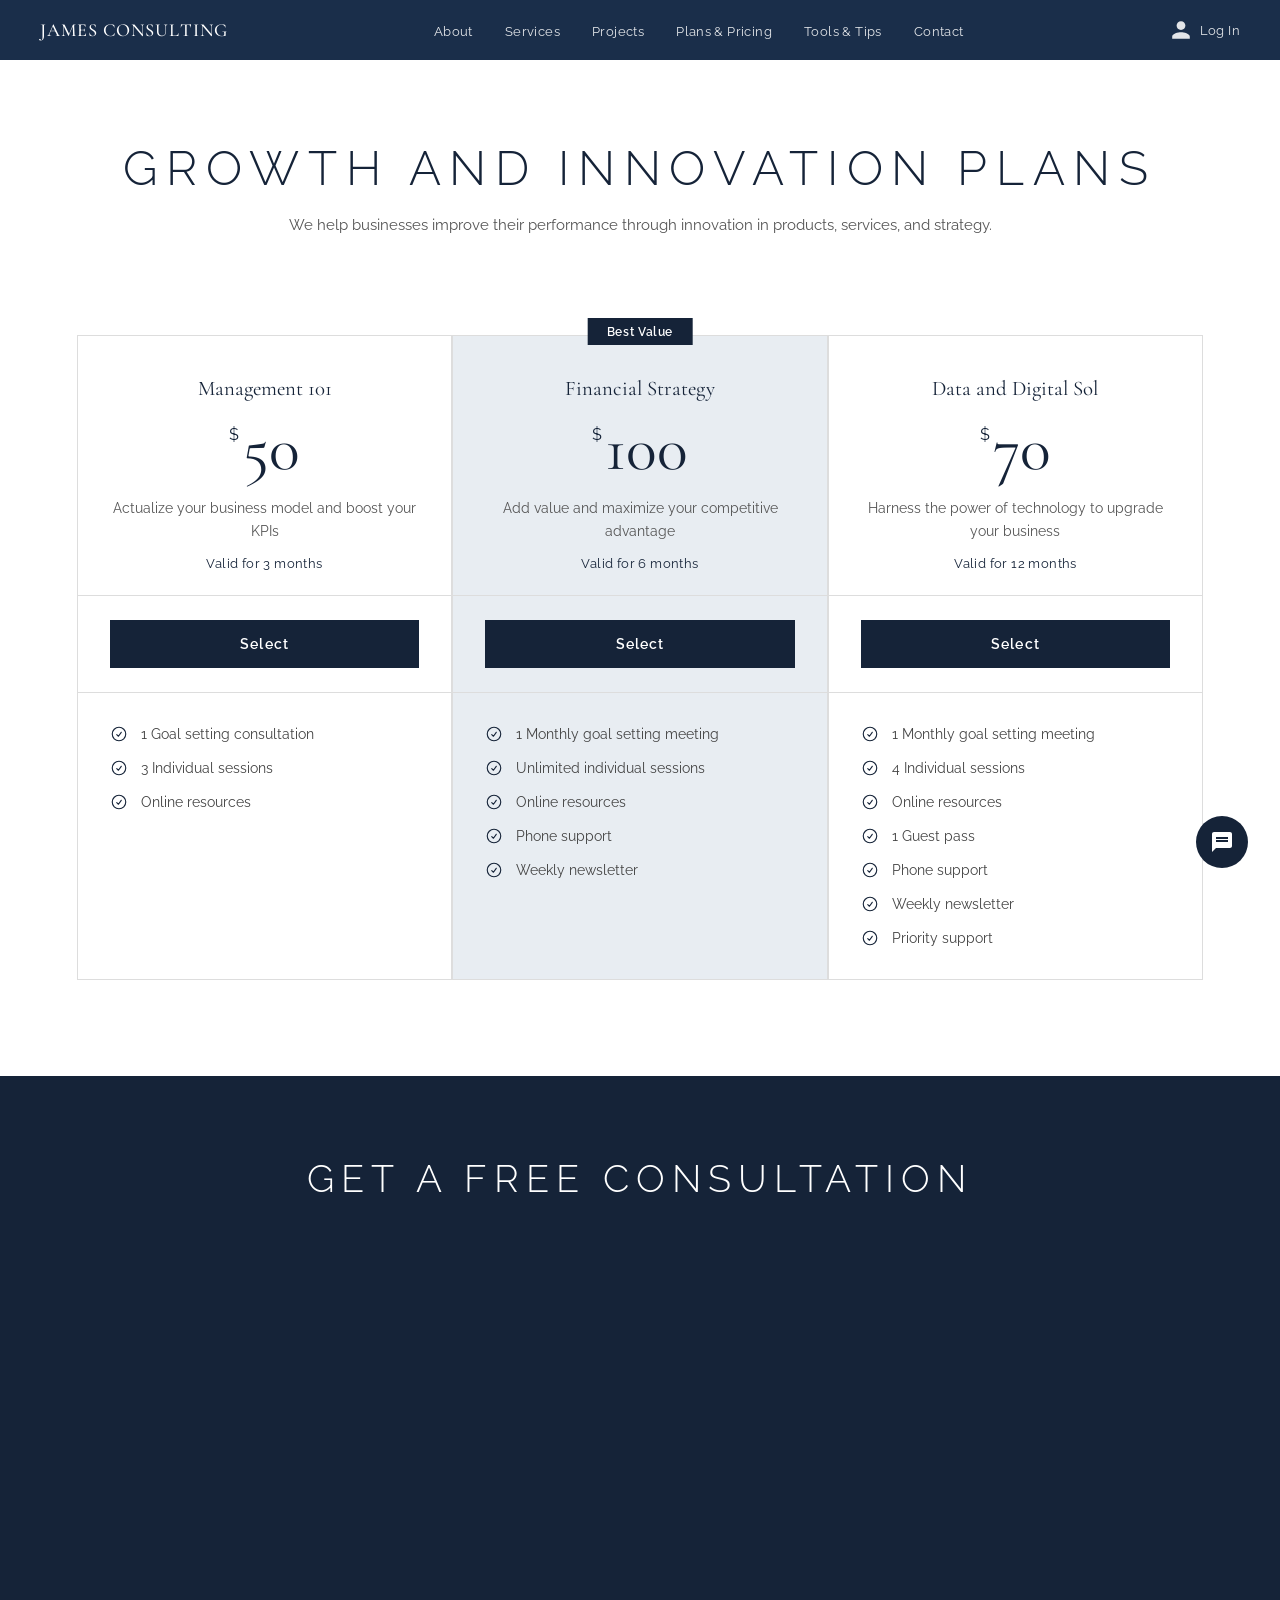
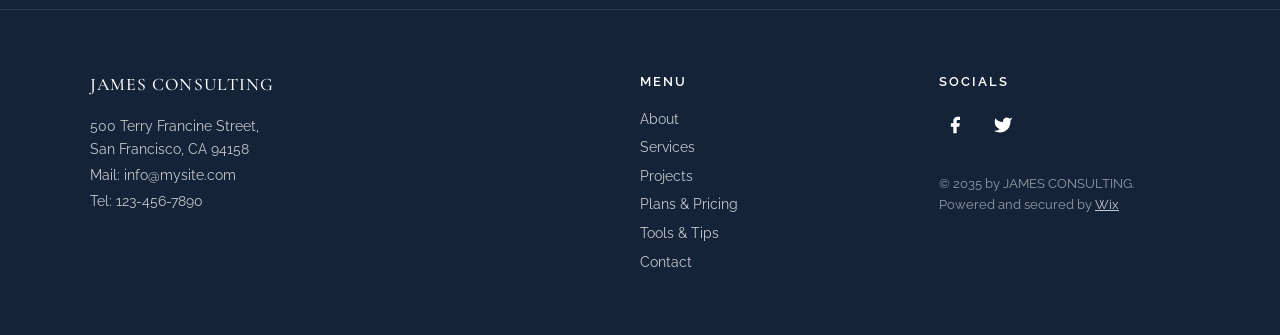
<file: pricing.html>
<!DOCTYPE html>
<html lang="en">

<head>
    <meta charset="UTF-8" />
    <meta name="viewport" content="width=device-width, initial-scale=1.0" />
    <title>Plans & Pricing - James Consulting</title>
    <link
        href="https://fonts.googleapis.com/css2?family=Cormorant+Garamond:wght@300;400;500&family=Raleway:wght@300;400;500;600&display=swap"
        rel="stylesheet" />
    <link rel="stylesheet" href="./style.css">
    <style>
        body {
            font-family: var(--sans);
            color: var(--text);
            overflow-x: hidden;
        }

        /* PAGE TITLE */
        .pricing-hero {
            padding: 5rem 5rem 3rem;
            text-align: center;
            background: var(--white);
        }

        .pricing-hero-title {
            font-family: var(--sans);
            font-size: 3rem;
            font-weight: 300;
            letter-spacing: 0.18em;
            text-transform: uppercase;
            color: var(--navy-dark);
            margin-bottom: 1rem;
        }

        .pricing-hero-sub {
            font-size: 0.95rem;
            color: #555;
            line-height: 1.8;
        }

        /* PRICING GRID */
        .pricing-section {
            padding: 3rem 6% 6rem;
            background: var(--white);
        }

        .pricing-grid {
            display: grid;
            grid-template-columns: repeat(3, 1fr);
            gap: 0;
            align-items: stretch;
        }

        .pricing-card {
            border: 1px solid #ddd;
            display: flex;
            flex-direction: column;
            position: relative;
            height: 100%;

        }

        .pricing-card.featured {
            background: #e8edf2;
        }

        .best-value-badge {
            position: absolute;
            top: -18px;
            left: 50%;
            transform: translateX(-50%);
            background: var(--navy-dark);
            color: var(--white);
            font-size: 0.78rem;
            font-weight: 600;
            letter-spacing: 0.05em;
            padding: 0.35rem 1.2rem;
        }

        .pricing-top {
            padding: 2.5rem 2rem 1.5rem;
            text-align: center;
            border-bottom: 1px solid #ddd;
        }

        .plan-name {
            font-family: var(--serif);
            font-size: 1.3rem;
            font-weight: 400;
            color: var(--navy-dark);
            margin-bottom: 1rem;
        }

        .plan-price {
            display: flex;
            align-items: flex-start;
            justify-content: center;
            gap: 0.2rem;
            margin-bottom: 1rem;
        }

        .plan-currency {
            font-size: 1rem;
            font-weight: 400;
            color: var(--navy-dark);
            margin-top: 0.5rem;
        }

        .plan-amount {
            font-family: var(--serif);
            font-size: 4rem;
            font-weight: 400;
            color: var(--navy-dark);
            line-height: 1;
        }

        .plan-desc {
            font-size: 0.85rem;
            color: #555;
            line-height: 1.7;
            margin-bottom: 0.8rem;
        }

        .plan-validity {
            font-size: 0.82rem;
            color: var(--navy-dark);
            letter-spacing: 0.03em;
        }

        .pricing-btn-wrap {
            padding: 1.5rem 2rem;
            border-bottom: 1px solid #ddd;
        }

        .plan-select-btn {
            display: block;
            width: 100%;
            background: var(--navy-dark);
            color: var(--white);
            font-family: var(--sans);
            font-size: 0.88rem;
            font-weight: 600;
            letter-spacing: 0.08em;
            text-align: center;
            padding: 1rem;
            border: none;
            cursor: pointer;
            text-decoration: none;
        }



        /* FEATURES */
        .pricing-features {
            padding: 2rem;
            display: flex;
            flex-direction: column;
            gap: 1rem;
        }

        .pricing-feature-item {
            display: flex;
            align-items: center;
            gap: 0.8rem;
            font-size: 0.88rem;
            color: #444;
        }

        .pricing-feature-item svg {
            width: 18px;
            height: 18px;
            flex-shrink: 0;
            stroke: var(--navy-dark);
            fill: none;
        }
    </style>
</head>

<body>

    <!-- NAV -->
    <!-- <nav>
        <a href="./index.html" class="nav-james">JAMES CONSULTING</a>
        <ul class="nav-links">
            <li><a href="./index.html#about-us">About</a></li>
            <li><a href="./index.html#our-services">Services</a></li>
            <li><a href="./project.html">Projects</a></li>
            <li><a href="./pricing.html">Plans &amp; Pricing</a></li>
            <li><a href="./tools.html">Tools &amp; Tips</a></li>
            <li><a href="./index.html#contact">Contact</a></li>
        </ul>
        <a class="nav-login" href="#">
            <svg viewBox="0 0 24 24" xmlns="http://www.w3.org/2000/svg">
                <path
                    d="M12 12c2.7 0 4.8-2.1 4.8-4.8S14.7 2.4 12 2.4 7.2 4.5 7.2 7.2 9.3 12 12 12zm0 2.4c-3.2 0-9.6 1.6-9.6 4.8v2.4h19.2v-2.4c0-3.2-6.4-4.8-9.6-4.8z" />
            </svg>
            Log In
        </a>
    </nav> -->

          <div id="nav-placeholder"></div>


    <!-- PAGE TITLE -->
    <div class="pricing-hero">
        <h1 class="pricing-hero-title">Growth and Innovation Plans</h1>
        <p class="pricing-hero-sub">We help businesses improve their performance through innovation in products,
            services, and strategy.</p>
    </div>

    <!-- PRICING CARDS -->
    <section class="pricing-section">
        <div class="pricing-grid">

            <!-- Plan 1 -->
            <div class="pricing-card">
                <div class="pricing-top">
                    <h3 class="plan-name">Management 101</h3>
                    <div class="plan-price">
                        <span class="plan-currency">$</span>
                        <span class="plan-amount">50</span>
                    </div>
                    <p class="plan-desc">Actualize your business model and boost your KPIs</p>
                    <p class="plan-validity">Valid for 3 months</p>
                </div>
                <div class="pricing-btn-wrap">
                    <a href="#" class="plan-select-btn">Select</a>
                </div>
                <div class="pricing-features">
                    <div class="pricing-feature-item">
                        <svg viewBox="0 0 24 24" stroke-width="1.5">
                            <path stroke-linecap="round" stroke-linejoin="round"
                                d="M9 12.75L11.25 15 15 9.75M21 12a9 9 0 11-18 0 9 9 0 0118 0z" />
                        </svg>
                        1 Goal setting consultation
                    </div>
                    <div class="pricing-feature-item">
                        <svg viewBox="0 0 24 24" stroke-width="1.5">
                            <path stroke-linecap="round" stroke-linejoin="round"
                                d="M9 12.75L11.25 15 15 9.75M21 12a9 9 0 11-18 0 9 9 0 0118 0z" />
                        </svg>
                        3 Individual sessions
                    </div>
                    <div class="pricing-feature-item">
                        <svg viewBox="0 0 24 24" stroke-width="1.5">
                            <path stroke-linecap="round" stroke-linejoin="round"
                                d="M9 12.75L11.25 15 15 9.75M21 12a9 9 0 11-18 0 9 9 0 0118 0z" />
                        </svg>
                        Online resources
                    </div>
                </div>
            </div>

            <!-- Plan 2 — Featured -->
            <div class="pricing-card featured">
                <span class="best-value-badge">Best Value</span>
                <div class="pricing-top">
                    <h3 class="plan-name">Financial Strategy</h3>
                    <div class="plan-price">
                        <span class="plan-currency">$</span>
                        <span class="plan-amount">100</span>
                    </div>
                    <p class="plan-desc">Add value and maximize your competitive advantage</p>
                    <p class="plan-validity">Valid for 6 months</p>
                </div>
                <div class="pricing-btn-wrap">
                    <a href="#" class="plan-select-btn">Select</a>
                </div>
                <div class="pricing-features">
                    <div class="pricing-feature-item">
                        <svg viewBox="0 0 24 24" stroke-width="1.5">
                            <path stroke-linecap="round" stroke-linejoin="round"
                                d="M9 12.75L11.25 15 15 9.75M21 12a9 9 0 11-18 0 9 9 0 0118 0z" />
                        </svg>
                        1 Monthly goal setting meeting
                    </div>
                    <div class="pricing-feature-item">
                        <svg viewBox="0 0 24 24" stroke-width="1.5">
                            <path stroke-linecap="round" stroke-linejoin="round"
                                d="M9 12.75L11.25 15 15 9.75M21 12a9 9 0 11-18 0 9 9 0 0118 0z" />
                        </svg>
                        Unlimited individual sessions
                    </div>
                    <div class="pricing-feature-item">
                        <svg viewBox="0 0 24 24" stroke-width="1.5">
                            <path stroke-linecap="round" stroke-linejoin="round"
                                d="M9 12.75L11.25 15 15 9.75M21 12a9 9 0 11-18 0 9 9 0 0118 0z" />
                        </svg>
                        Online resources
                    </div>
                    <div class="pricing-feature-item">
                        <svg viewBox="0 0 24 24" stroke-width="1.5">
                            <path stroke-linecap="round" stroke-linejoin="round"
                                d="M9 12.75L11.25 15 15 9.75M21 12a9 9 0 11-18 0 9 9 0 0118 0z" />
                        </svg>
                        Phone support
                    </div>
                    <div class="pricing-feature-item">
                        <svg viewBox="0 0 24 24" stroke-width="1.5">
                            <path stroke-linecap="round" stroke-linejoin="round"
                                d="M9 12.75L11.25 15 15 9.75M21 12a9 9 0 11-18 0 9 9 0 0118 0z" />
                        </svg>
                        Weekly newsletter
                    </div>
                </div>
            </div>

            <!-- Plan 3 -->
            <div class="pricing-card">
                <div class="pricing-top">
                    <h3 class="plan-name">Data and Digital Sol</h3>
                    <div class="plan-price">
                        <span class="plan-currency">$</span>
                        <span class="plan-amount">70</span>
                    </div>
                    <p class="plan-desc">Harness the power of technology to upgrade your business</p>
                    <p class="plan-validity">Valid for 12 months</p>
                </div>
                <div class="pricing-btn-wrap">
                    <a href="#" class="plan-select-btn">Select</a>
                </div>
                <div class="pricing-features">
                    <div class="pricing-feature-item">
                        <svg viewBox="0 0 24 24" stroke-width="1.5">
                            <path stroke-linecap="round" stroke-linejoin="round"
                                d="M9 12.75L11.25 15 15 9.75M21 12a9 9 0 11-18 0 9 9 0 0118 0z" />
                        </svg>
                        1 Monthly goal setting meeting
                    </div>
                    <div class="pricing-feature-item">
                        <svg viewBox="0 0 24 24" stroke-width="1.5">
                            <path stroke-linecap="round" stroke-linejoin="round"
                                d="M9 12.75L11.25 15 15 9.75M21 12a9 9 0 11-18 0 9 9 0 0118 0z" />
                        </svg>
                        4 Individual sessions
                    </div>
                    <div class="pricing-feature-item">
                        <svg viewBox="0 0 24 24" stroke-width="1.5">
                            <path stroke-linecap="round" stroke-linejoin="round"
                                d="M9 12.75L11.25 15 15 9.75M21 12a9 9 0 11-18 0 9 9 0 0118 0z" />
                        </svg>
                        Online resources
                    </div>
                    <div class="pricing-feature-item">
                        <svg viewBox="0 0 24 24" stroke-width="1.5">
                            <path stroke-linecap="round" stroke-linejoin="round"
                                d="M9 12.75L11.25 15 15 9.75M21 12a9 9 0 11-18 0 9 9 0 0118 0z" />
                        </svg>
                        1 Guest pass
                    </div>
                    <div class="pricing-feature-item">
                        <svg viewBox="0 0 24 24" stroke-width="1.5">
                            <path stroke-linecap="round" stroke-linejoin="round"
                                d="M9 12.75L11.25 15 15 9.75M21 12a9 9 0 11-18 0 9 9 0 0118 0z" />
                        </svg>
                        Phone support
                    </div>
                    <div class="pricing-feature-item">
                        <svg viewBox="0 0 24 24" stroke-width="1.5">
                            <path stroke-linecap="round" stroke-linejoin="round"
                                d="M9 12.75L11.25 15 15 9.75M21 12a9 9 0 11-18 0 9 9 0 0118 0z" />
                        </svg>
                        Weekly newsletter
                    </div>
                    <div class="pricing-feature-item">
                        <svg viewBox="0 0 24 24" stroke-width="1.5">
                            <path stroke-linecap="round" stroke-linejoin="round"
                                d="M9 12.75L11.25 15 15 9.75M21 12a9 9 0 11-18 0 9 9 0 0118 0z" />
                        </svg>
                        Priority support
                    </div>
                </div>
            </div>

        </div>
    </section>

    <!-- GET A FREE CONSULTATION -->

    <!-- <section class="consultation-section" id="contact">
        <h2 class="consultation-title">GET A FREE CONSULTATION</h2>
        <div class="consultation-map">
            <iframe
                src="https://www.google.com/maps/embed?pb=!1m18!1m12!1m3!1d3153.0!2d-122.4194!3d37.7749!2m3!1f0!2f0!3f0!3m2!1i1024!2i768!4f13.1!3m3!1m2!1s0x0%3A0x0!2sJames+Consulting!5e0!3m2!1sen!2sus!4v1"
                width="100%" height="100%" style="border:0;" allowfullscreen="" loading="lazy"
                referrerpolicy="no-referrer-when-downgrade">
            </iframe>
        </div>
    </section> -->

            <div id="consultation-placeholder"></div>


    <!-- FOOTER -->
    <!-- <footer class="site-footer" id="footer">
        <div class="footer-inner">

            <div class="footer-col footer-brand">
                <h3 class="footer-logo">JAMES CONSULTING</h3>
                <p class="footer-info">500 Terry Francine Street,<br>San Francisco, CA 94158</p>
                <p class="footer-info">Mail: info@mysite.com</p>
                <p class="footer-info">Tel: 123-456-7890</p>
            </div>

            <div class="footer-col footer-menu">
                <h4 class="footer-col-title">MENU</h4>
                <ul class="footer-links">
                    <li><a href="#about">About</a></li>
                    <li><a href="#services">Services</a></li>
                    <li><a href="#projects">Projects</a></li>
                    <li><a href="#pricing">Plans &amp; Pricing</a></li>
                    <li><a href="#tools">Tools &amp; Tips</a></li>
                    <li><a href="#contact">Contact</a></li>
                </ul>
            </div>

            <div class="footer-col footer-socials">
                <h4 class="footer-col-title">SOCIALS</h4>
                <div class="footer-social-icons">
                    <a href="#" class="social-icon">
                        <svg viewBox="0 0 24 24" fill="white" xmlns="http://www.w3.org/2000/svg">
                            <path d="M18 2h-3a5 5 0 00-5 5v3H7v4h3v8h4v-8h3l1-4h-4V7a1 1 0 011-1h3z" />
                        </svg>
                    </a>
                    <a href="#" class="social-icon">
                        <svg viewBox="0 0 24 24" fill="white" xmlns="http://www.w3.org/2000/svg">
                            <path
                                d="M23 3a10.9 10.9 0 01-3.14 1.53 4.48 4.48 0 00-7.86 3v1A10.66 10.66 0 013 4s-4 9 5 13a11.64 11.64 0 01-7 2c9 5 20 0 20-11.5a4.5 4.5 0 00-.08-.83A7.72 7.72 0 0023 3z" />
                        </svg>
                    </a>
                </div>
                <p class="footer-copy">© 2035 by JAMES CONSULTING.<br>Powered and secured by <a href="#"
                        class="footer-wix">Wix</a></p>
            </div>

        </div>
    </footer> -->

            <div id="footer-placeholder"></div>


    <!-- CHAT BUTTON -->
    <!-- <div class="chat-btn">
        <svg viewBox="0 0 24 24" xmlns="http://www.w3.org/2000/svg">
            <path
                d="M20 2H4c-1.1 0-2 .9-2 2v18l4-4h14c1.1 0 2-.9 2-2V4c0-1.1-.9-2-2-2zm-2 10H6v-2h12v2zm0-3H6V7h12v2z" />
        </svg>
    </div> -->
            <div id="chat-placeholder"></div>


    <script src="./components.js"></script>

    <script src="./script.js"></script>
</body>

</html>
</file>
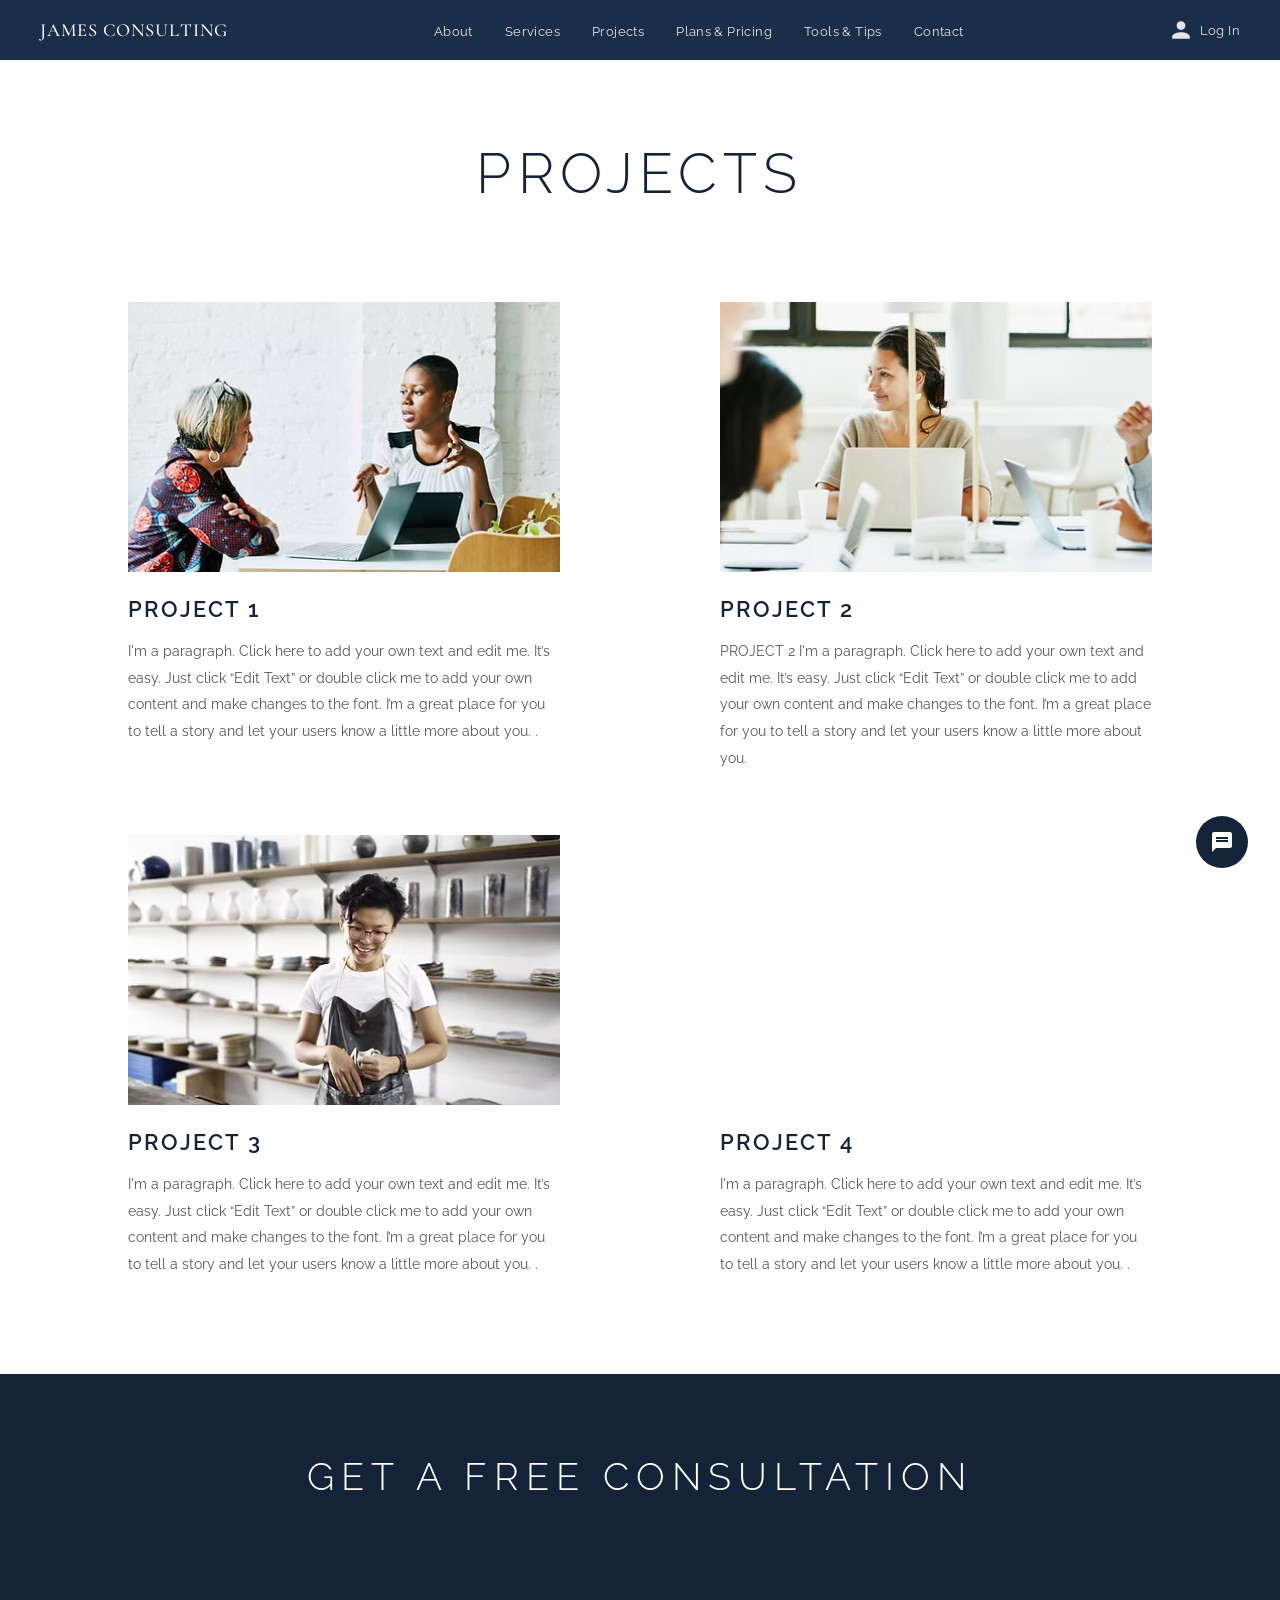
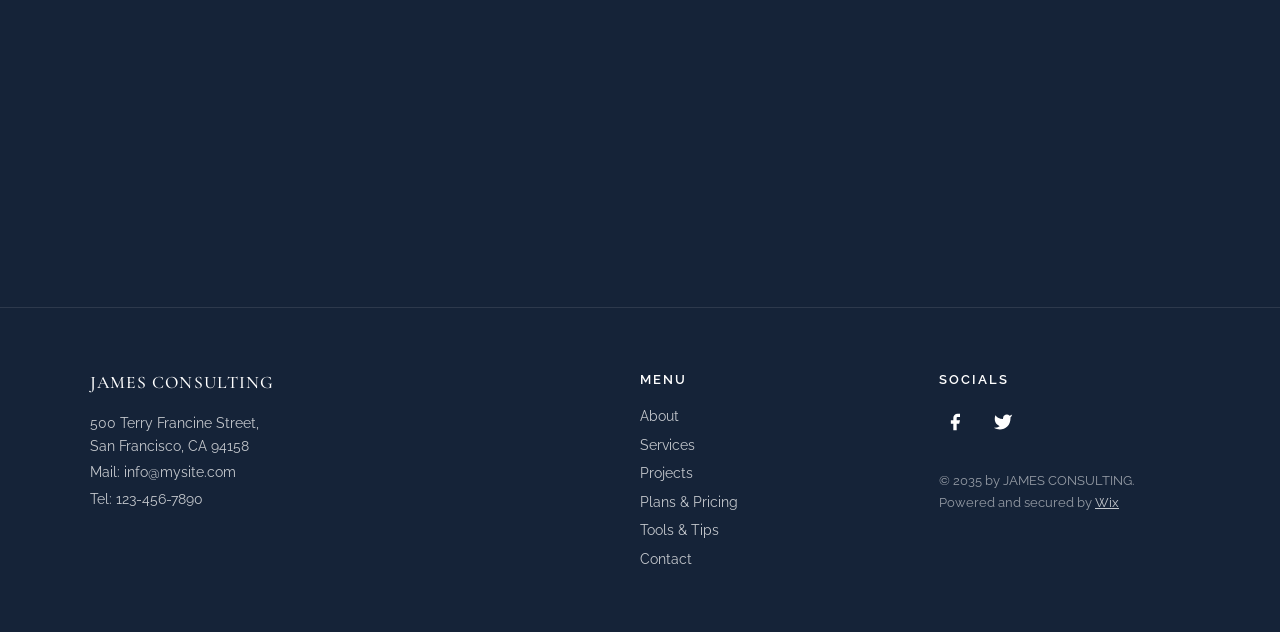
<file: project.html>
<!DOCTYPE html>
<html lang="en">

<head>
    <meta charset="UTF-8" />
    <meta name="viewport" content="width=device-width, initial-scale=1.0" />
    <title>Projects - James Consulting</title>
    <link
        href="https://fonts.googleapis.com/css2?family=Cormorant+Garamond:wght@300;400;500&family=Raleway:wght@300;400;500;600&display=swap"
        rel="stylesheet" />
    <link rel="stylesheet" href="./style.css">
    <style>
        *,
        *::before,
        *::after {
            box-sizing: border-box;
            margin: 0;
            padding: 0;
        }

        :root {
            --navy: #1a2e4a;
            --navy-dark: #152338;
            --white: #ffffff;
            --text: #333;
            --gray: #555;
            --serif: 'Cormorant Garamond', Georgia, serif;
            --sans: 'Raleway', sans-serif;
        }

        body {
            font-family: var(--sans);
            color: var(--text);
            overflow-x: hidden;
        }


        .page-title-section {
            padding: 5rem 5rem 3rem;
            text-align: center;
            background: var(--white);
        }

        .page-title {
            font-family: var(--sans);
            font-size: 3.5rem;
            font-weight: 300;
            letter-spacing: 0.11em;
            text-transform: uppercase;
            color: var(--navy-dark);
        }

        /* PROJECTS GRID */
        .projects-section {
            padding: 3rem 8rem 6rem;
            background: var(--white);
        }

        .projects-grid {
            display: grid;
            grid-template-columns: repeat(2, 1fr);
            gap: 4rem 10rem;
        }

        .project-card {
            display: flex;
            flex-direction: column;
        }

        .project-img {
            width: 100%;
            aspect-ratio: 16/10;
            object-fit: cover;
            background-size: cover;
            background-position: center;
            margin-bottom: 1.5rem;
        }

        .project-title {
            font-family: var(--sans);
            font-size: 1.4rem;
            font-weight: 600;
            letter-spacing: 0.1em;
            text-transform: uppercase;
            color: var(--navy-dark);
            margin-bottom: 1rem;
        }

        .project-body {
            font-size: 0.9rem;
            line-height: 1.85;
            color: var(--gray);
        }
    </style>
</head>

<body>

    <!-- NAV -->
    <!-- <nav>
        <a href="#" class="nav-james">JAMES CONSULTING</a>
        <ul class="nav-links">
            <li><a href="./index.html#about-us">About</a></li>
            <li><a href="./index.html#our-services">Services</a></li>
            <li><a href="./projects.html">Projects</a></li>
            <li><a href="./pricing.html">Plans &amp; Pricing</a></li>
            <li><a href="./tools.html">Tools &amp; Tips</a></li>
            <li><a href="./index.html#contact">Contact</a></li>

        </ul>
        <a class="nav-login" href="#">
            <svg viewBox="0 0 24 24" xmlns="http://www.w3.org/2000/svg">
                <path
                    d="M12 12c2.7 0 4.8-2.1 4.8-4.8S14.7 2.4 12 2.4 7.2 4.5 7.2 7.2 9.3 12 12 12zm0 2.4c-3.2 0-9.6 1.6-9.6 4.8v2.4h19.2v-2.4c0-3.2-6.4-4.8-9.6-4.8z" />
            </svg>
            Log In
        </a>

    </nav> -->

          <div id="nav-placeholder"></div>

          
    <!-- PAGE TITLE -->
    <div class="page-title-section">
        <h1 class="page-title">Projects</h1>
    </div>

    <!-- PROJECTS -->
    <section class="projects-section">
        <div class="projects-grid">

            <div class="project-card">
                <div class="project-img" style="background-image:url('./project1.avif')">
                </div>
                <h3 class="project-title">Project 1</h3>
                <p class="project-body">I'm a paragraph. Click here to add your own text and edit me. It’s easy. Just
                    click “Edit Text” or double click me to add your own content and make changes to the font. I’m a
                    great place for you to tell a story and let your users know a little more about you.

                    .</p>
            </div>

            <div class="project-card">
                <div class="project-img" style="background-image:url('./project3.avif')">
                </div>
                <h3 class="project-title">Project 2</h3>
                <p class="project-body">

                    PROJECT 2
                    I'm a paragraph. Click here to add your own text and edit me. It’s easy. Just click “Edit Text” or
                    double click me to add your own content and make changes to the font. I’m a great place for you to
                    tell a story and let your users know a little more about you.

                </p>
            </div>

            <div class="project-card">
                <div class="project-img" style="background-image:url('./project2.avif')">
                </div>
                <h3 class="project-title">Project 3</h3>
                <p class="project-body">I'm a paragraph. Click here to add your own text and edit me. It’s easy. Just
                    click “Edit Text” or double click me to add your own content and make changes to the font. I’m a
                    great place for you to tell a story and let your users know a little more about you.

                    .</p>
            </div>

            <div class="project-card">
                <div class="project-img" satyle="background-image:url('./project4.avif')">
                </div>
                <h3 class="project-title">Project 4</h3>
                <p class="project-body">I'm a paragraph. Click here to add your own text and edit me. It’s easy. Just
                    click “Edit Text” or double click me to add your own content and make changes to the font. I’m a
                    great place for you to tell a story and let your users know a little more about you.

                    .</p>
            </div>

        </div>
    </section>


    <!-- GET A FREE CONSULTATION -->

    <!-- <section class="consultation-section" id="contact">
        <h2 class="consultation-title">GET A FREE CONSULTATION</h2>
        <div class="consultation-map">
            <iframe
                src="https://www.google.com/maps/embed?pb=!1m18!1m12!1m3!1d3153.0!2d-122.4194!3d37.7749!2m3!1f0!2f0!3f0!3m2!1i1024!2i768!4f13.1!3m3!1m2!1s0x0%3A0x0!2sJames+Consulting!5e0!3m2!1sen!2sus!4v1"
                width="100%" height="100%" style="border:0;" allowfullscreen="" loading="lazy"
                referrerpolicy="no-referrer-when-downgrade">
            </iframe>
        </div>
    </section> -->
        <div id="consultation-placeholder"></div>



    <!-- FOOTER -->
    <!-- <footer class="site-footer" id="footer">
        <div class="footer-inner">

            <div class="footer-col footer-brand">
                <h3 class="footer-logo">JAMES CONSULTING</h3>
                <p class="footer-info">500 Terry Francine Street,<br>San Francisco, CA 94158</p>
                <p class="footer-info">Mail: info@mysite.com</p>
                <p class="footer-info">Tel: 123-456-7890</p>
            </div>

            <div class="footer-col footer-menu">
                <h4 class="footer-col-title">MENU</h4>
                <ul class="footer-links">
                    <li><a href="#about">About</a></li>
                    <li><a href="#services">Services</a></li>
                    <li><a href="#projects">Projects</a></li>
                    <li><a href="#pricing">Plans &amp; Pricing</a></li>
                    <li><a href="#tools">Tools &amp; Tips</a></li>
                    <li><a href="#contact">Contact</a></li>
                </ul>
            </div>

            <div class="footer-col footer-socials">
                <h4 class="footer-col-title">SOCIALS</h4>
                <div class="footer-social-icons">
                    <a href="#" class="social-icon">
                        <svg viewBox="0 0 24 24" fill="white" xmlns="http://www.w3.org/2000/svg">
                            <path d="M18 2h-3a5 5 0 00-5 5v3H7v4h3v8h4v-8h3l1-4h-4V7a1 1 0 011-1h3z" />
                        </svg>
                    </a>
                    <a href="#" class="social-icon">
                        <svg viewBox="0 0 24 24" fill="white" xmlns="http://www.w3.org/2000/svg">
                            <path
                                d="M23 3a10.9 10.9 0 01-3.14 1.53 4.48 4.48 0 00-7.86 3v1A10.66 10.66 0 013 4s-4 9 5 13a11.64 11.64 0 01-7 2c9 5 20 0 20-11.5a4.5 4.5 0 00-.08-.83A7.72 7.72 0 0023 3z" />
                        </svg>
                    </a>
                </div>
                <p class="footer-copy">© 2035 by JAMES CONSULTING.<br>Powered and secured by <a href="#"
                        class="footer-wix">Wix</a></p>
            </div>

        </div>
    </footer> -->
        <div id="footer-placeholder"></div>


    <!-- CHAT BUTTON -->
    <!-- <div class="chat-btn">
        <svg viewBox="0 0 24 24" xmlns="http://www.w3.org/2000/svg">
            <path
                d="M20 2H4c-1.1 0-2 .9-2 2v18l4-4h14c1.1 0 2-.9 2-2V4c0-1.1-.9-2-2-2zm-2 10H6v-2h12v2zm0-3H6V7h12v2z" />
        </svg>
    </div> -->

        <div id="chat-placeholder"></div>




<script src="./components.js"></script>

    <script src="./script.js"></script>

    <!-- <script>
  const nav = document.getElementById('navbar');
  window.addEventListener('scroll', () => {
    const scrollPercent = (window.scrollY / (document.documentElement.scrollHeight - window.innerHeight)) * 100;
    if (scrollPercent >= 80) {
      nav.classList.add('hidden');
    } else {
      nav.classList.remove('hidden');
    }
  });
</script> -->

</body>

</html>
</file>
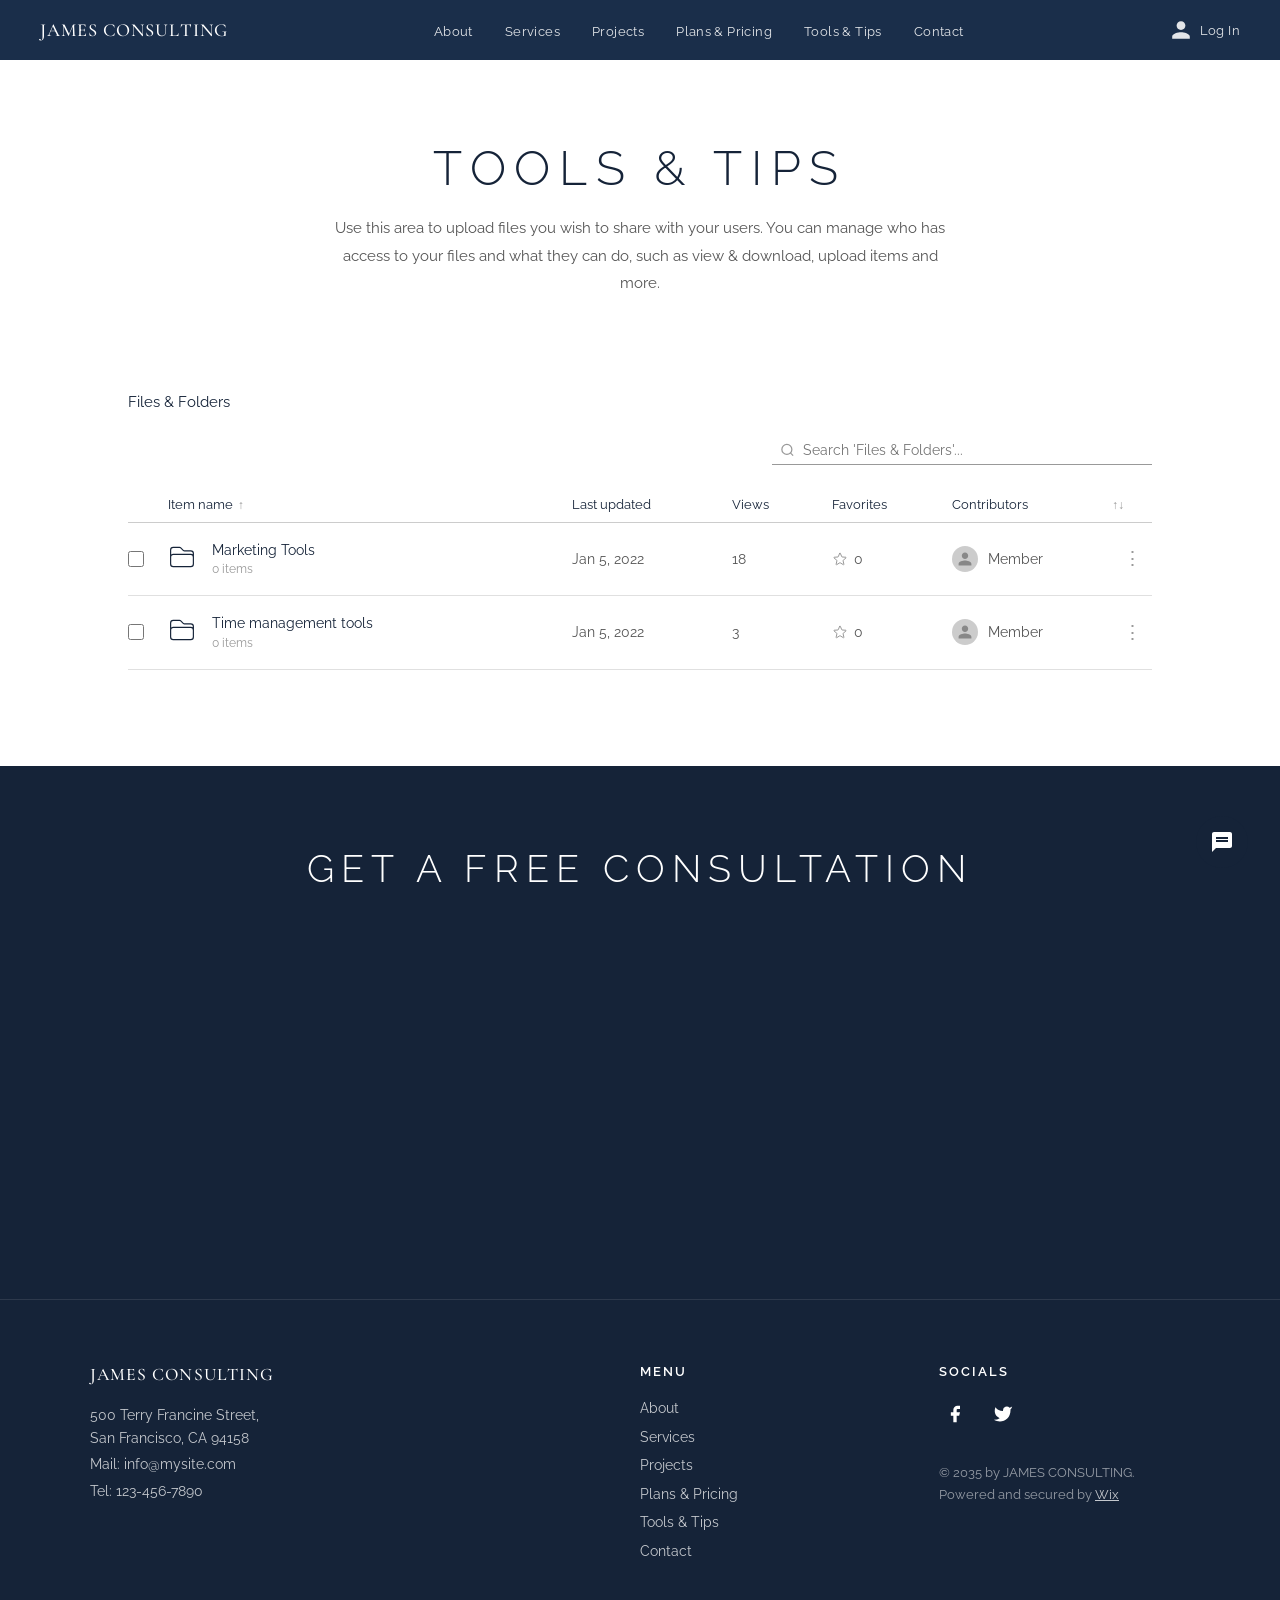
<file: tools.html>
<!DOCTYPE html>
<html lang="en">

<head>
    <meta charset="UTF-8" />
    <meta name="viewport" content="width=device-width, initial-scale=1.0" />
    <title>Tools & Tips - James Consulting</title>
    <link
        href="https://fonts.googleapis.com/css2?family=Cormorant+Garamond:wght@300;400;500&family=Raleway:wght@300;400;500;600&display=swap"
        rel="stylesheet" />
    <link rel="stylesheet" href="./style.css">
    <style>
        body {
            font-family: var(--sans);
            color: var(--text);
            overflow-x: hidden;
        }

        /* PAGE TITLE */
        .tools-hero {
            padding: 5rem 5rem 3rem;
            text-align: center;
            background: var(--white);
        }

        .tools-hero-title {
            font-family: var(--sans);
            font-size: 3rem;
            font-weight: 300;
            letter-spacing: 0.18em;
            text-transform: uppercase;
            color: var(--navy-dark);
            margin-bottom: 1.2rem;
        }

        .tools-hero-sub {
            font-size: 0.95rem;
            color: #555;
            line-height: 1.8;
            max-width: 620px;
            margin: 0 auto;
        }

        .tools-section {
            padding: 3rem 8rem 6rem;
            background: var(--white);
        }

        .files-label {
            font-size: 0.95rem;
            font-weight: 400;
            color: var(--navy-dark);
            margin-bottom: 1.5rem;
        }

        .search-wrap {
            display: flex;
            justify-content: flex-end;
            margin-bottom: 0;
        }

        .search-box {
            display: flex;
            align-items: center;
            gap: 0.5rem;
            border-bottom: 1px solid #999;
            padding: 0.4rem 0.5rem;
            width: 380px;
        }

        .search-box svg {
            width: 16px;
            height: 16px;
            stroke: #999;
            fill: none;
        }

        .search-box input {
            border: none;
            font-family: var(--sans);
            font-size: 0.85rem;
            color: #555;
            width: 100%;
            background: transparent;
        }

        
        /* TABLE HEADER */
        .table-header {
            display: grid;
            grid-template-columns: 40px 1fr 160px 100px 120px 160px 40px;
            align-items: center;
            padding: 1rem 0 0.6rem;
            border-bottom: 1.5px solid #ccc;
            margin-top: 1rem;
        }

        .table-header-cell {
            font-size: 0.82rem;
            font-weight: 400;
            color: var(--navy-dark);
            display: flex;
            align-items: center;
            gap: 0.3rem;
        }

        .sort-icon {
            font-size: 0.75rem;
            color: #999;
        }

        /* TABLE ROW */
        .table-row {
            display: grid;
            grid-template-columns: 40px 1fr 160px 100px 120px 160px 40px;
            align-items: center;
            padding: 1.2rem 0;
            border-bottom: 1px solid #e0e0e0;
        }

        .table-row:hover {
            background: #f9f9f9;
        }

        /* Checkbox */
        .row-checkbox {
            width: 16px;
            height: 16px;
            border: 1.5px solid #aaa;
            cursor: pointer;
            accent-color: var(--navy-dark);
        }

        /* Folder Icon + Name */
        .item-name-wrap {
            display: flex;
            align-items: center;
            gap: 1rem;
        }

        .folder-icon svg {
            width: 28px;
            height: 28px;
            stroke: var(--navy-dark);
            fill: none;
        }

        .item-name {
            font-size: 0.88rem;
            color: var(--navy-dark);
            font-weight: 400;
            margin-bottom: 0.2rem;
        }

        .item-count {
            font-size: 0.78rem;
            color: #999;
        }

        /* Date, Views */
        .row-cell {
            font-size: 0.85rem;
            color: #555;
        }

        /* Favorites */
        .fav-cell {
            display: flex;
            align-items: center;
            gap: 0.4rem;
            font-size: 0.85rem;
            color: #555;
        }

        .fav-cell svg {
            width: 16px;
            height: 16px;
            stroke: #999;
            fill: none;
        }

        /* Contributors */
        .contrib-cell {
            display: flex;
            align-items: center;
            gap: 0.6rem;
            font-size: 0.85rem;
            color: #555;
        }

        .contrib-avatar {
            width: 26px;
            height: 26px;
            border-radius: 50%;
            background: #ccc;
            display: flex;
            align-items: center;
            justify-content: center;
        }

        .contrib-avatar svg {
            width: 16px;
            height: 16px;
            fill: #888;
        }

        /* More icon */
        .more-icon {
            font-size: 1.2rem;
            color: #999;
            cursor: pointer;
            text-align: center;
        }
    </style>
</head>

<body>

    <!-- NAV -->
    <!-- <nav>
        <a href="./index.html" class="nav-james">JAMES CONSULTING</a>
        <ul class="nav-links">
            <li><a href="./index.html#about-us">About</a></li>
            <li><a href="./index.html#our-services">Services</a></li>
            <li><a href="./projects.html">Projects</a></li>
            <li><a href="./pricing.html">Plans &amp; Pricing</a></li>
            <li><a href="./tools.html">Tools &amp; Tips</a></li>
            <li><a href="./index.html#contact">Contact</a></li>
        </ul>
        <a class="nav-login" href="#">
            <svg viewBox="0 0 24 24" xmlns="http://www.w3.org/2000/svg">
                <path
                    d="M12 12c2.7 0 4.8-2.1 4.8-4.8S14.7 2.4 12 2.4 7.2 4.5 7.2 7.2 9.3 12 12 12zm0 2.4c-3.2 0-9.6 1.6-9.6 4.8v2.4h19.2v-2.4c0-3.2-6.4-4.8-9.6-4.8z" />
            </svg>
            Log In
        </a>
    </nav> -->

          <div id="nav-placeholder"></div>


    <!-- PAGE TITLE -->
    <div class="tools-hero">
        <h1 class="tools-hero-title">Tools &amp; Tips</h1>
        <p class="tools-hero-sub">Use this area to upload files you wish to share with your users. You can manage who
            has access to your files and what they can do, such as view &amp; download, upload items and more.</p>
    </div>

    <!-- FILES & FOLDERS -->
    <section class="tools-section">

        <p class="files-label">Files &amp; Folders</p>

        <!-- Search -->
        <div class="search-wrap">
            <div class="search-box">
                <svg viewBox="0 0 24 24" stroke-width="2">
                    <circle cx="11" cy="11" r="8" />
                    <path d="m21 21-4.35-4.35" />
                </svg>
                <input type="text" placeholder="Search 'Files & Folders'..." />
            </div>
        </div>

        <!-- Table Header -->
        <div class="table-header">
            <div></div>
            <div class="table-header-cell">
                Item name <span class="sort-icon">↑</span>
            </div>
            <div class="table-header-cell">Last updated</div>
            <div class="table-header-cell">Views</div>
            <div class="table-header-cell">Favorites</div>
            <div class="table-header-cell">Contributors</div>
            <div class="table-header-cell">
                <span class="sort-icon">↑↓</span>
            </div>
        </div>

        <!-- Row 1 -->
        <div class="table-row">
            <input type="checkbox" class="row-checkbox" />
            <div class="item-name-wrap">
                <div class="folder-icon">
                    <svg viewBox="0 0 24 24">
                        <path stroke-linecap="round" stroke-linejoin="round"
                            d="M2.25 12.75V12A2.25 2.25 0 014.5 9.75h15A2.25 2.25 0 0121.75 12v.75m-8.69-6.44l-2.12-2.12a1.5 1.5 0 00-1.061-.44H4.5A2.25 2.25 0 002.25 6v12a2.25 2.25 0 002.25 2.25h15A2.25 2.25 0 0021.75 18V9a2.25 2.25 0 00-2.25-2.25h-5.379a1.5 1.5 0 01-1.06-.44z" />
                    </svg>
                </div>
                <div>
                    <div class="item-name">Marketing Tools</div>
                    <div class="item-count">0 items</div>
                </div>
            </div>
            <div class="row-cell">Jan 5, 2022</div>
            <div class="row-cell">18</div>
            <div class="fav-cell">
                <svg viewBox="0 0 24 24" stroke-width="1.5">
                    <path stroke-linecap="round" stroke-linejoin="round"
                        d="M11.48 3.499a.562.562 0 011.04 0l2.125 5.111a.563.563 0 00.475.345l5.518.442c.499.04.701.663.321.988l-4.204 3.602a.563.563 0 00-.182.557l1.285 5.385a.562.562 0 01-.84.61l-4.725-2.885a.563.563 0 00-.586 0L6.982 20.54a.562.562 0 01-.84-.61l1.285-5.386a.562.562 0 00-.182-.557l-4.204-3.602a.563.563 0 01.321-.988l5.518-.442a.563.563 0 00.475-.345L11.48 3.5z" />
                </svg>
                0
            </div>
            <div class="contrib-cell">
                <div class="contrib-avatar">
                    <svg viewBox="0 0 24 24">
                        <path
                            d="M12 12c2.7 0 4.8-2.1 4.8-4.8S14.7 2.4 12 2.4 7.2 4.5 7.2 7.2 9.3 12 12 12zm0 2.4c-3.2 0-9.6 1.6-9.6 4.8v2.4h19.2v-2.4c0-3.2-6.4-4.8-9.6-4.8z" />
                    </svg>
                </div>
                Member
            </div>
            <div class="more-icon">⋮</div>
        </div>

        <!-- Row 2 -->
        <div class="table-row">
            <input type="checkbox" class="row-checkbox" />
            <div class="item-name-wrap">
                <div class="folder-icon">
                    <svg viewBox="0 0 24 24">
                        <path stroke-linecap="round" stroke-linejoin="round"
                            d="M2.25 12.75V12A2.25 2.25 0 014.5 9.75h15A2.25 2.25 0 0121.75 12v.75m-8.69-6.44l-2.12-2.12a1.5 1.5 0 00-1.061-.44H4.5A2.25 2.25 0 002.25 6v12a2.25 2.25 0 002.25 2.25h15A2.25 2.25 0 0021.75 18V9a2.25 2.25 0 00-2.25-2.25h-5.379a1.5 1.5 0 01-1.06-.44z" />
                    </svg>
                </div>
                <div>
                    <div class="item-name">Time management tools</div>
                    <div class="item-count">0 items</div>
                </div>
            </div>
            <div class="row-cell">Jan 5, 2022</div>
            <div class="row-cell">3</div>
            <div class="fav-cell">
                <svg viewBox="0 0 24 24" stroke-width="1.5">
                    <path stroke-linecap="round" stroke-linejoin="round"
                        d="M11.48 3.499a.562.562 0 011.04 0l2.125 5.111a.563.563 0 00.475.345l5.518.442c.499.04.701.663.321.988l-4.204 3.602a.563.563 0 00-.182.557l1.285 5.385a.562.562 0 01-.84.61l-4.725-2.885a.563.563 0 00-.586 0L6.982 20.54a.562.562 0 01-.84-.61l1.285-5.386a.562.562 0 00-.182-.557l-4.204-3.602a.563.563 0 01.321-.988l5.518-.442a.563.563 0 00.475-.345L11.48 3.5z" />
                </svg>
                0
            </div>
            <div class="contrib-cell">
                <div class="contrib-avatar">
                    <svg viewBox="0 0 24 24">
                        <path
                            d="M12 12c2.7 0 4.8-2.1 4.8-4.8S14.7 2.4 12 2.4 7.2 4.5 7.2 7.2 9.3 12 12 12zm0 2.4c-3.2 0-9.6 1.6-9.6 4.8v2.4h19.2v-2.4c0-3.2-6.4-4.8-9.6-4.8z" />
                    </svg>
                </div>
                Member
            </div>
            <div class="more-icon">⋮</div>
        </div>

    </section>

    <!-- GET A FREE CONSULTATION -->

    <!-- <section class="consultation-section" id="contact">
        <h2 class="consultation-title">GET A FREE CONSULTATION</h2>
        <div class="consultation-map">
            <iframe
                src="https://www.google.com/maps/embed?pb=!1m18!1m12!1m3!1d3153.0!2d-122.4194!3d37.7749!2m3!1f0!2f0!3f0!3m2!1i1024!2i768!4f13.1!3m3!1m2!1s0x0%3A0x0!2sJames+Consulting!5e0!3m2!1sen!2sus!4v1"
                width="100%" height="100%" style="border:0;" allowfullscreen="" loading="lazy"
                referrerpolicy="no-referrer-when-downgrade">
            </iframe>
        </div>
    </section> -->

            <div id="consultation-placeholder"></div>



    <!-- FOOTER -->
    <!-- <footer class="site-footer" id="footer">
        <div class="footer-inner">

            <div class="footer-col footer-brand">
                <h3 class="footer-logo">JAMES CONSULTING</h3>
                <p class="footer-info">500 Terry Francine Street,<br>San Francisco, CA 94158</p>
                <p class="footer-info">Mail: info@mysite.com</p>
                <p class="footer-info">Tel: 123-456-7890</p>
            </div>

            <div class="footer-col footer-menu">
                <h4 class="footer-col-title">MENU</h4>
                <ul class="footer-links">
                    <li><a href="#about">About</a></li>
                    <li><a href="#services">Services</a></li>
                    <li><a href="#projects">Projects</a></li>
                    <li><a href="#pricing">Plans &amp; Pricing</a></li>
                    <li><a href="#tools">Tools &amp; Tips</a></li>
                    <li><a href="#contact">Contact</a></li>
                </ul>
            </div>

            <div class="footer-col footer-socials">
                <h4 class="footer-col-title">SOCIALS</h4>
                <div class="footer-social-icons">
                    <a href="#" class="social-icon">
                        <svg viewBox="0 0 24 24" fill="white" xmlns="http://www.w3.org/2000/svg">
                            <path d="M18 2h-3a5 5 0 00-5 5v3H7v4h3v8h4v-8h3l1-4h-4V7a1 1 0 011-1h3z" />
                        </svg>
                    </a>
                    <a href="#" class="social-icon">
                        <svg viewBox="0 0 24 24" fill="white" xmlns="http://www.w3.org/2000/svg">
                            <path
                                d="M23 3a10.9 10.9 0 01-3.14 1.53 4.48 4.48 0 00-7.86 3v1A10.66 10.66 0 013 4s-4 9 5 13a11.64 11.64 0 01-7 2c9 5 20 0 20-11.5a4.5 4.5 0 00-.08-.83A7.72 7.72 0 0023 3z" />
                        </svg>
                    </a>
                </div>
                <p class="footer-copy">© 2035 by JAMES CONSULTING.<br>Powered and secured by <a href="#"
                        class="footer-wix">Wix</a></p>
            </div>

        </div>
    </footer> -->
            <div id="footer-placeholder"></div>


    <!-- CHAT BUTTON -->
    <!-- <div class="chat-btn">
        <svg viewBox="0 0 24 24" xmlns="http://www.w3.org/2000/svg">
            <path
                d="M20 2H4c-1.1 0-2 .9-2 2v18l4-4h14c1.1 0 2-.9 2-2V4c0-1.1-.9-2-2-2zm-2 10H6v-2h12v2zm0-3H6V7h12v2z" />
        </svg>
    </div> -->
            <div id="chat-placeholder"></div>

<script src="./components.js"></script>

    <script src="./script.js"></script>
</body>

</html>
</file>
<file: style.css>
*,
 *::before,
 *::after {
     box-sizing: border-box;
     margin: 0;
     padding: 0;
 }

 :root {
     --navy: #1a2e4a;
     --navy-dark: #152338;
     --white: #ffffff;
     --light-gray: #f8f8f8;
     --text: #333;
     --serif: 'Cormorant Garamond', Georgia, serif;
     --sans: 'Raleway', sans-serif;
 }

 body {
     font-family: var(--sans);
 }

 /* navbar  */
 nav {
     position: fixed;
     top: 0;
     left: 0;
     right: 0;
     display: flex;
     align-items: center;
     justify-content: space-between;
     background: var(--navy);
     height: 60px;
     padding: 0 2.5rem;
     transition: transform 0.4s ease;
     z-index: 999;
 }


 nav.hidden {
     transform: translateY(-100%);
 }

 .nav-james {
     font-family: var(--serif);
     font-size: 1.15rem;
     font-weight: 500;
     color: var(--white);
     text-decoration: none;
     letter-spacing: 0.05em;
 }

 .nav-links {
     display: flex;
     list-style: none;
     gap: 2rem;
     align-items: center;

 }

 .nav-links a {
     font-size: 0.82rem;
     font-weight: 400;
     color: rgba(255, 255, 255, 0.88);
     text-decoration: none;
     letter-spacing: 0.03em;
 }

 .nav-login {
     display: flex;
     align-items: center;
     gap: 0.5rem;
     font-size: 0.82rem;
     font-weight: 400;
     color: rgba(255, 255, 255, 0.88);
     text-decoration: none;
     letter-spacing: 0.03em;
 }

 .nav-login svg {
     width: 22px;
     height: 22px;
     fill: rgba(255, 255, 255, 0.88);
 }

 #nav-placeholder {
     height: 60px;
 }



 /* hero */
 .hero-section {
     margin-top: 0;
     /* already okay */

     position: relative;
     height: 100vh;
     min-height: 580px;
     display: flex;
     flex-direction: column;
     align-items: center;
     justify-content: flex-end;
     padding-bottom: 0;
     overflow: hidden;
     /* -----------------------------  */
     /* padding-top: 60px; */
     /* -----------------------------------  */
 }

 .herosection-bg {
     position: absolute;
     inset: 0;
     background: url('./82fcd3_47a465bb9c6f4b52a0cc83f281806af8~mv2.avif') center/cover no-repeat;
     /* z-index: 0; */
     transform: scale(1);
     transition: transform 0.05s linear;

 }

 .herosection-overlay {
     position: absolute;
     inset: 0;
     background: rgba(15, 30, 55, 0.18);
     z-index: 1;
 }

 .herosection-card {
     position: relative;
     z-index: 2;
     background: var(--white);
     text-align: center;
     padding: 3.2rem 4rem 3.5rem;
     width: 62%;
     max-width: 780px;
     /* margin: 0 auto; */
 }

 .herosection-sub {
     font-family: var(--serif);
     font-size: 1.30rem;
     font-weight: 500;
     color: var(--navy);
     letter-spacing: 0.04em;
     margin-bottom: 0.5rem;
 }





 .herosection-title {
     font-family: var(--sans);
     /* font-size: clamp(2.4rem, 3vw, 3.5rem); */
     font-size: 2.5rem;

     font-weight: 800;
     color: var(--navy-dark);
     letter-spacing: 0.12em;
     text-transform: uppercase;
     line-height: 1.1;
     margin-bottom: 2.2rem;
 }

 .btn-outline {
     display: inline-block;
     font-family: var(--sans);
     font-size: 0.82rem;
     font-weight: 600;
     letter-spacing: 0.08em;
     color: var(--navy-dark);
     border: 1.5px solid var(--navy-dark);
     padding: 0.75rem 2.4rem;
     text-decoration: none;
     transition: background 0.2s, color 0.2s;
 }

 .btn-outline:hover {
     background: var(--navy-dark);
     color: var(--white);
 }


 /* ── FEATURES ROW ── */
 .features {
     display: grid;
     grid-template-columns: repeat(3, 1fr);
     background: var(--white);
     padding: 8rem 5rem;

     text-align: center;
 }

 .feature-col {
     padding: 0 2rem;
 }

 .feature-title {
     font-family: var(--sans);
     font-size: 1.39rem;
     font-weight: 600;
     letter-spacing: 0.18em;
     text-transform: uppercase;
     color: var(--navy-dark);
     margin-bottom: 1.9rem;
 }

 .feature-body {
     font-size: 0.9rem;
     font-weight: 400;
     line-height: 1.85;
     margin-bottom: 2.2rem;
 }

 .btn-outline-navy {
     display: inline-block;
     font-family: var(--sans);
     font-size: 0.8rem;
     font-weight: 600;
     letter-spacing: 0.08em;
     color: var(--navy-dark);
     border: 1.5px solid var(--navy-dark);
     padding: 0.65rem 2rem;
     text-decoration: none;
     transition: background 0.2s, color 0.2s;
 }

 .btn-outline-navy:hover {
     background: var(--navy-dark);
     color: var(--white);
 }



 /* ── CHAT BUBBLE ── */
 .chat-btn {
     position: fixed;
     bottom: 2rem;
     right: 2rem;
     z-index: 999;
     width: 52px;
     height: 52px;
     background: var(--navy-dark);
     border-radius: 100%;
     display: flex;
     align-items: center;
     justify-content: center;
     cursor: pointer;
     /* box-shadow: 0 4px 16px rgba(0, 0, 0, 0.25); */
 }

 .chat-btn svg {
     width: 24px;
     height: 24px;
     fill: white;
 }

 /* about  */
 .about-section {
     position: relative;
     overflow: hidden;
     padding: 7rem 8rem;
     text-align: center;
     min-height: 500px;
     display: flex;
     align-items: center;
     justify-content: center;
 }

 .about-bg {
     position: absolute;
     inset: -60px 0;
     background: url('https://images.unsplash.com/photo-1464822759023-fed622ff2c3b?w=1600&q=80') center/cover no-repeat;
     opacity: 0.18;
     z-index: 0;
     /* will-change: transform; */
 }

 /* parent (.about-section) కి relative గా
exact position లో పెట్టడానికి  */

 /* <section class="about-section">
    <div class="bg-color"></div>  ← extra div
    <div class="about-bg"></div>
    <div class="about-content"></div>
</section>

<!-- ::before  -->
<section class="about-section">
    <div class="about-bg"></div>
    <div class="about-content"></div>
</section> */

 .about-section::before {
     content: '';
     position: absolute;
     inset: 0;
     background: #d6e8f0;
     z-index: -1;
 }

 .about-content {
     position: relative;
     z-index: 2;
     max-width: 680px;
     margin: 0 auto;
 }

 .about-title {
     font-family: var(--sans);
     /* font-size: clamp(1.8rem, 3.5vw, 2.6rem); */
     font-size: 2.6rem;
     font-weight: 300;
     letter-spacing: 0.18em;
     text-transform: uppercase;
     color: var(--navy-dark);
     margin-bottom: 2.2rem;
 }

 .about-para {
     font-size: 0.95rem;
     font-weight: 400;
     line-height: 1.9;
     margin-bottom: 1.6rem;
     text-align: center;
 }

 .about-content .btn-outline-navy {
     margin-top: 1.2rem;
     display: inline-block;
 }

 /* our services  */

 .our-services {
     background: var(--white);
     padding: 6rem 5%;
     text-align: center;
 }

 .our-services-title {
     font-family: var(--sans);
     /* font-size: clamp(1.6rem, 3vw, 2.4rem); */
     font-size: 2.4rem;
     font-weight: 300;
     letter-spacing: 0.18em;
     text-transform: uppercase;
     color: var(--navy-dark);
     margin-bottom: 3.5rem;
 }

 .services-grid {
     display: grid;
     grid-template-columns: repeat(4, 1fr);
     gap: 2rem 1.8rem;
     text-align: left;
     align-items: start;
 }

 .svc-card {
     display: flex;
     flex-direction: column;
     /* align-self: start; */
 }

 .svc-img {
     width: 100%;
     aspect-ratio: 1 / 1;
     background-size: cover;
     background-position: center;
     margin-bottom: 1rem;
 }

 .svc-num {
     font-size: 0.82rem;
     font-weight: 400;
     color: var(--navy);
     margin-bottom: 0.2rem;
     letter-spacing: 0.04em;
 }

 .svc-title {
     font-family: var(--sans);
     font-size: 1rem;
     font-weight: 600;
     color: var(--navy-dark);
     margin-bottom: 0.7rem;
     line-height: 1.35;
 }

 .svc-body {
     font-size: 0.85rem;
     line-height: 1.75;
     color: #555;
     margin-bottom: 0.6rem;
 }

 .svc-more {
     font-size: 0.82rem;
     font-weight: 400;
     color: var(--navy-dark);
     text-decoration: underline;
     text-underline-offset: 3px;
     cursor: pointer;
 }


 .svc-body-extra {
     display: none;
     font-size: 0.85rem;
     line-height: 1.75;
     color: #555;
     margin-top: -0.6rem;
     padding: 0;
 }

 .svc-body-extra.open {
     display: inline;
 }

 /* ── OUR CLIENTS ── */
 .clients-section {
     background: var(--white);
     padding: 6rem 8rem 8rem;

     min-height: 100vh;
     display: flex;
     flex-direction: column;
     align-items: center;
     justify-content: center;
 }

 .clients-title {
     font-family: var(--sans);
     font-size: 2.4rem;
     font-weight: 500;
     letter-spacing: 0.18em;
     text-transform: uppercase;
     color: var(--navy-dark);
     margin-bottom: 5rem;
 }

 .clients-grid {
     display: grid;
     grid-template-columns: repeat(4, 1fr);
     align-items: center;
     justify-items: center;
     gap: 2rem;
     width: 100%;
 }

 .client-logo {
     display: flex;
     align-items: center;
     justify-content: center;
 }

 .client-logo svg {
     width: 200px;
     height: 110px;
 }

 /* ── TESTIMONIALS ── */
 .testimonials-section {
     background: #f0f0f0;
     min-height: 100vh;
     display: flex;
     flex-direction: column;
     align-items: center;
     justify-content: center;
     padding: 6rem 5%;
     text-align: center;
 }

 .testimonials-title {
     font-family: var(--sans);
     /* font-size: clamp(1.6rem, 3vw, 2.4rem); */
     font-size: 2.4rem;
     font-weight: 300;
     letter-spacing: 0.18em;
     text-transform: uppercase;
     color: var(--navy-dark);
     margin-bottom: 4rem;
 }

 .testi-slider-wrap {
     display: flex;
     align-items: center;
     justify-content: center;
     gap: 2rem;
     width: 100%;
     max-width: 800px;
     position: relative;
 }



 .testi-slide {
     display: none;
     animation: fadeIn 0.4s ease;
 }

 .testi-slide.active {
     display: block;
 }


 .testi-quote {
     font-family: var(--serif);
     font-size: 1.15rem;
     font-weight: 400;
     line-height: 1.8;
     margin-bottom: 2rem;
 }

 .testi-author-title {
     font-family: var(--sans);
     font-size: 0.9rem;
     font-weight: 700;
     color: var(--navy-dark);
     letter-spacing: 0.04em;
     margin-bottom: 0.2rem;
 }

 .testi-author-name {
     font-family: var(--sans);
     font-size: 0.88rem;
     font-weight: 400;
 }

 .testi-arrow {
     background: none;
     border: none;
     font-size: 3.5rem;
     cursor: pointer;
     padding: 0 0.5rem;
     line-height: 1;
 }



 .testi-dots {
     display: flex;
     gap: 0.6rem;
     margin-top: 3rem;
     align-items: center;
     justify-content: center;
 }

 .testi-dot {
     width: 10px;
     height: 10px;
     border-radius: 50%;
     border: 1.5px solid #999;
     cursor: pointer;
 }

 .testi-dot.active {
     background: #333;
     border-color: #333;
 }

 /* ── CONSULTATION ── */
 .consultation-section {
     background: var(--navy-dark);
     padding: 5rem 5%;
     text-align: center;
 }

 .consultation-title {
     font-family: var(--sans);
     font-size: 2.4rem;
     font-weight: 300;
     letter-spacing: 0.18em;
     text-transform: uppercase;
     color: var(--white);
     margin-bottom: 3rem;
 }

 .consultation-map {
     width: 100%;
     max-width: 940px;
     height: 280px;
     margin: 0 auto;
     border: none;
 }

 /* ── FOOTER ── */
 .site-footer {
     background: var(--navy-dark);
     border-top: 1px solid rgba(255, 255, 255, 0.1);
     padding: 4rem 5%;
 }

 .footer-inner {
     display: grid;
     grid-template-columns: 2fr 1fr 1fr;
     gap: 3rem;
     max-width: 1100px;
     margin: 0 auto;
 }

 .footer-logo {
     font-family: var(--serif);
     font-size: 1.1rem;
     font-weight: 500;
     color: var(--white);
     letter-spacing: 0.06em;
     margin-bottom: 1.2rem;
 }

 .footer-info {
     font-size: 0.85rem;
     color: rgba(255, 255, 255, 0.75);
     line-height: 1.7;
     margin-bottom: 0.2rem;
 }

 .footer-col-title {
     font-family: var(--sans);
     font-size: 0.8rem;
     font-weight: 600;
     letter-spacing: 0.16em;
     text-transform: uppercase;
     color: var(--white);
     margin-bottom: 1.2rem;
 }

 .footer-links {
     list-style: none;
     display: flex;
     flex-direction: column;
     gap: 0.6rem;
 }

 .footer-links a {
     font-size: 0.88rem;
     color: rgba(255, 255, 255, 0.75);
     text-decoration: none;
 }



 .footer-social-icons {
     display: flex;
     gap: 1rem;
     margin-bottom: 2rem;
 }

 .social-icon {
     width: 32px;
     height: 32px;
     display: flex;
     align-items: center;
     justify-content: center;
 }


 .social-icon svg {
     width: 20px;
     height: 20px;
 }

 .footer-copy {
     font-size: 0.8rem;
     color: rgba(255, 255, 255, 0.55);
     line-height: 1.7;
 }

 .footer-wix {
     color: rgba(255, 255, 255, 0.75);
     text-decoration: underline;
 }
</file>
